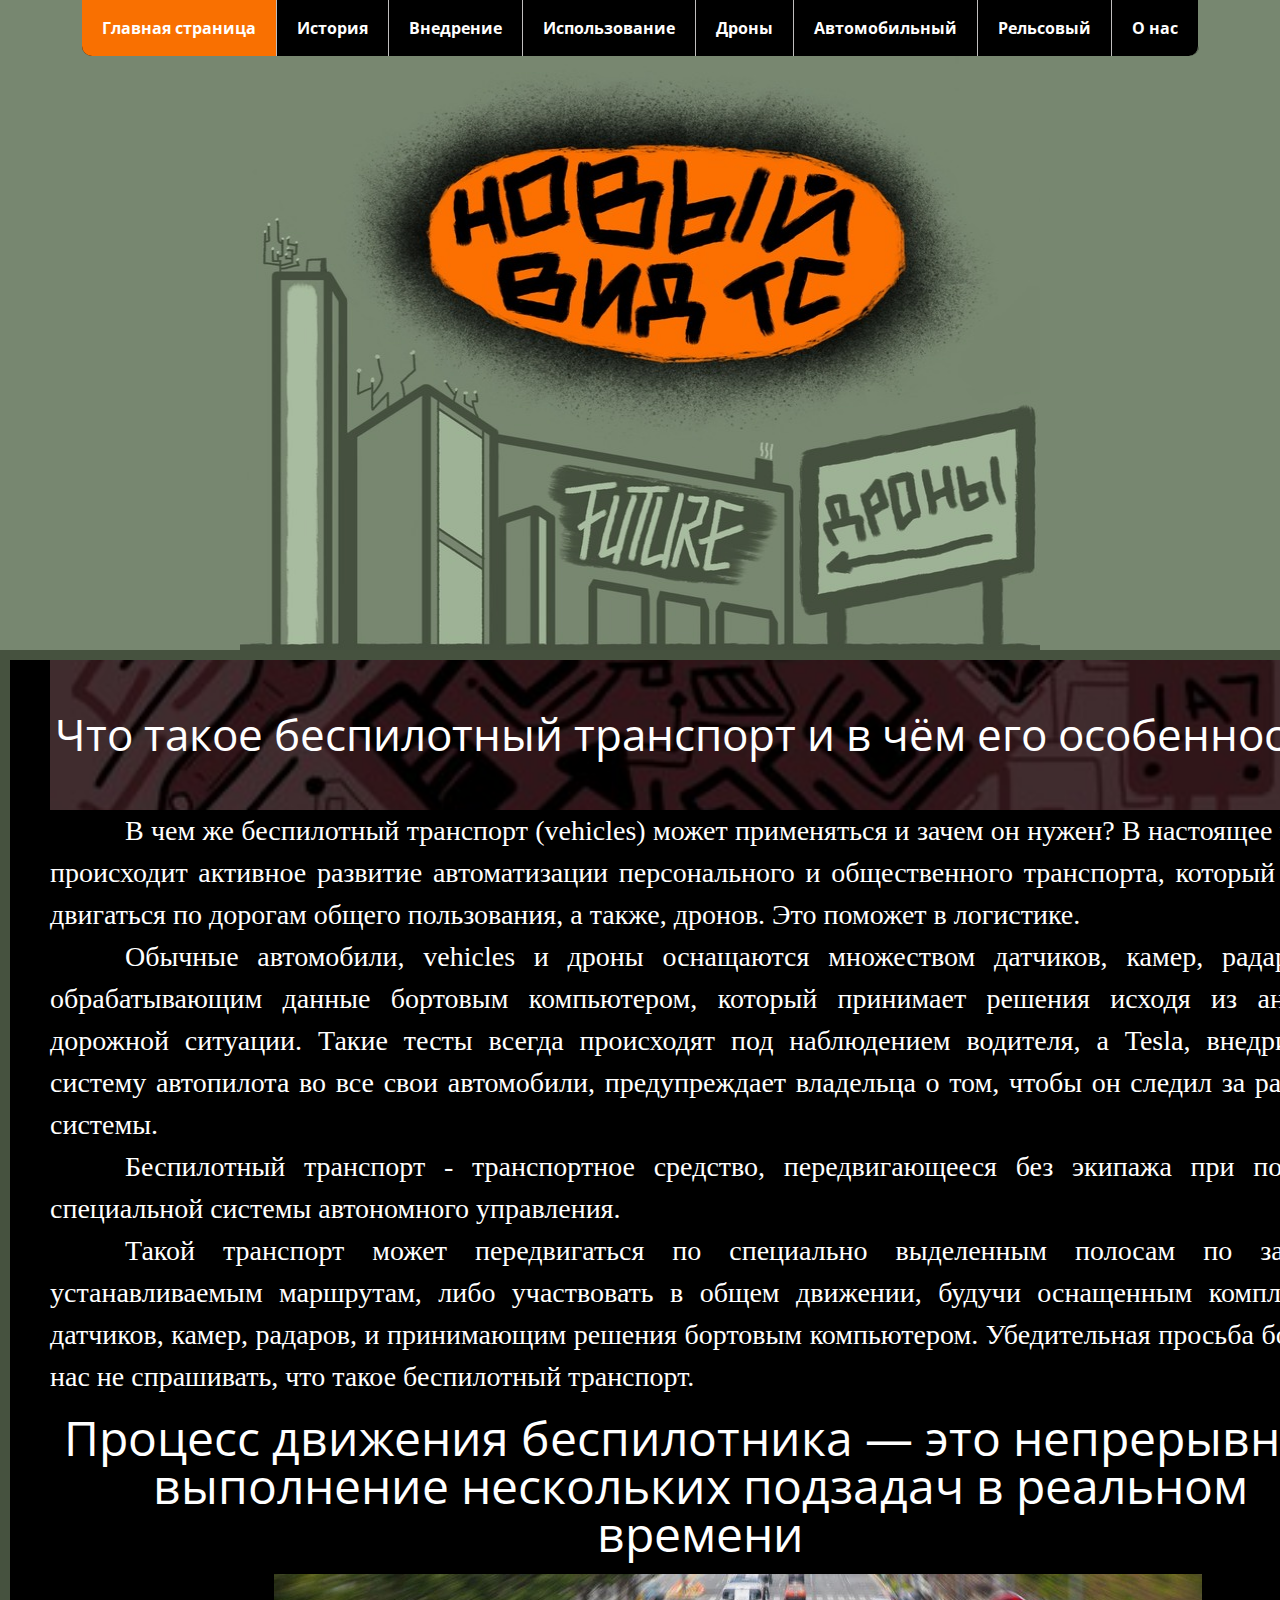
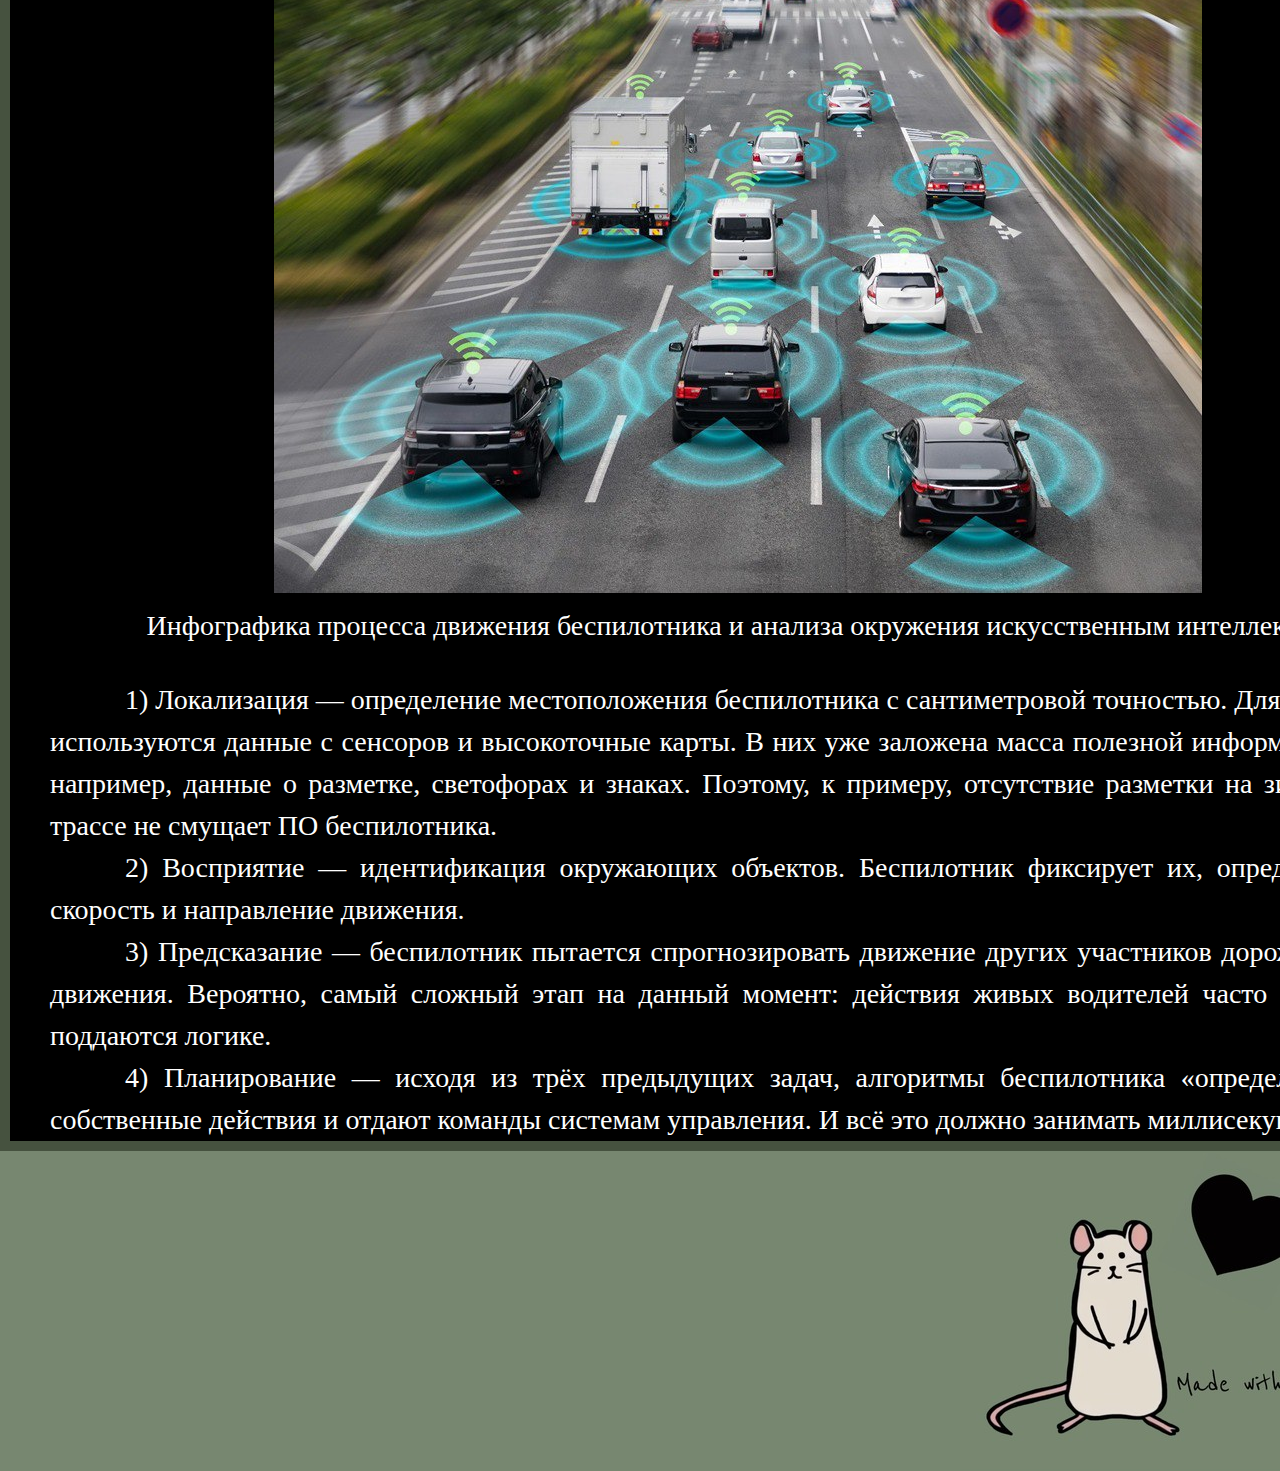
<file: index.html>
<!DOCTYPE html>
<html lang="en">
<head>
    <meta charset="UTF-8">
    <meta http-equiv="X-UA-Compatible" content="IE=edge">
    <meta name="viewport" content="width=device-width, initial-scale=1.0">
    <meta name="keywords" content="что такое беспилотный транспорт, процесс движения беспилотника, беспилотный транспорт">
    <meta name="description" content="Беспилотный транспорт - транспортное средство, передвигающееся без экипажа при помощи специальной системы автономного управления. Такой транспорт может передвигаться по специально выделенным полосам по заранее устанавливаемым маршрутам, либо участвовать в общем движении, будучи оснащенным комплексом датчиков, камер, радаров, и принимающим решения бортовым компьютером.">

    <title>index</title>
    <link rel="stylesheet" href="reset.css">
    <link rel="stylesheet" href="cssosnova.css">
</head>
<body>
<div class="navigation">
        <ul>
            <li><a id="left" class="active" href="index.html">Главная страница</a></li>
            <li><a href="history-of-unmanned-transport.html">История</a></li>
	    <li><a href="vnedrenie-bespilotnogo-transporta.html">Внедрение</a></li>
            <li><a href="ispolzovaniye-bespilotnogo-transporta.html">Использование</a></li>
            <li><a href="drones.html">Дроны</a></li>
            <li><a title="Беспилотные автомобили" href="automotive-unmanned-transport.html">Автомобильный</a></li>
            <li><a title="Беспилотный железнодорожный транспорт" href="rail-unmanned-transport.html">Рельсовый</a></li>
            <li><a id="right" href="about-us.html">О нас</a></li>
        </ul>
</div>
<img class="displayed" src="TC.png" width="800" height="594" alt="bespilotniki">
 <div class="container">
    <div class="header">
       <div class="title-block1">
         <h1 class="title"> Что такое беспилотный транспорт и в чём его особенности! </h1>
       </div>
    </div>
      <div class="content">
<p> В чем же беспилотный транспорт (vehicles) может применяться и зачем он нужен? В настоящее время происходит активное развитие автоматизации персонального и общественного транспорта, который будет двигаться по дорогам общего пользования, а также, дронов. Это поможет в логистике.</p>
<p>Обычные автомобили, vehicles и дроны оснащаются множеством датчиков, камер, радаров и обрабатывающим данные бортовым компьютером, который принимает решения исходя из анализа дорожной ситуации. Такие тесты всегда происходят под наблюдением водителя, а Tesla, внедрившая систему автопилота во все свои автомобили, предупреждает владельца о том, чтобы он следил за работой системы.</p>
<p>Беспилотный транспорт - транспортное средство, передвигающееся без экипажа при помощи специальной системы автономного управления.</p>
<p>Такой транспорт может передвигаться по специально выделенным полосам по заранее устанавливаемым маршрутам, либо участвовать в общем движении, будучи оснащенным комплексом датчиков, камер, радаров, и принимающим решения бортовым компьютером. Убедительная просьба больше нас не спрашивать, что такое беспилотный транспорт.<br> </p>
<br>

<h2 align="center">  Процесс движения беспилотника — это непрерывное выполнение нескольких подзадач в реальном времени </h2>
<br> 
<p id="mda"> <img src="10.jpg" Alt="беспилотный транспорт на дороге в городе" title="беспилотный транспорт на дороге в городе"> </p>
<p id="mda"> Инфографика процесса движения беспилотника и анализа окружения искусственным интеллектом </p> <br> <br> 
<p> 1) Локализация — определение местоположения беспилотника с сантиметровой точностью. Для этого используются данные с сенсоров и высокоточные карты. В них уже заложена масса полезной информации: например, данные о разметке, светофорах и знаках. Поэтому, к примеру, отсутствие разметки на зимней трассе не смущает ПО беспилотника. </p>
<p>2) Восприятие — идентификация окружающих объектов. Беспилотник фиксирует их, определяет скорость и направление движения. </p>
<p>3) Предсказание — беспилотник пытается спрогнозировать движение других участников дорожного движения. Вероятно, самый сложный этап на данный момент: действия живых водителей часто плохо поддаются логике. </p>
<p>4) Планирование — исходя из трёх предыдущих задач, алгоритмы беспилотника «определяют» собственные действия и отдают команды системам управления. И всё это должно занимать миллисекунды. </p> 

</div> 
    </div>
 </div>  
<img id="love" src="krica.png" alt="bespilotniki">
</body>
</html>
</file>
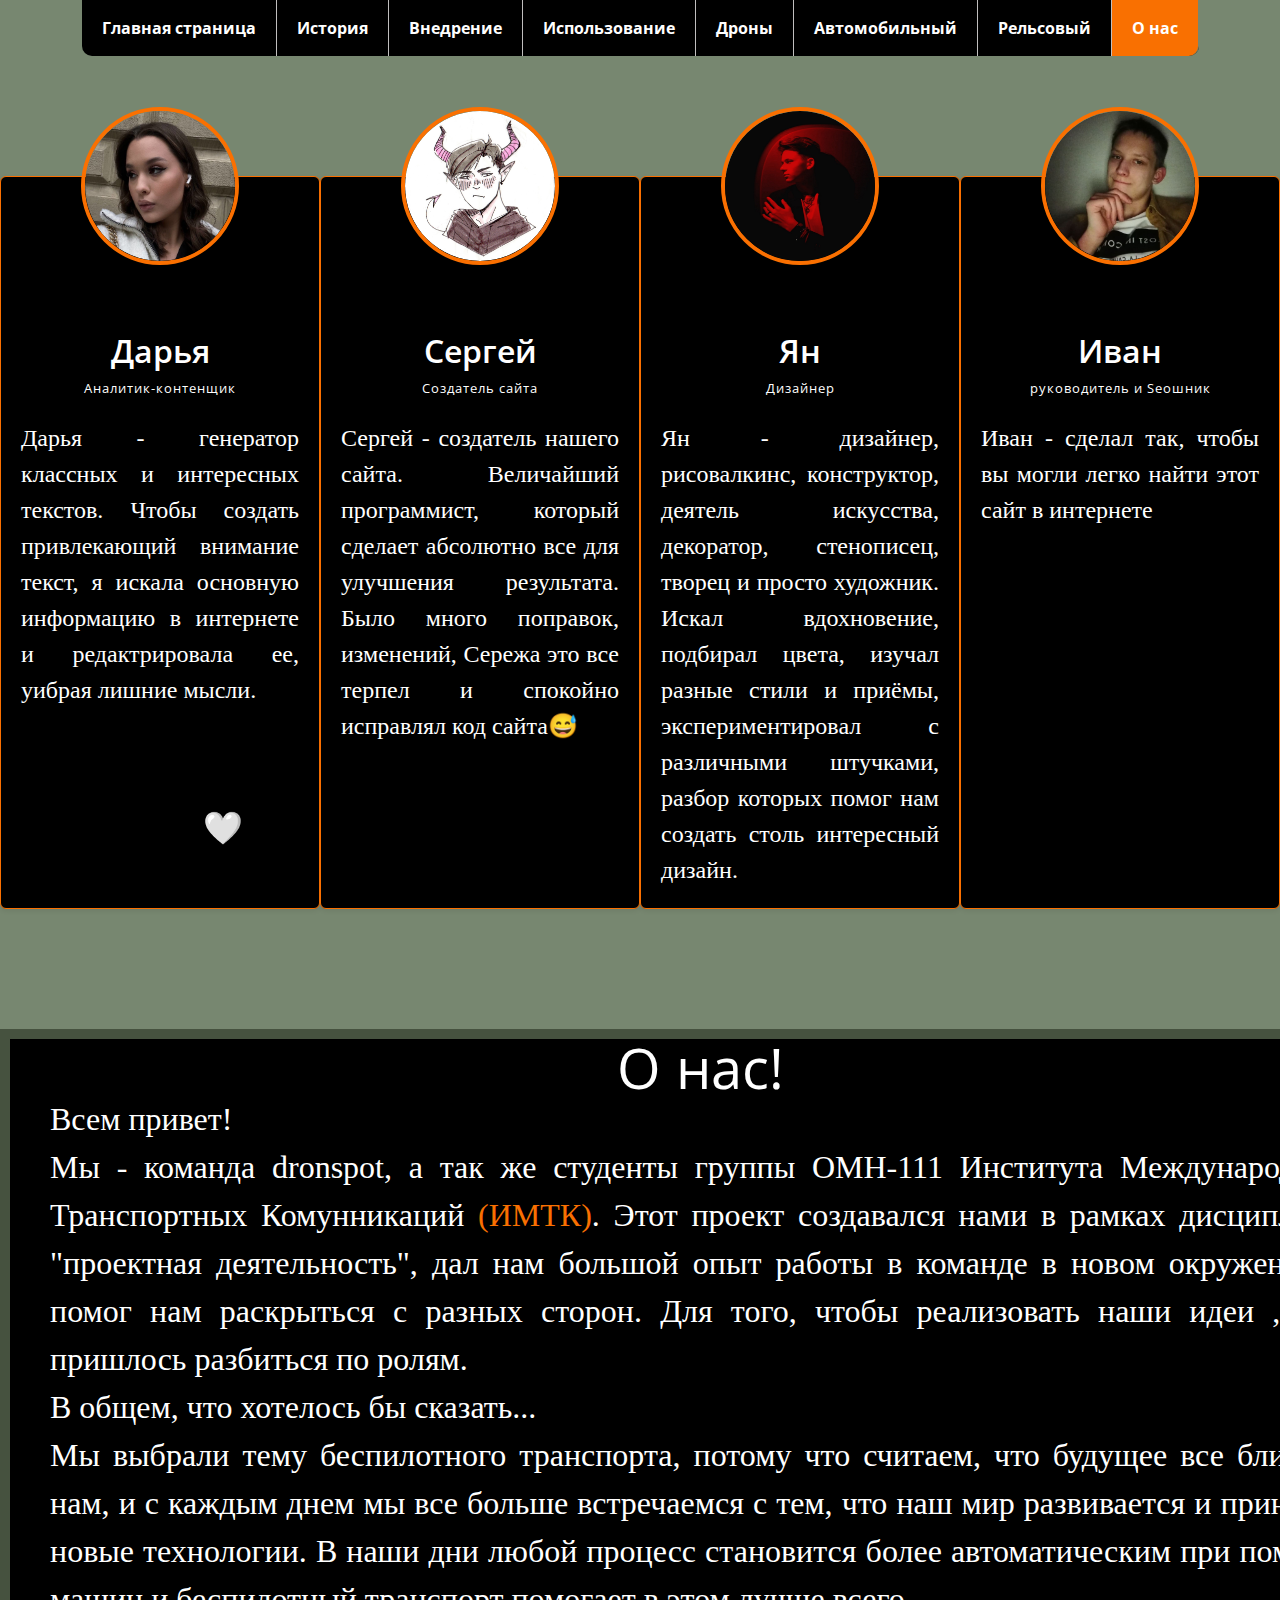
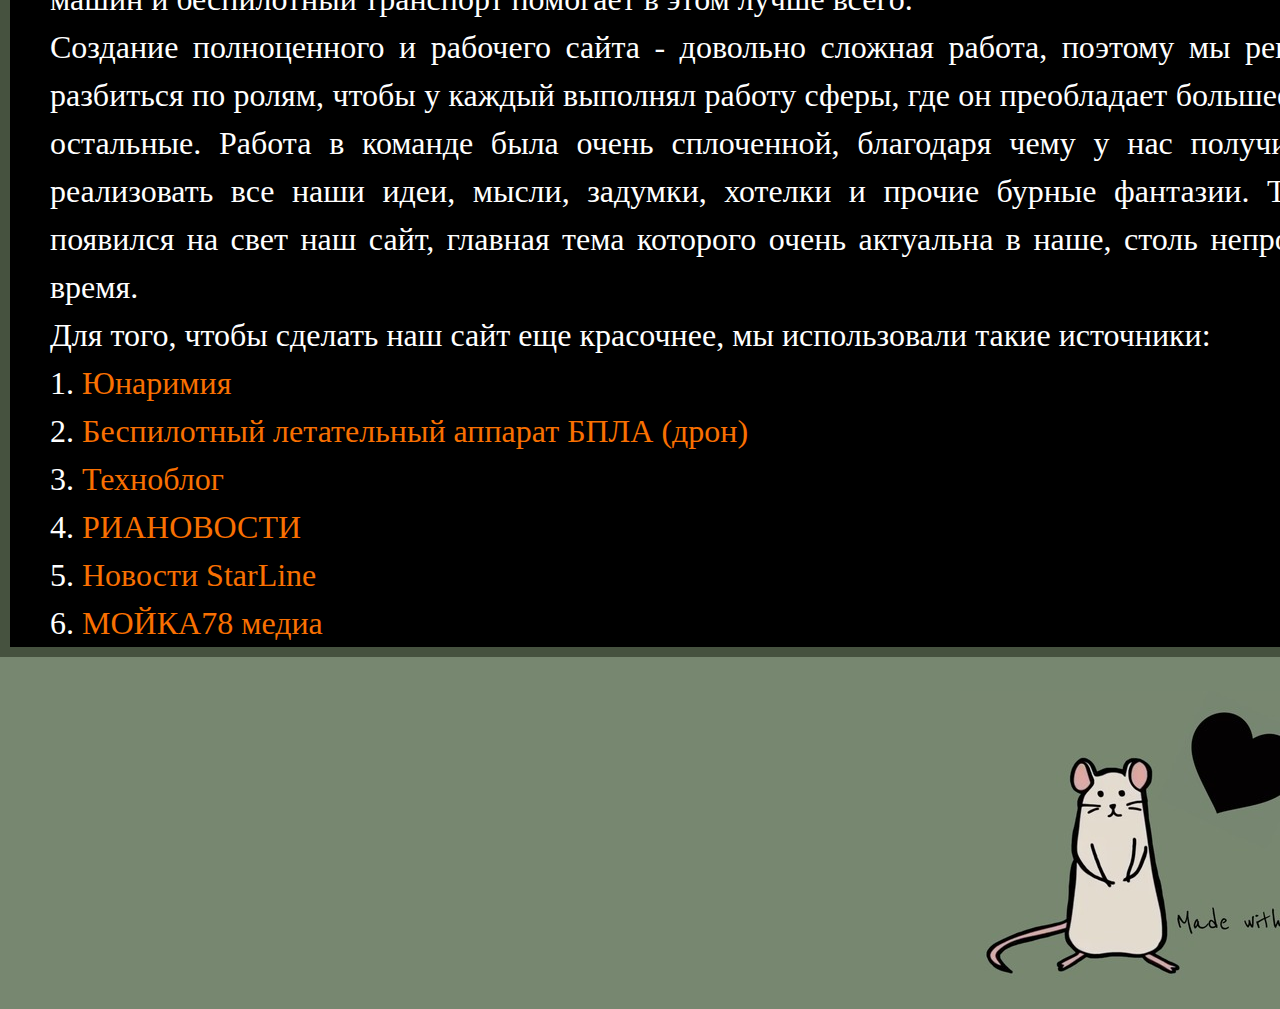
<file: about-us.html>
<!DOCTYPE html>
<html lang="en">
<head>
    <meta charset="UTF-8">
    <meta http-equiv="X-UA-Compatible" content="IE=edge">
    <meta name="viewport" content="width=device-width, initial-scale=1.0">
    <title>about-us</title>
    <link rel="stylesheet" href="reset.css">
<link rel="stylesheet" href="aboutcs.css">
</head>
<body>
<div class="navigation">
        <ul>
            <li><a id="left"  href="index.html">Главная страница</a></li>
            <li><a href="history-of-unmanned-transport.html">История</a></li>
	    <li><a href="vnedrenie-bespilotnogo-transporta.html">Внедрение</a></li>
            <li><a href="ispolzovaniye-bespilotnogo-transporta.html">Использование</a></li>
            <li><a href="drones.html">Дроны</a></li>
            <li><a title="Беспилотные автомобили" href="automotive-unmanned-transport.html">Автомобильный</a></li>
            <li><a title="Беспилотный железнодорожный транспорт" href="rail-unmanned-transport.html">Рельсовый</a></li>
            <li><a class="active" id="right" href="about-us.html">О нас</a></li>
        </ul>
</div>


<div class="Nado">
<div id="cardbox" class="Daria">
<div class="avatar-flip">
<img src="Daria.jpg" height="150" width="150"> 
</div> 
<h2>Дарья</h2>
<h4> Аналитик-контенщик</h4>
<p id="dlicart"> Дарья - генератор классных и интересных текстов. Чтобы создать привлекающий внимание текст, я искала основную информацию в интернете и редактрировала ее, уибрая лишние мысли.</p><p> Работа над проектом - одно удовольствие🤍</p>
</div>
 <div id="cardbox" class="Sergey">
<div class="avatar-flip">
<img src="Sergey.jpg" height="150" width="150"> 
</div> 
<h2>Сергей</h2>
<h4> Создатель сайта </h4>
<p id="dlicart"> Сергей - создатель нашего сайта. Величайший программист, который сделает абсолютно все для улучшения результата. Было много поправок, изменений, Сережа это все терпел и спокойно исправлял код сайта😅  </p>
</div>
<div id="cardbox" class="Yan">
<div class="avatar-flip">
<img src="Yan.jpg" height="150" width="150"> 
</div> 
<h2>Ян</h2>
<h4>Дизайнер</h4>
<p id="dlicart"> Ян -  дизайнер, рисовалкинс, конструктор, деятель искусства, декоратор, стенописец, творец и  просто художник. Искал вдохновение, подбирал цвета, изучал разные стили и приёмы, экспериментировал с различными штучками, разбор которых помог нам  создать столь интересный дизайн.  </p>
</div>
<div id="cardbox" class="Ivan">
<div class="avatar-flip">
<img src="Ivan.jpg" height="150" width="150"> 
</div> 
<h2>Иван</h2>
<h4> руководитель и Seoшник </h4>
<p id="dlicart"> Иван - сделал так, чтобы вы могли легко найти этот сайт в интернете </p>
</div>
</div>
 <div class="container">
  <h1 align="center">О нас!</h1>
      <div class="content">
<p> Всем привет! </p>
<p> Мы - команда dronspot, а так же студенты группы ОМН-111 Института Международных Транспортных Комунникаций <a href="https://www.imtk-rut.com/">(ИМТК)</a>. Этот проект создавался нами в рамках дисциплины "проектная деятельность",  дал нам большой опыт работы в команде в новом окружении и помог нам раскрыться с разных сторон. Для того, чтобы реализовать  наши идеи , нам пришлось разбиться по ролям.</p>
<p> В общем, что хотелось бы сказать... </p> 
<p> Мы выбрали тему беспилотного транспорта, потому что считаем, что будущее все ближе к нам, и с каждым днем мы все больше встречаемся с тем, что наш мир развивается и приносит новые технологии. В наши дни любой процесс становится более автоматическим при помощи машин и беспилотный транспорт помогает в этом лучше всего. </p>
<p> Создание полноценного и рабочего сайта - довольно сложная работа, поэтому мы решили разбиться по ролям, чтобы у каждый выполнял работу сферы, где он преобладает большее чем остальные. Работа в команде была очень сплоченной, благодаря чему у нас получилось реализовать все наши идеи, мысли, задумки, хотелки и прочие бурные фантазии. Так и появился на свет наш сайт, главная тема которого очень актуальна в наше, столь непростое время. </p>
<p> Для того, чтобы сделать наш сайт  еще  красочнее, мы использовали такие источники: </p>
<p>1. <a href="https://yunarmy.ru/for-you/training/bespilotnye-letatelnye-apparaty-nezamenimyy-pomoshchnik-i-groznoe-oruzhie-/"> Юнаримия </a></p>
<p>2.<a href="https://www.tadviser.ru/">  Беспилотный летательный аппарат БПЛА (дрон)</a></p>
<p>3.<a href="https://teknoblog.ru/"> Техноблог </a> </p> 
<p>4.<a href="https://ria.ru/amp/keyword_bespilotniki/"> РИАНОВОСТИ </a></p> 
<p>5.<a href="https://www.starline.ru/"> Новости StarLine </a></p>
<p> 6.<a href="https://moika78.ru/"> МОЙКА78 медиа </a></p> 

</div> 
    </div>
 </div>  
<img id="love" src="krica.png" alt="">
</body>
</html>
</file>
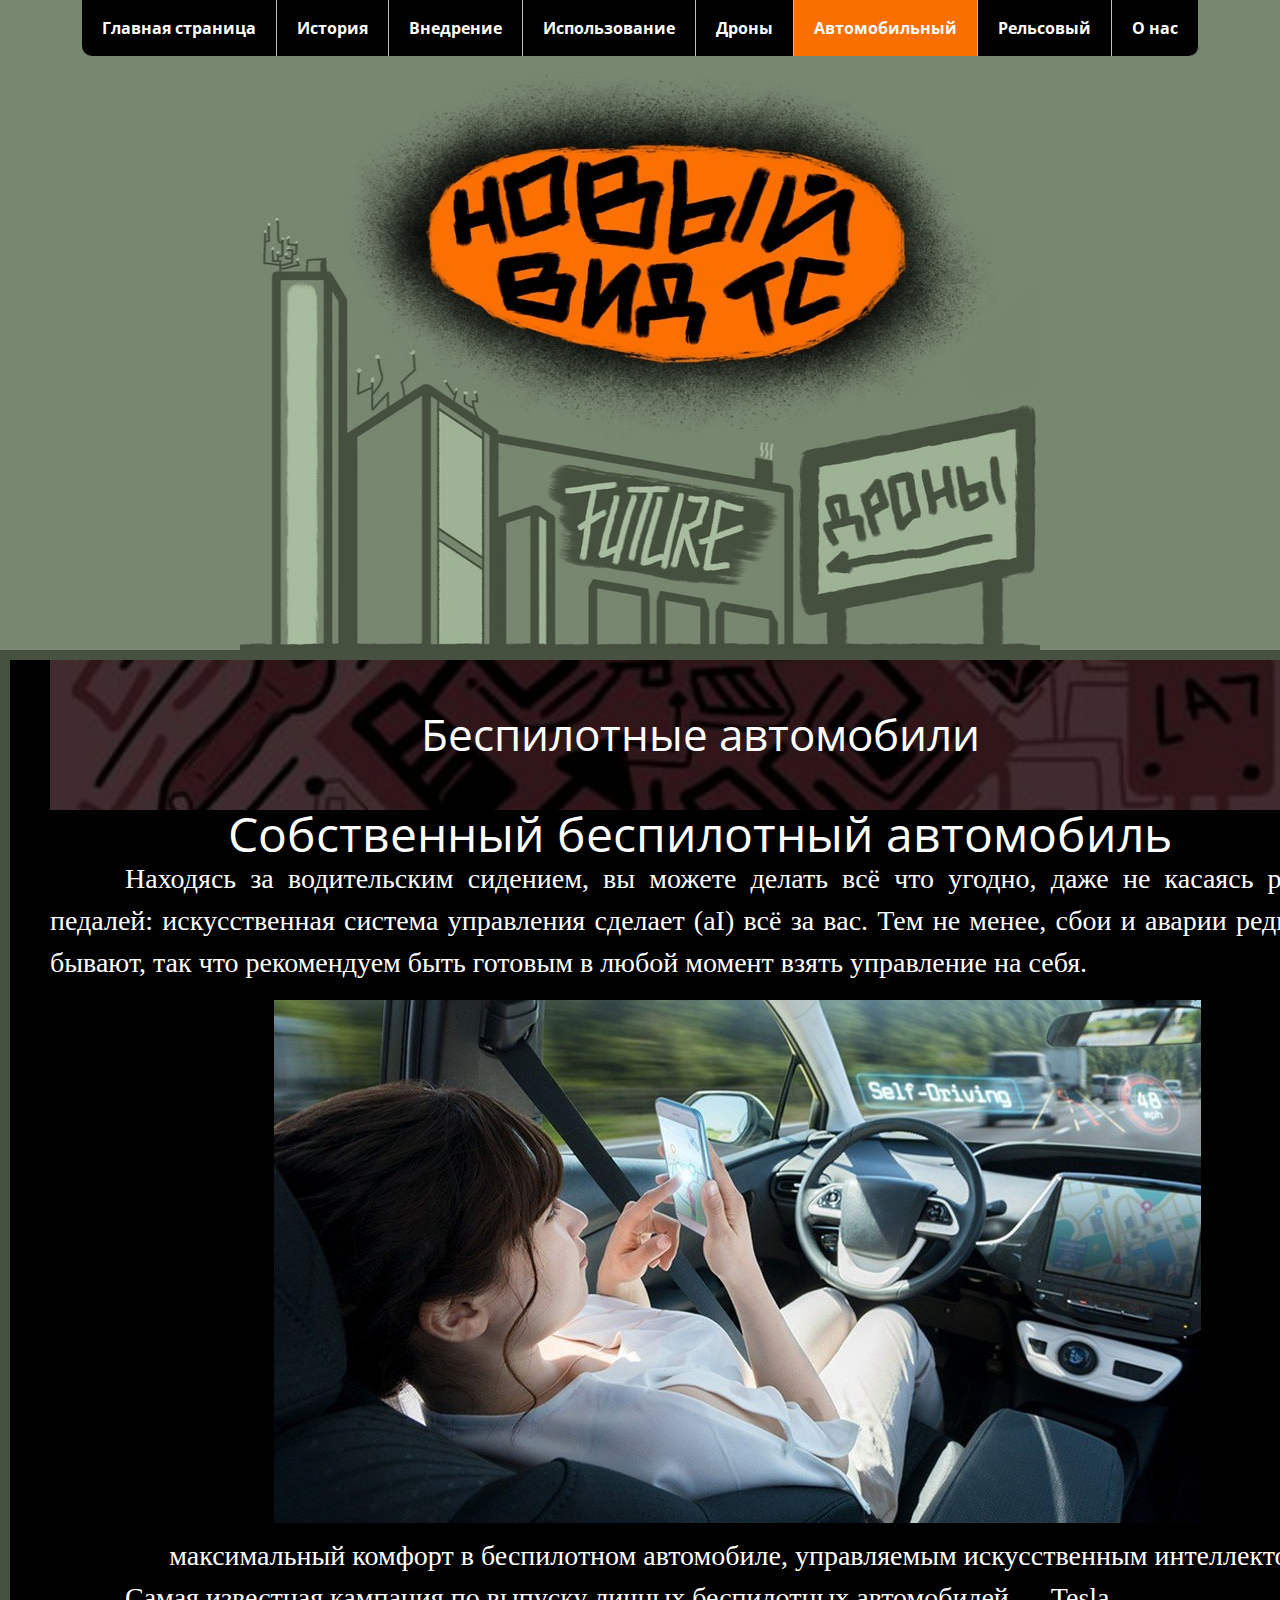
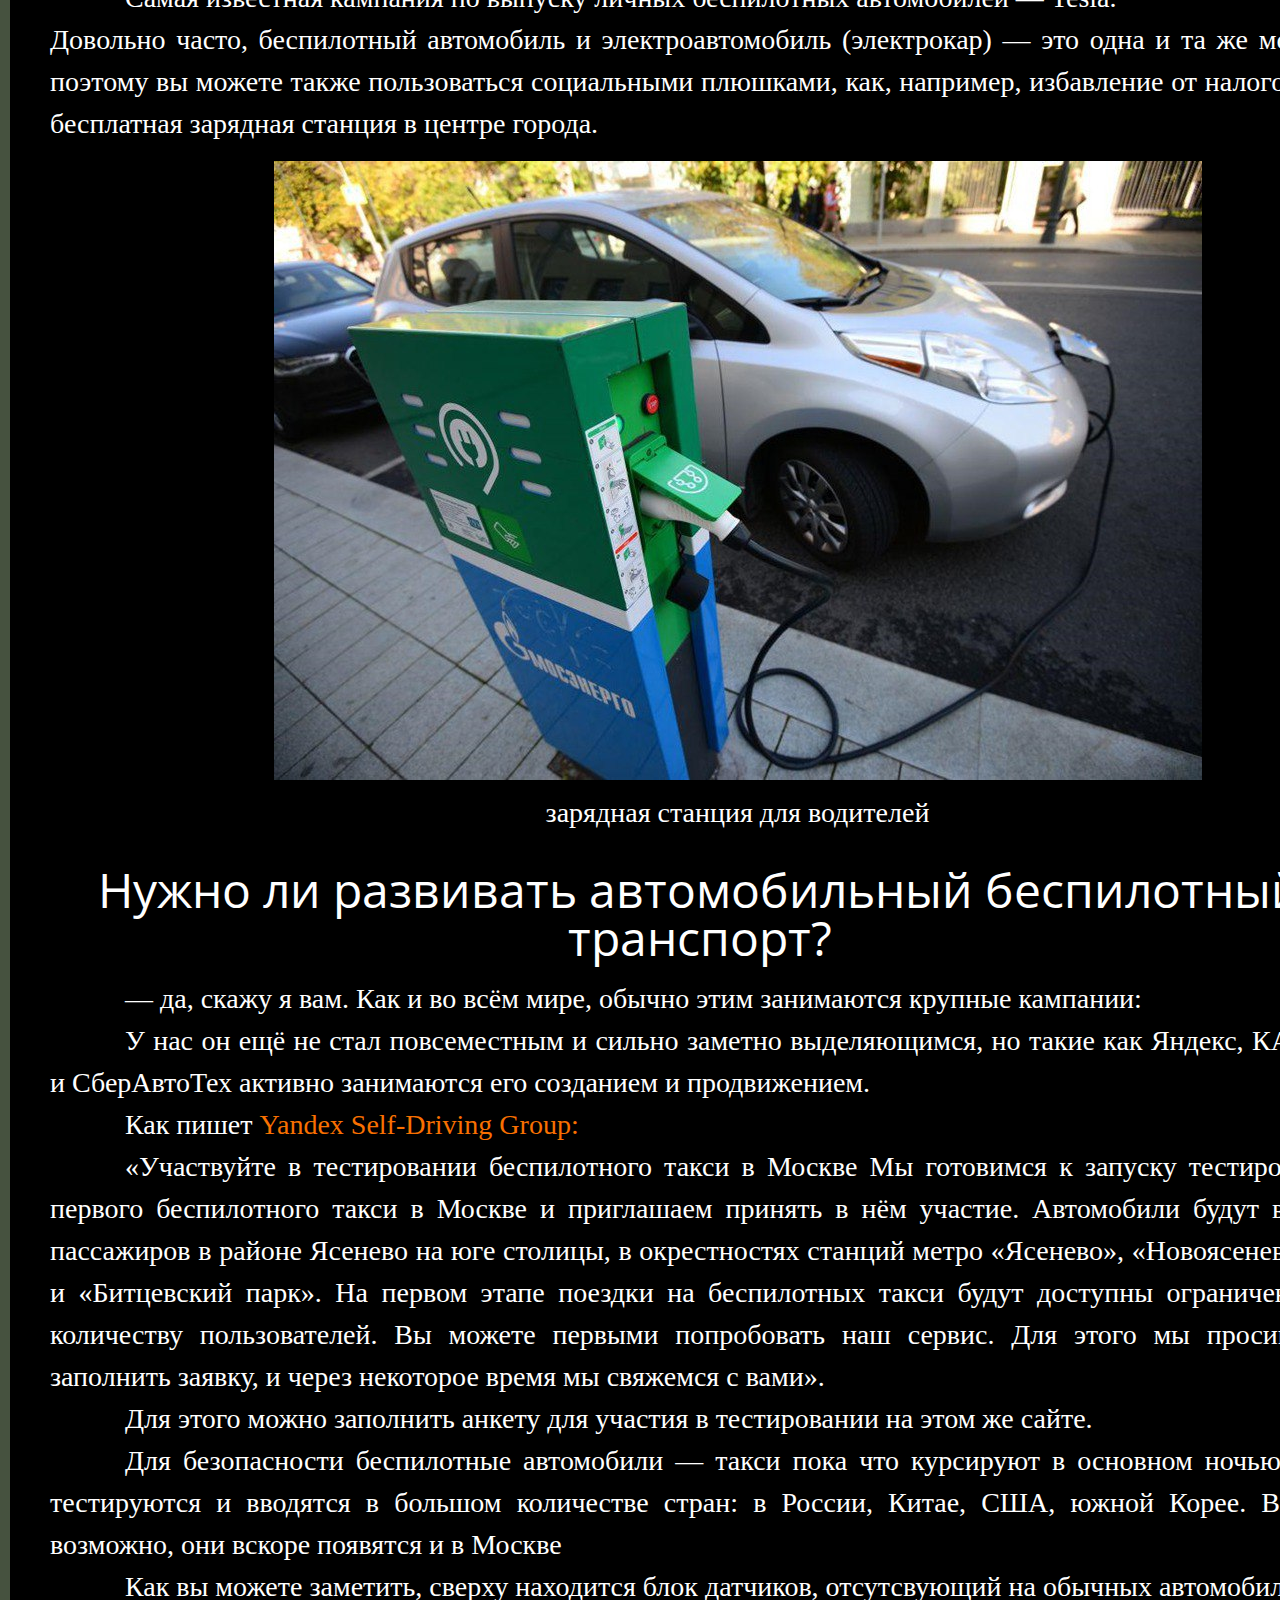
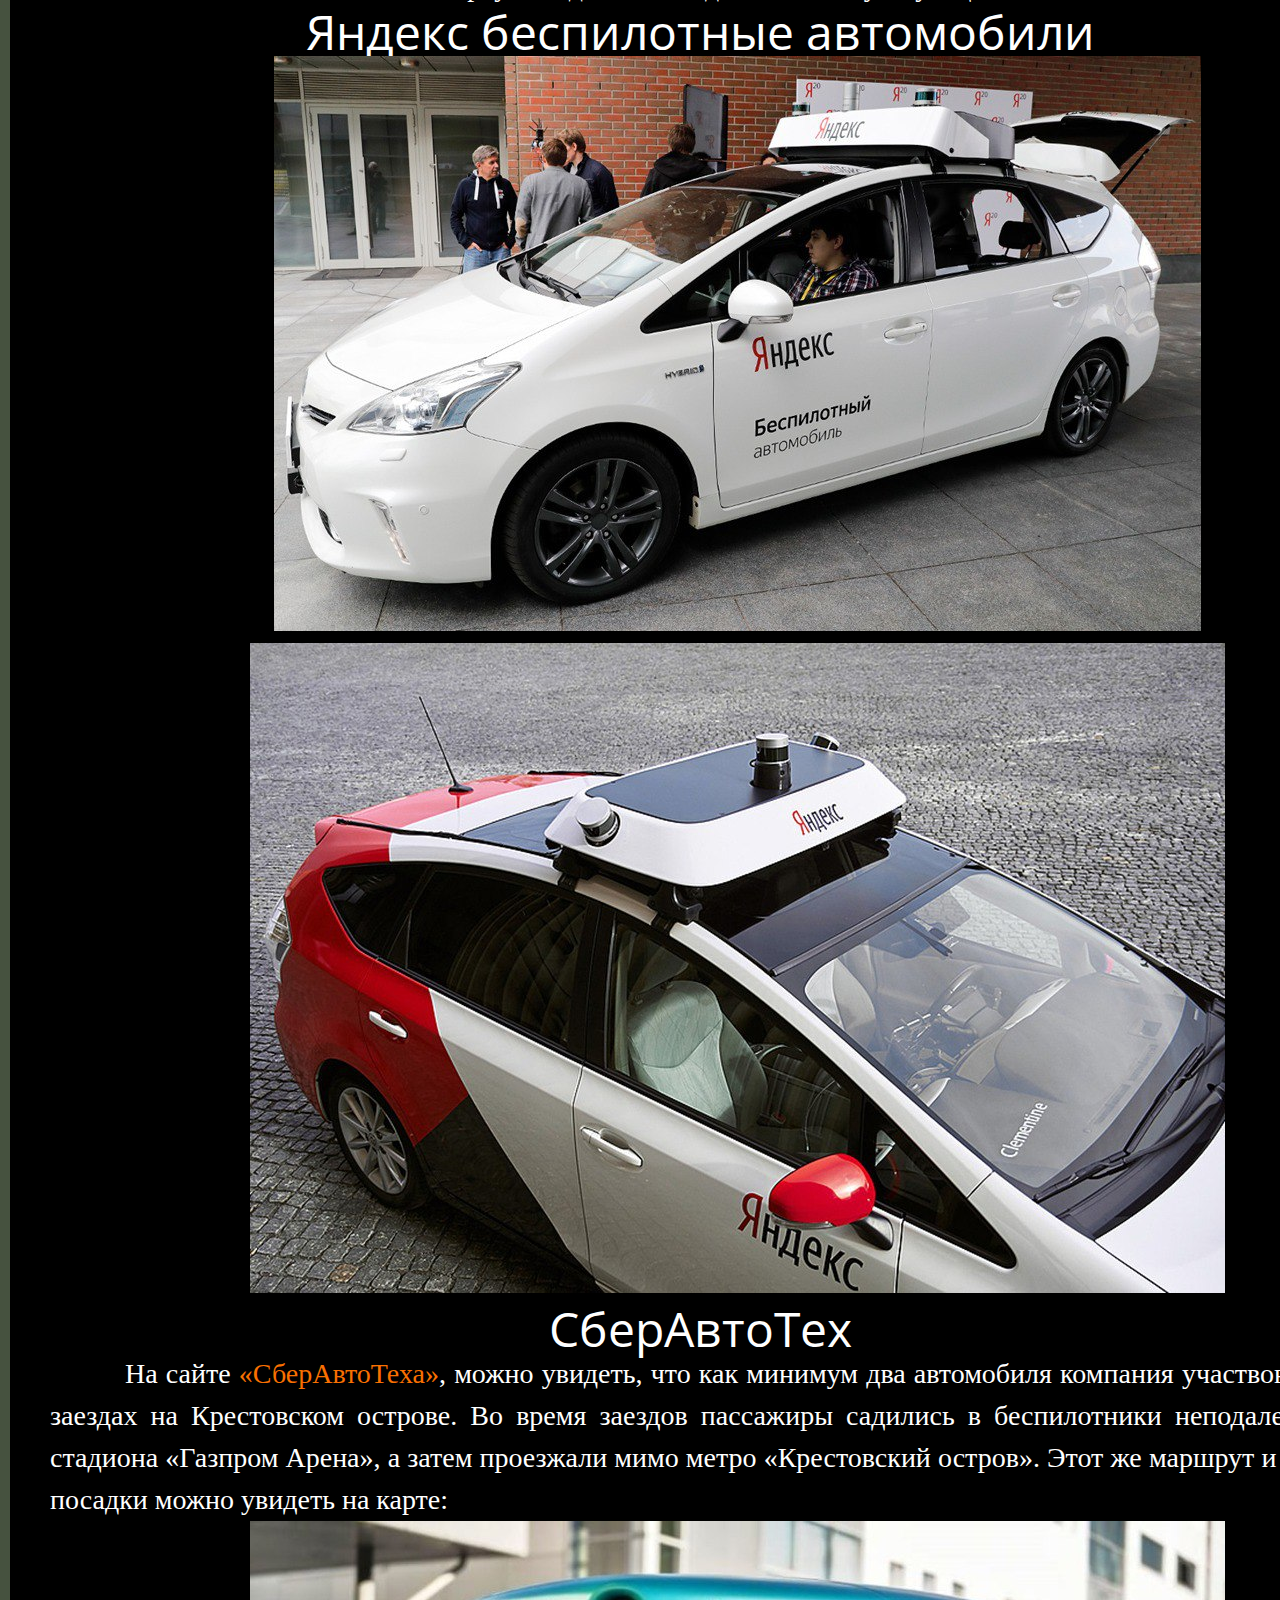
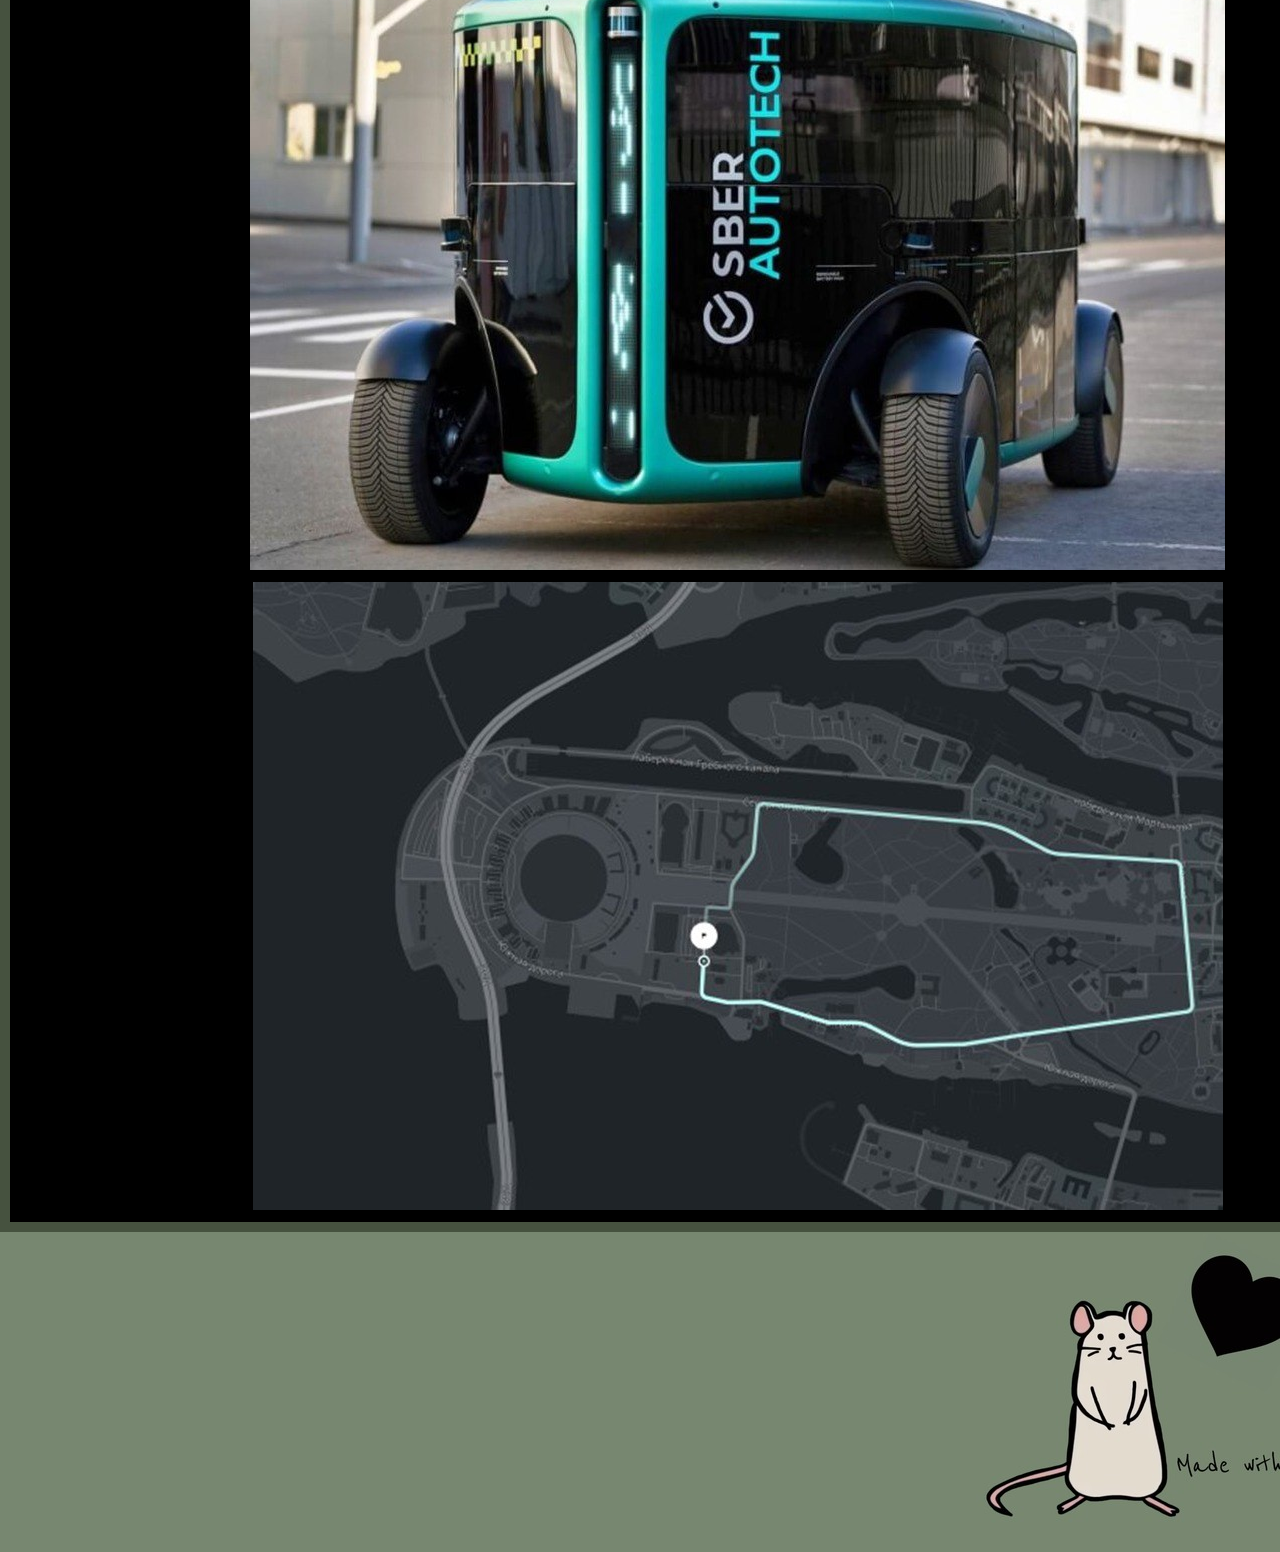
<file: automotive-unmanned-transport.html>
<!DOCTYPE html>
<html lang="en">
<head>
    <meta charset="UTF-8">
    <meta http-equiv="X-UA-Compatible" content="IE=edge">
    <meta name="viewport" content="width=device-width, initial-scale=1.0">
<meta name="keywords" content="<автомобильный беспилотный транспорт, СберАвтоТех, яндекс беспилотные автомобили, Беспилотные автомобили, автомобиль управляемый искуственным интеллектом">
<meta name="description" content="">
    <title>automotive-unmanned-transport</title>
    <link rel="stylesheet" href="reset.css">
    <link rel="stylesheet" href="cssosnova.css">
</head>
<body>
<div class="navigation">
        <ul>
            <li><a id="left" href="index.html">Главная страница</a></li>
            <li><a href="history-of-unmanned-transport.html">История</a></li>
	    <li><a href="vnedrenie-bespilotnogo-transporta.html">Внедрение</a></li>
            <li><a href="ispolzovaniye-bespilotnogo-transporta.html">Использование</a></li>
            <li><a href="drones.html">Дроны</a></li>
            <li><a class="active" title="Беспилотные автомобили" href="automotive-unmanned-transport.html">Автомобильный</a></li>
            <li><a title="Беспилотный железнодорожный транспорт" href="rail-unmanned-transport.html">Рельсовый</a></li>
            <li><a id="right" href="about-us.html">О нас</a></li>
        </ul>
</div>
<img class="displayed" src="TC.png" width="800" height="594" alt="bespilotniki">
 <div class="container">
    <div class="header">
       <div class="title-block1">
         <h1 class="title"> Беспилотные автомобили </h1>
       </div>
    </div>
      <div class="content">
<h2 align="center">  Собственный беспилотный автомобиль</h2>
<p>Находясь за водительским сидением, вы можете делать всё что угодно, даже не касаясь руля и педалей: искусственная система управления сделает (aI) всё за вас. Тем не менее, сбои и аварии редки, но бывают, так что рекомендуем быть готовым в любой момент взять управление на себя. </p><br>
<p id="mda"> <img src="60.jpg" Alt="максимальный комфорт в беспилотном автомобиле, управляемым  искусственным интеллектом" title="максимальный комфорт в беспилотном автомобиле, управляемым искусственным интеллектом"> </p>
<p id="mda"> максимальный комфорт в беспилотном автомобиле, управляемым  искусственным интеллектом </p>
<p> Самая известная кампания по выпуску личных беспилотных автомобилей — Tesla. <br>
Довольно часто, беспилотный автомобиль и электроавтомобиль (электрокар) — это одна и та же модель, поэтому вы можете также пользоваться социальными плюшками, как, например, избавление от налогов или бесплатная зарядная станция в центре города. </p><br>
<p id="mda"> <img src="61.jpg" Alt="зарядная станция для водителей" title="задядная станция для водителей"> </p>
<p id="mda"> зарядная станция для водителей</p> <br><br>
<h2 align="center">Нужно ли развивать автомобильный беспилотный транспорт?</h2> <br>
<p>— да, скажу я вам. Как и во всём мире, обычно этим занимаются крупные кампании:</p>
<p>У нас он ещё не стал повсеместным и сильно заметно выделяющимся, но такие как Яндекс, КАМА3 и СберАвтоТех активно занимаются его созданием и продвижением.</p>
<p> Как пишет <a id="ssilka" href="https://sdg.yandex.ru/taxi/yasenevo:">Yandex Self-Driving Group:</a></p>
<p>«Участвуйте в тестировании беспилотного такси в Москве
Мы готовимся к запуску тестирования первого беспилотного такси в Москве и приглашаем принять в нём участие. Автомобили будут возить пассажиров в районе Ясенево на юге столицы, в окрестностях станций метро «Ясенево», «Новоясеневская» и «Битцевский парк». На первом этапе поездки на беспилотных такси будут доступны ограниченному количеству пользователей. Вы можете первыми попробовать наш сервис. Для этого мы просим вас заполнить заявку, и через некоторое время мы свяжемся с вами». </p>
<p>Для этого можно заполнить анкету для участия в тестировании на этом же сайте.</p>
<p>Для безопасности беспилотные автомобили — такси пока что курсируют в основном ночью. Они тестируются и вводятся в большом количестве стран: в России, Китае, США, южной Корее. Вполне возможно, они вскоре появятся и в Москве </p>
<p>Как вы можете заметить, сверху находится блок датчиков, отсутсвующий на обычных автомобилях.</p>
<h2 align="center"> Яндекс беспилотные автомобили </h2>
<p id="mda"> <img src="101.jpg" Alt="Яндекс беспилотные автомобили, яндекс беспилотное такси" title="яндекс беспилотное такси"> </p>
<p id="mda"> <img src="102.jpg" Alt="яндекс беспилотный транспорт" title="яндекс беспилотный транспорт"> </p>
</div> 
<h2 align="center"> СберАвтоТех</h2>
<p>На сайте <a href="https://sberautotech.ru/">«СберАвтоТеха»</a>, можно увидеть, что как минимум два автомобиля компания участвовали в заездах на Крестовском острове. Во время заездов пассажиры садились в беспилотники неподалеку от стадиона «Газпром Арена», а затем проезжали мимо метро «Крестовский остров». Этот же маршрут и точку посадки можно увидеть на карте:</p>
<p id="mda"> <img src="103.jpg" Alt="сберавтотех" title="сберавтотех"> </p>
<p id="mda"> <img src="104.jpg" Alt="сберавтотех" title="сберавтотех"> </p>
    </div>
 </div>  
<img id="love" src="krica.png" alt="bespilotniki">
</body>
</html>
</file>
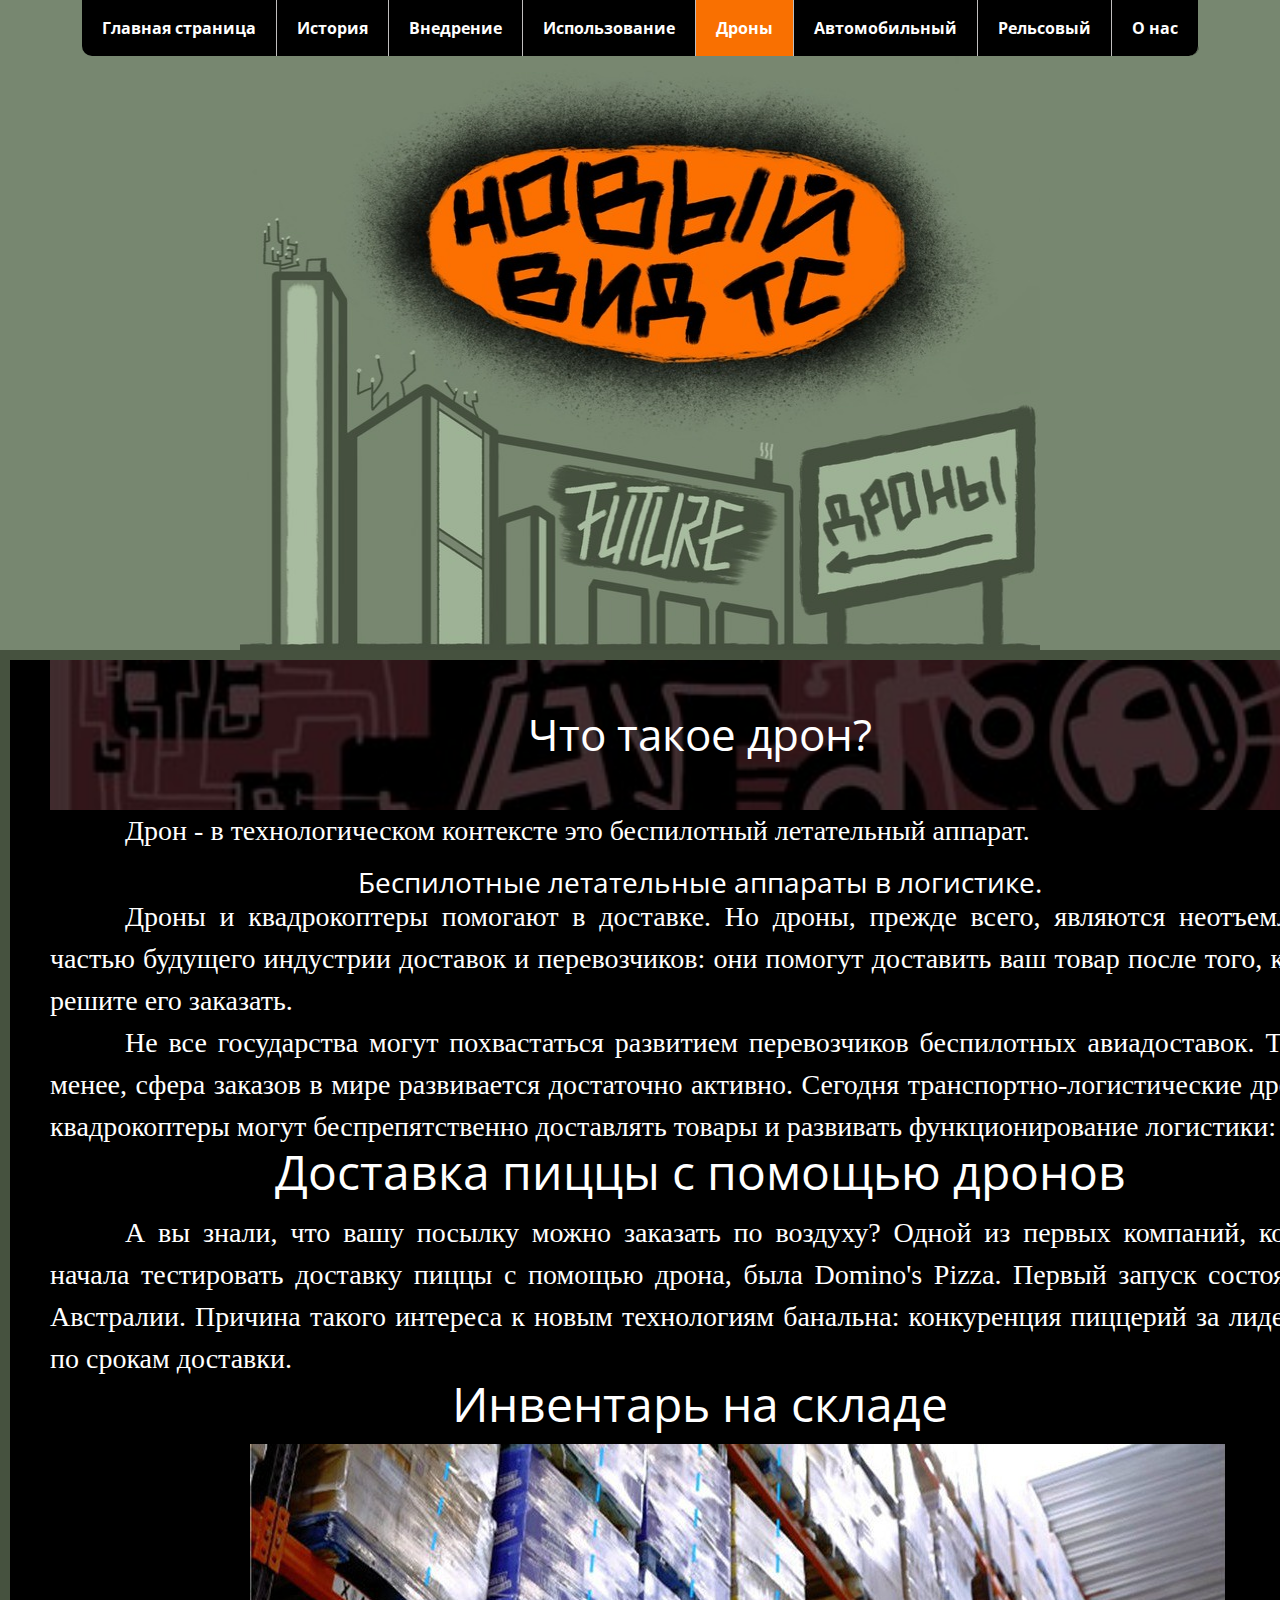
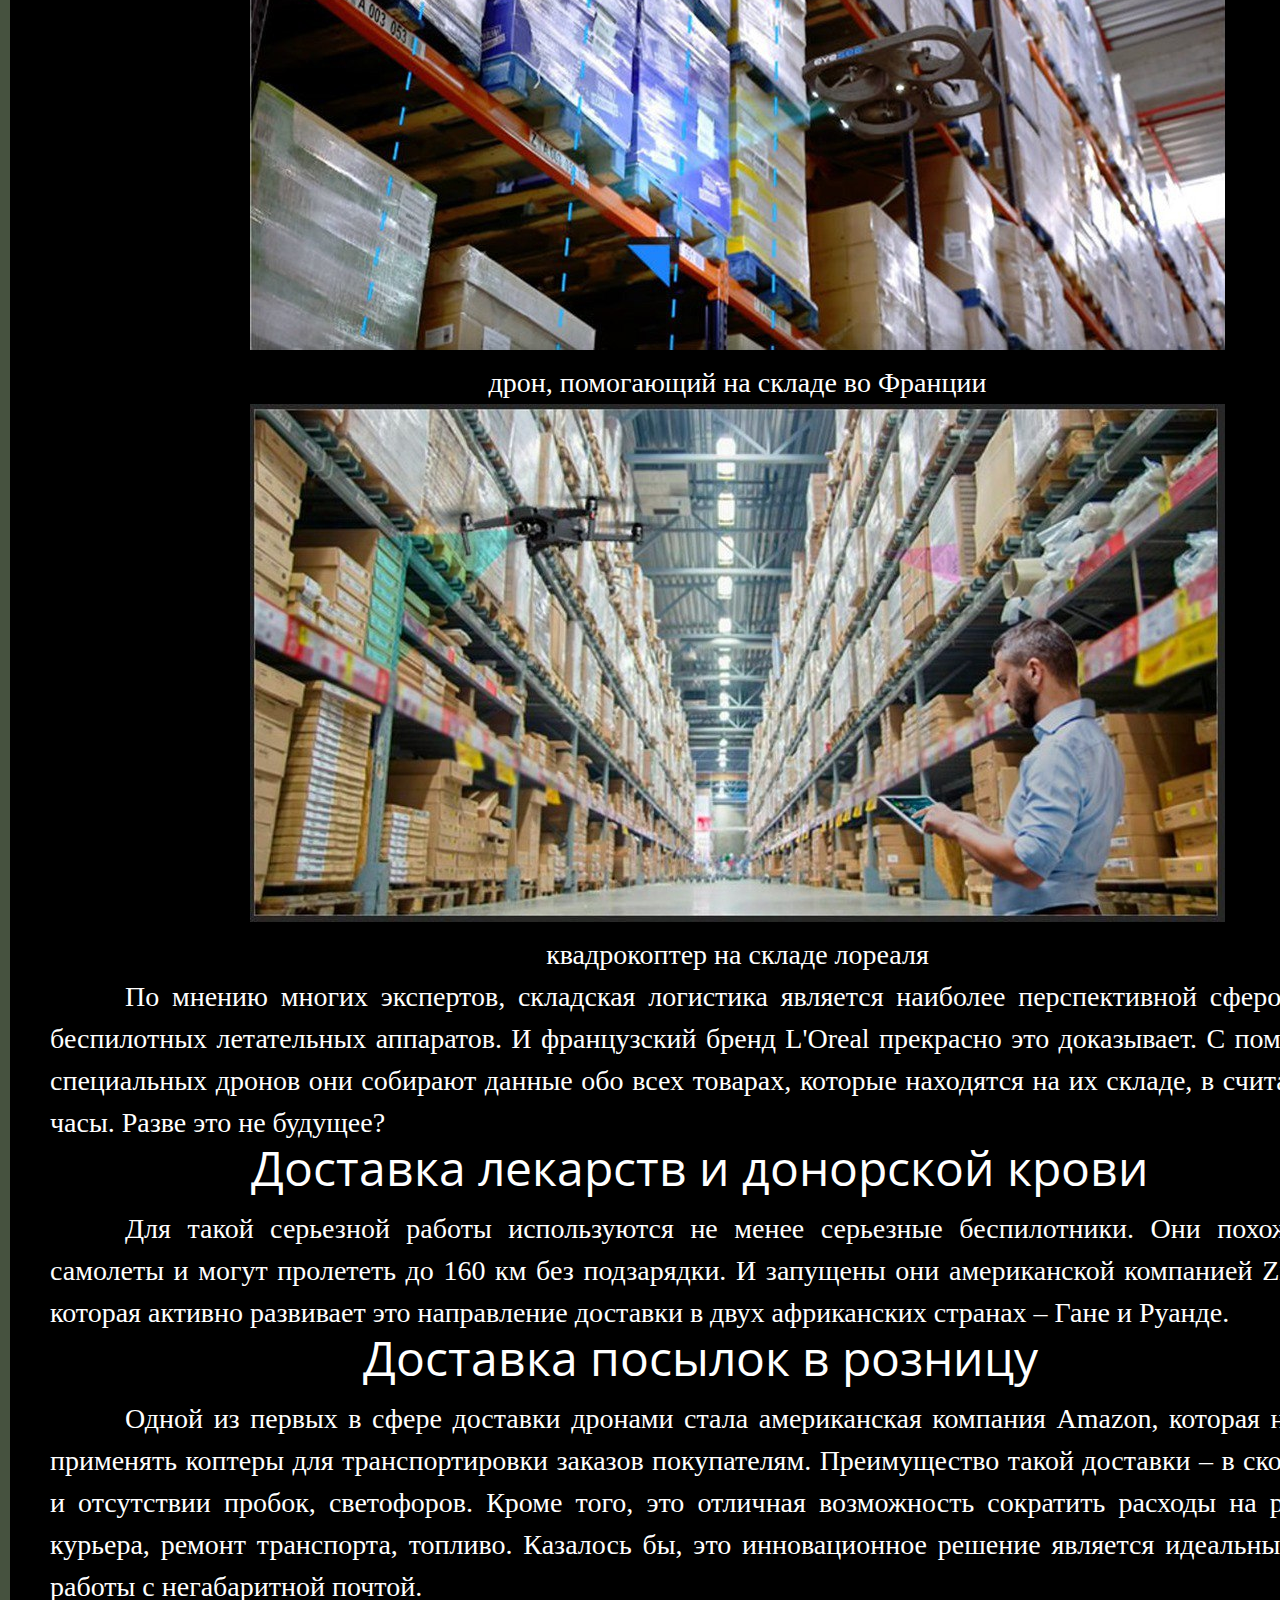
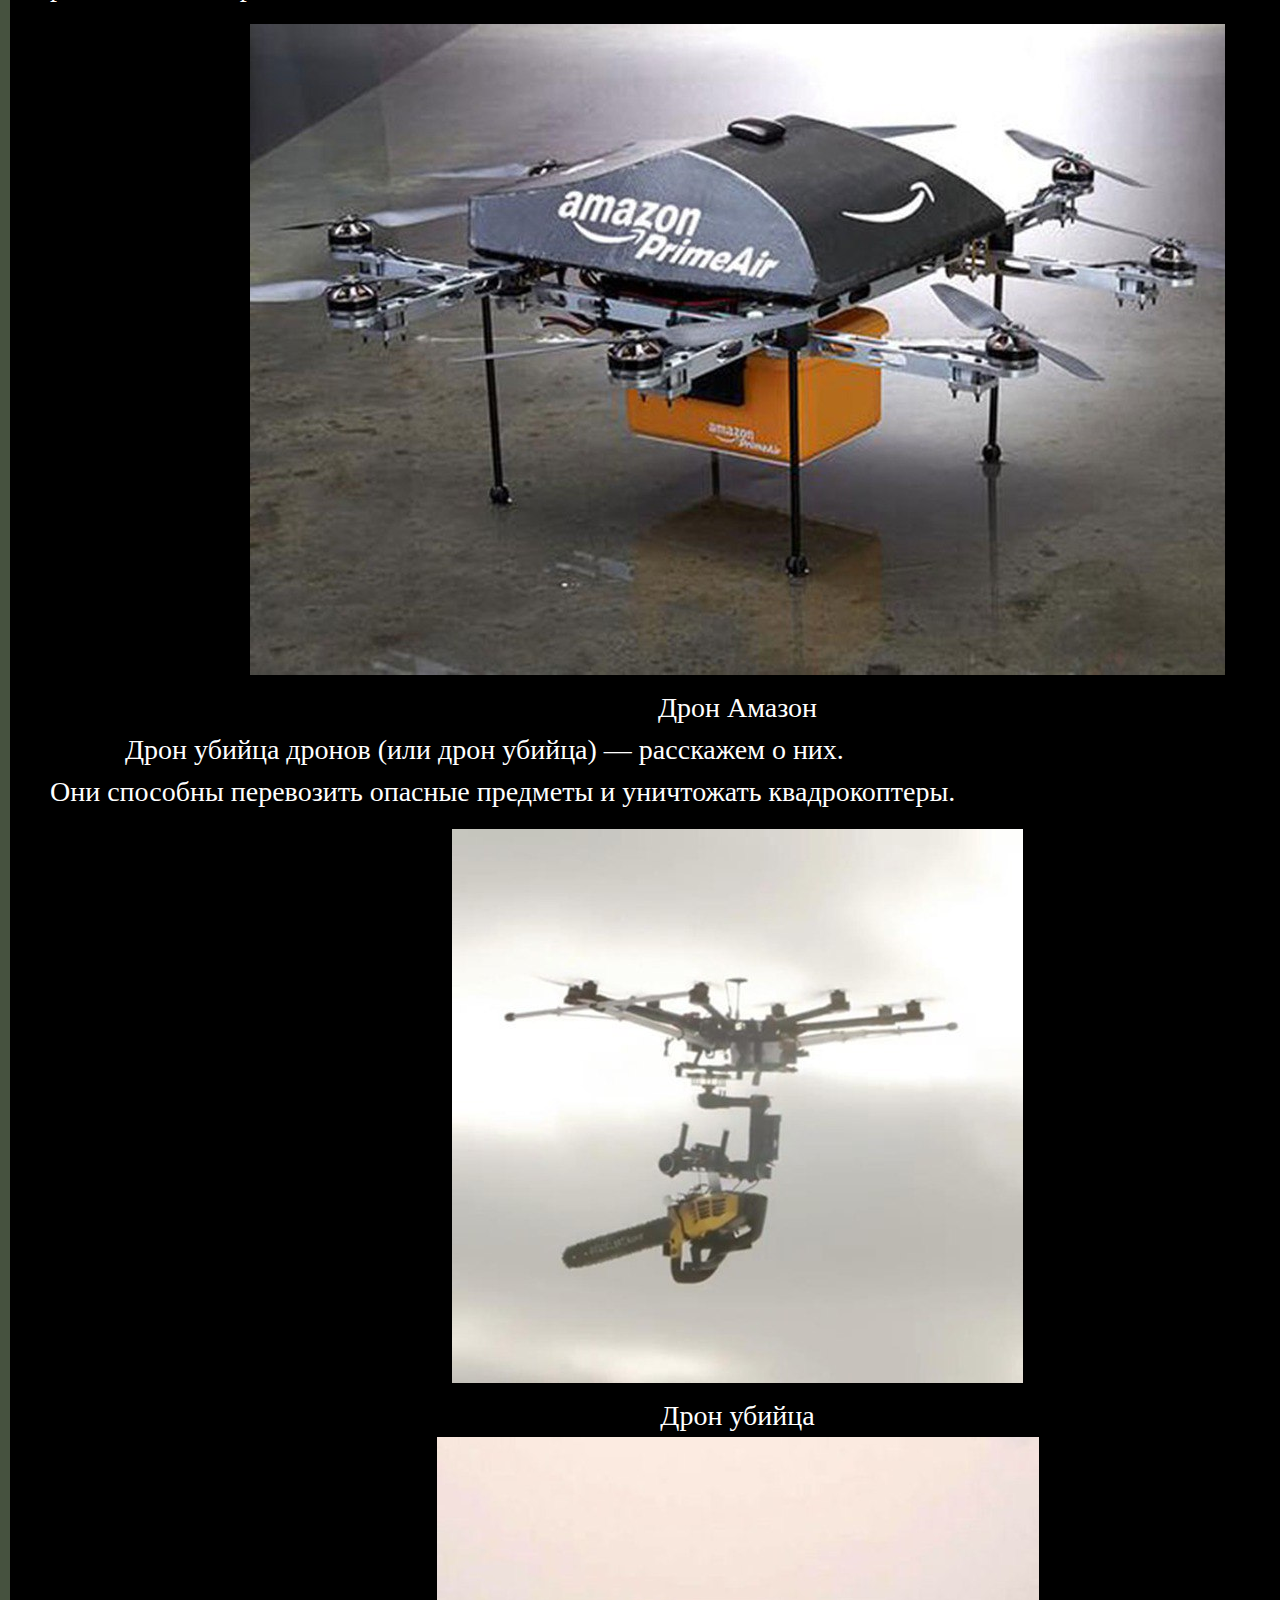
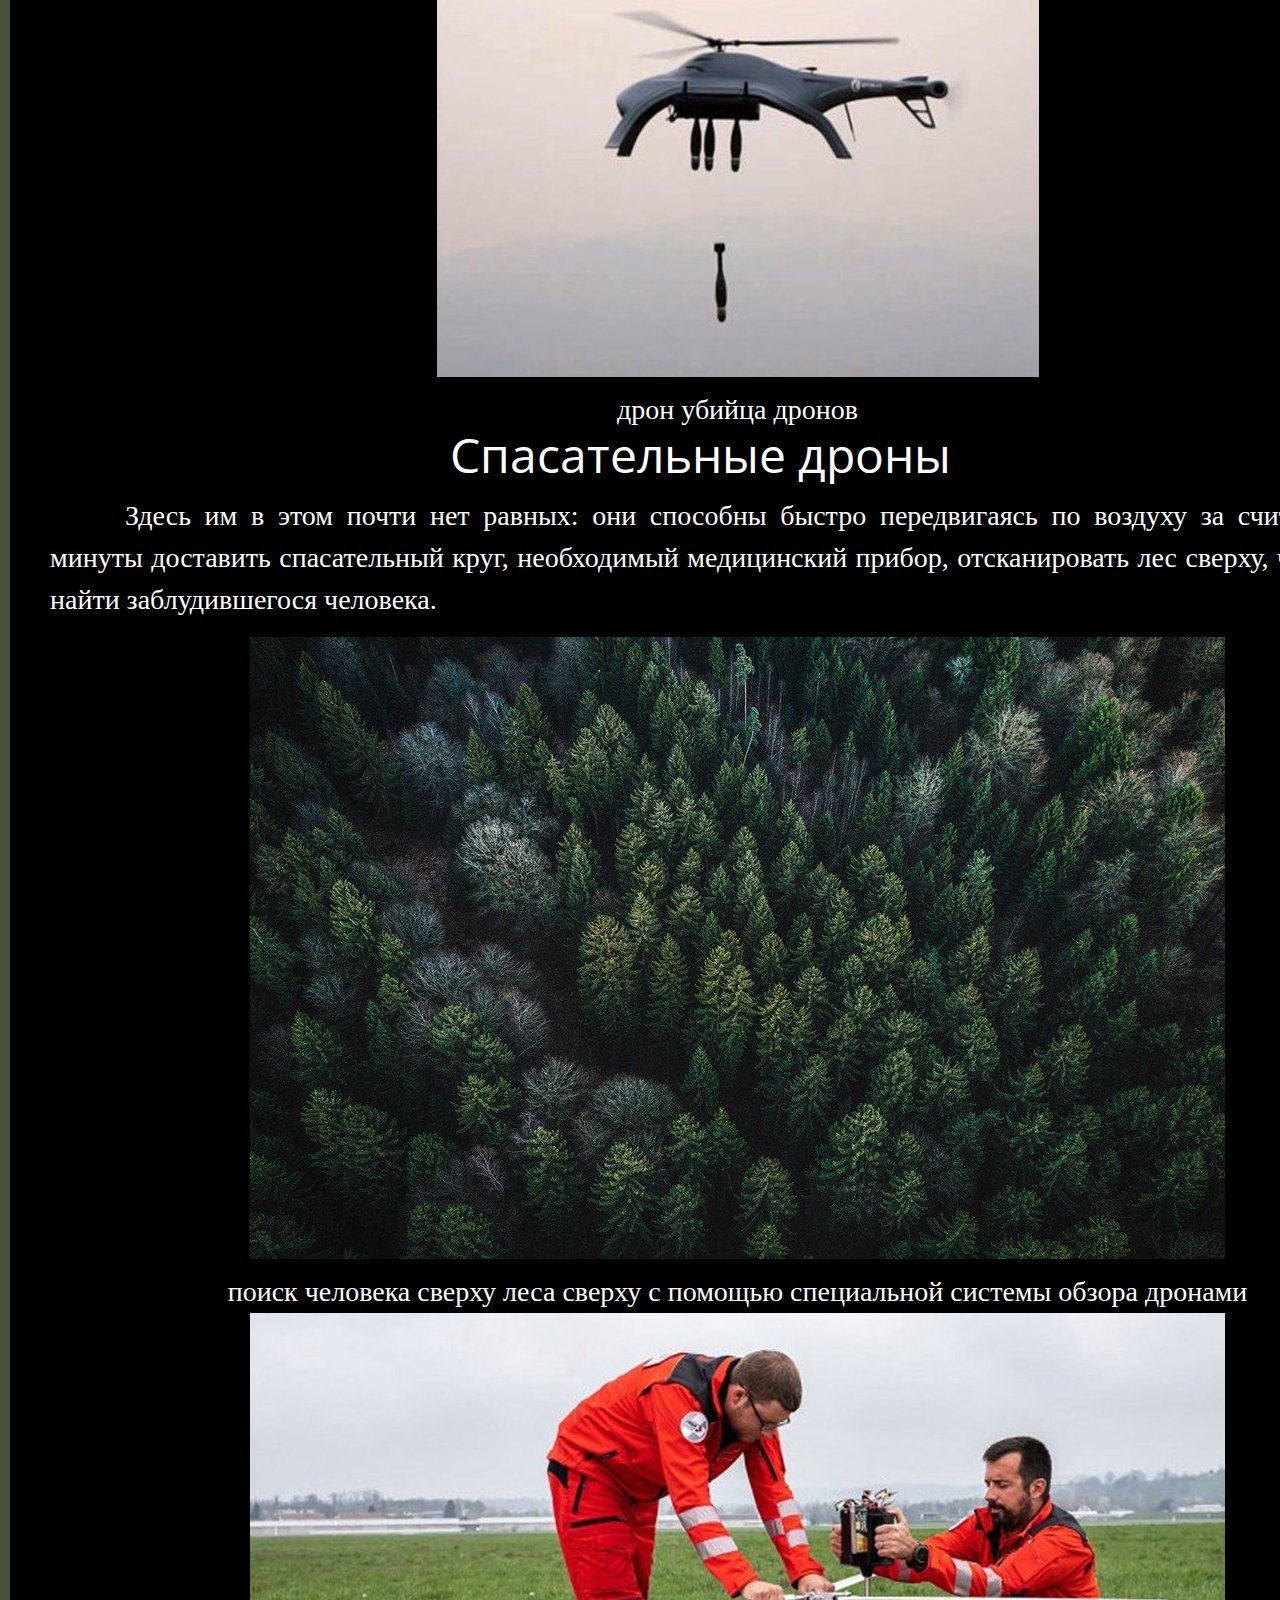
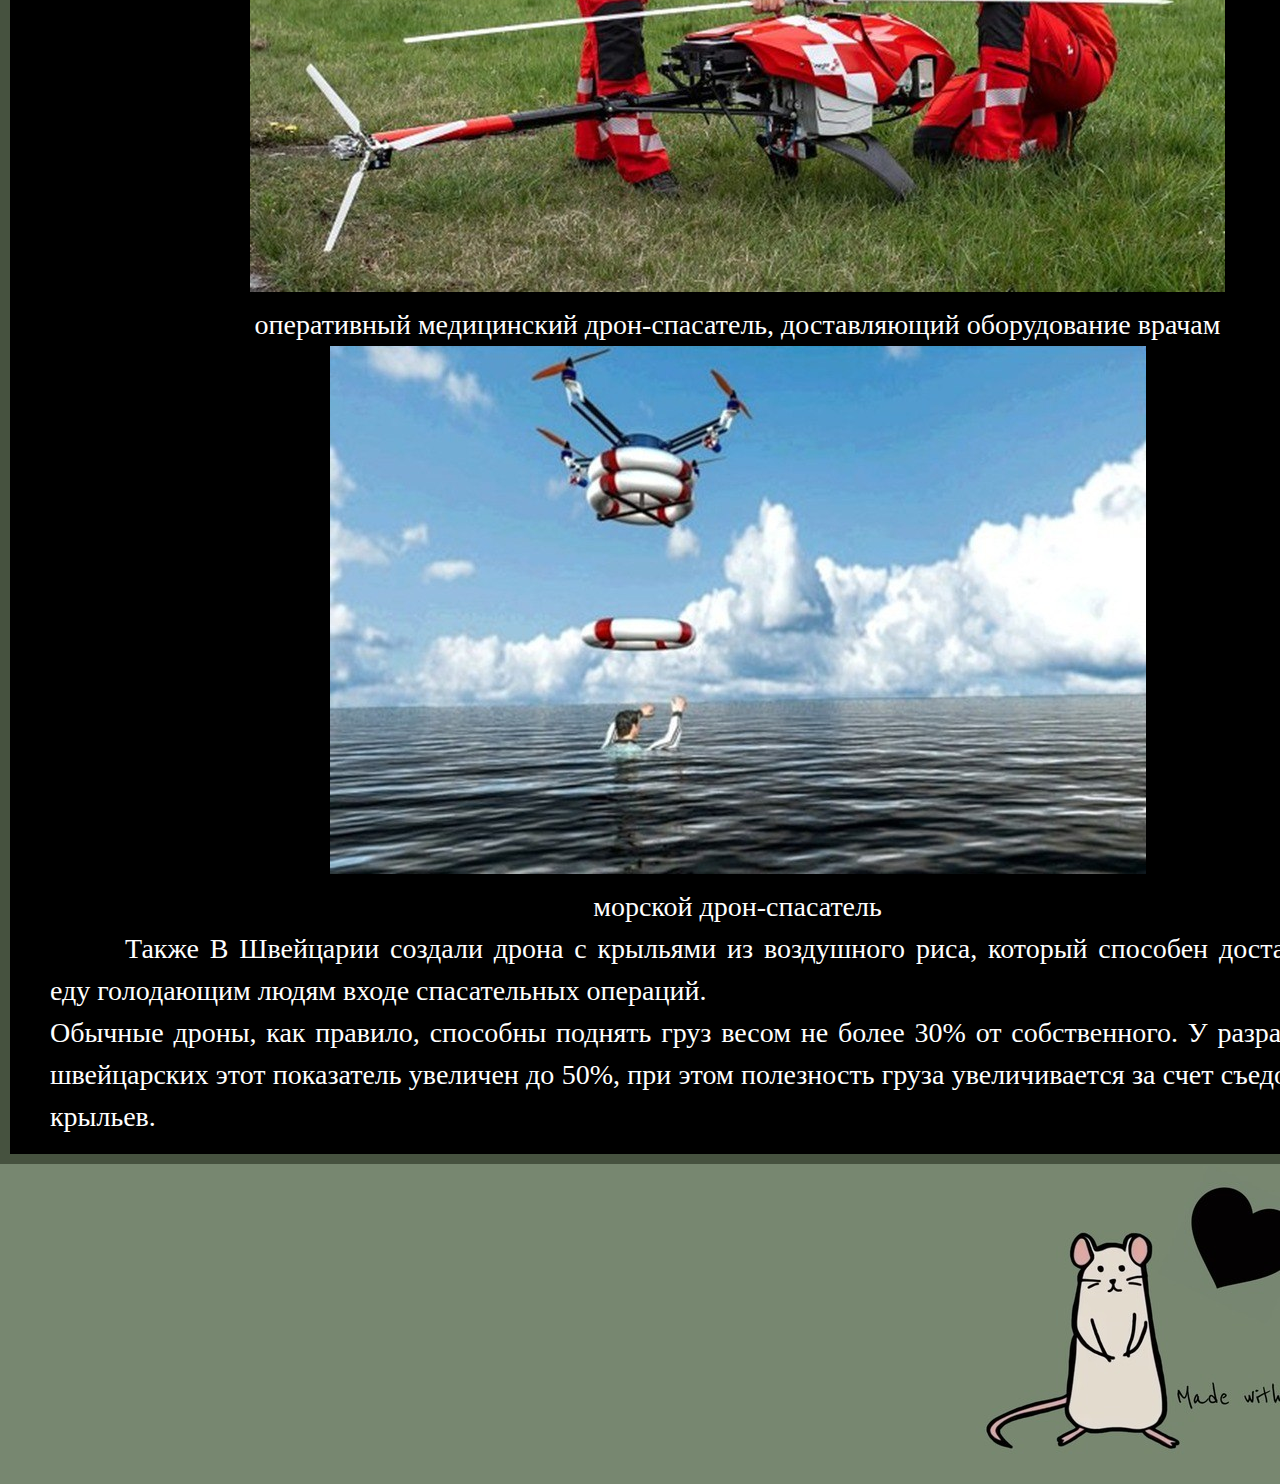
<file: drones.html>
<!DOCTYPE html>
<html lang="en">
<head>
    <meta charset="UTF-8">
    <meta http-equiv="X-UA-Compatible" content="IE=edge">
    <meta name="viewport" content="width=device-width, initial-scale=1.0">
<meta name="keywords" content="Доставка пиццы с помощью дронов, квадрокоптер на складе, что такое дрон, беспилотные летательные аппараты в логистике, дрон убица, дрон помогающий на складе, дрон-спасатель">
<meta name="description" content="Дроны и квадрокоптеры помогают в доставке. Но дроны, прежде всего, являются неотъемлемой частью будущего индустрии доставок и перевозчиков: они помогут доставить ваш товар посел того, как вы решите его заказать.">


    <title> drones </title>
    <link rel="stylesheet" href="reset.css">
    <link rel="stylesheet" href="cssosnova.css">
</head>
<body>
<div class="navigation">
        <ul>
            <li><a id="left"  href="index.html">Главная страница</a></li>
            <li><a href="history-of-unmanned-transport.html">История</a></li>
	    <li><a href="vnedrenie-bespilotnogo-transporta.html">Внедрение</a></li>
            <li><a href="ispolzovaniye-bespilotnogo-transporta.html">Использование</a></li>
            <li><a class="active" href="drones.html">Дроны</a></li>
            <li><a title="Беспилотные автомобили" href="automotive-unmanned-transport.html">Автомобильный</a></li>
            <li><a title="Беспилотный железнодорожный транспорт" href="rail-unmanned-transport.html">Рельсовый</a></li>
            <li><a id="right" href="about-us.html">О нас</a></li>
        </ul>
</div>
<img class="displayed" src="TC.png" width="800" height="594" alt="bespilotniki">
 <div class="container">
    <div class="header">
       <div class="title-block2">
         <h1 class="title"> Что такое дрон?  </h1>
       </div>
    </div>
      <div class="content">
<p>Дрон - в технологическом контексте это беспилотный летательный аппарат. </p>
<br>
									
<h1>Беспилотные летательные аппараты в логистике.</h1> <p>Дроны и квадрокоптеры помогают в доставке. Но дроны, прежде всего, являются неотъемлемой частью будущего индустрии доставок и перевозчиков: они помогут доставить ваш товар после того, как вы решите его заказать. </p>

<p>Не все государства могут похвастаться развитием перевозчиков беспилотных авиадоставок. Тем не менее, сфера заказов в мире развивается достаточно активно. Сегодня транспортно-логистические дроны и квадрокоптеры могут беспрепятственно доставлять товары и развивать функционирование логистики: </p>

<h2 align="center"> Доставка пиццы с помощью дронов </h2> <br>
<p>А вы знали, что вашу посылку можно заказать по воздуху? Одной из первых компаний, которая начала тестировать доставку пиццы с помощью дрона, была Domino's Pizza. Первый запуск состоялся в Австралии. Причина такого интереса к новым технологиям банальна: конкуренция пиццерий за лидерство по срокам доставки. </p>

<h2 align="center"> Инвентарь на складе </h2> <br>
<p id="mda"> <img src="50.jpg" alt="дрон, помогающий на складе во Франции" title="дрон, помогающий на складе во Франции"> </p>
<p id="mda">дрон, помогающий на складе во Франции </p>
<p id="mda"> <img src="51.jpg" alt="квадрокоптер на складе лореаля" title="квадрокоптер на складе лореаля"> </p>
<p id="mda">квадрокоптер на складе лореаля </p>
<p> По мнению многих экспертов, складская логистика является наиболее перспективной сферой для беспилотных летательных аппаратов. И французский бренд L'Oreal прекрасно это доказывает. С помощью специальных дронов они собирают данные обо всех товарах, которые находятся на их складе, в считанные часы. Разве это не будущее? </p>
<h2 align="center"> Доставка лекарств и донорской крови </h2> <br>
<p> Для такой серьезной работы используются не менее серьезные беспилотники. Они похожи на самолеты и могут пролететь до 160 км без подзарядки. И запущены они американской компанией Zipline, которая активно развивает это направление доставки в двух африканских странах – Гане и Руанде.</p>
<h2 align="center"> Доставка посылок в розницу </h2> <br>
<p> Одной из первых в сфере доставки дронами стала американская компания Amazon, которая начала применять коптеры для транспортировки заказов покупателям. Преимущество такой доставки – в скорости и отсутствии пробок, светофоров. Кроме того, это отличная возможность сократить расходы на работу курьера, ремонт транспорта, топливо. Казалось бы, это инновационное решение является идеальным для работы с негабаритной почтой.</p> <br>
<p id="mda"> <img src="52.jpg" alt="Дрон Амазон" title="Дрон Амазон"> </p>
<p id="mda">Дрон Амазон </p>
<p> Дрон убийца дронов (или дрон убийца) — расскажем о них. <br>
Они способны перевозить опасные предметы и уничтожать квадрокоптеры. </p> <br>
<p id="mda"> <img src="53.jpg" alt="Дрон убийца" title="Дрон убийца"> </p>
<p id="mda">Дрон убийца </p>
<p id="mda"> <img src="54.jpg" alt="дрон убийца дронов" title="дрон убийца дронов"> </p>
<p id="mda">дрон убийца дронов </p>
<h2 align="center"> Спасательные дроны </h2> <br>
<p> Здесь им в этом почти нет равных: они способны быстро передвигаясь по воздуху за считаные минуты доставить спасательный круг, необходимый медицинский прибор, отсканировать лес сверху, чтобы найти заблудившегося человека.</p> <br>
<p id="mda"> <img src="55.jpg" alt="поиск человека сверху леса сверху с помощью специальной системы обзора дронами" title="поиск человека сверху леса сверху с помощью специальной системы обзора дронами"> </p>
<p id="mda"> поиск человека сверху леса сверху с помощью специальной системы обзора дронами </p>
<p id="mda"> <img src="56.jpg" alt="оперативный медицинский дрон-спасатель, доставляющий оборудование врачам" title="оперативный медицинский дрон-спасатель, доставляющий оборудование врачам"> </p>
<p id="mda">оперативный медицинский дрон-спасатель, доставляющий оборудование врачам</p>
<p id="mda"> <img src="57.jpg" alt="морской дрон-спасатель" title="морской дрон-спасатель"> </p>
<p id="mda">морской дрон-спасатель </p>
<p> Также В Швейцарии создали дрона с крыльями из воздушного риса, который способен доставлять еду голодающим людям входе спасательных операций. <br>
Обычные дроны, как правило, способны поднять груз весом не более 30% от собственного. У разработки швейцарских этот показатель увеличен до 50%, при этом полезность груза увеличивается за счет съедобных крыльев.</p> <br>
</div> 
    </div>
 </div>  
<img id="love" src="krica.png" alt="bespilotniki">
</body>
</html>
</file>
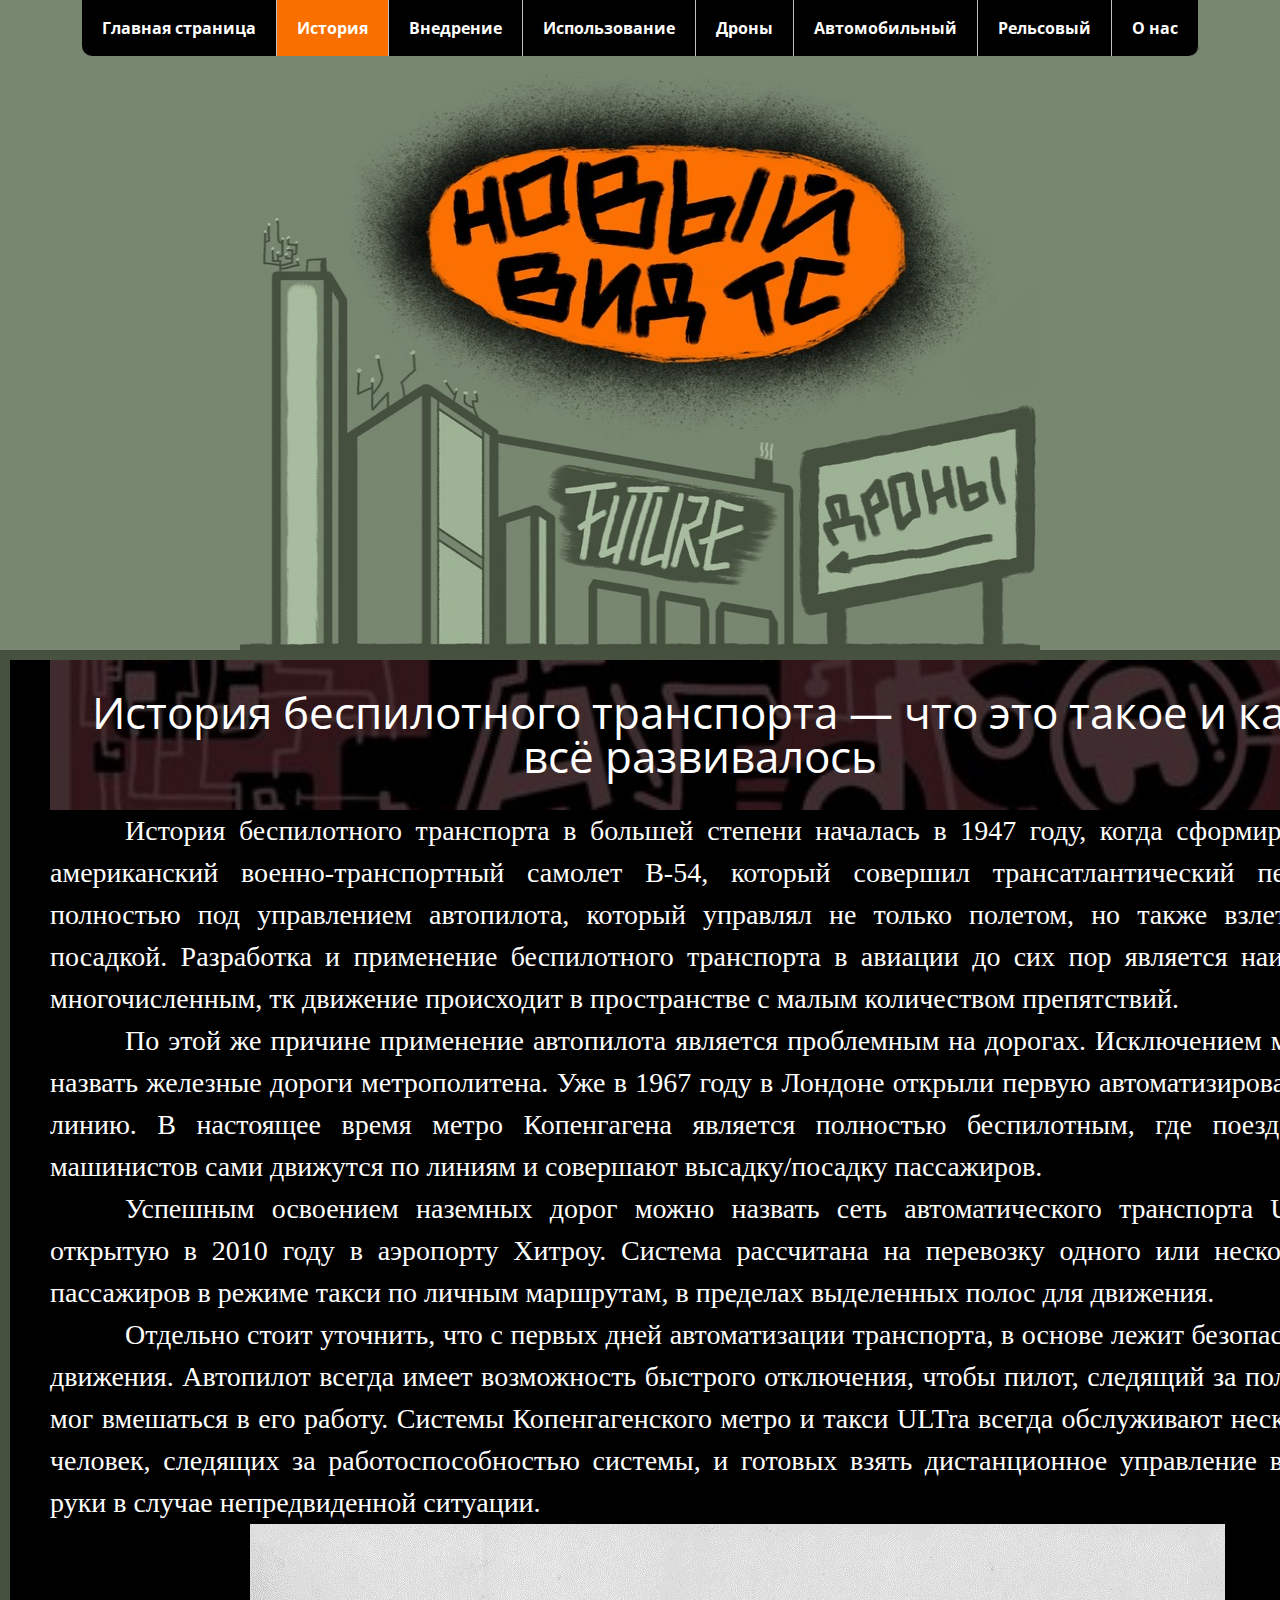
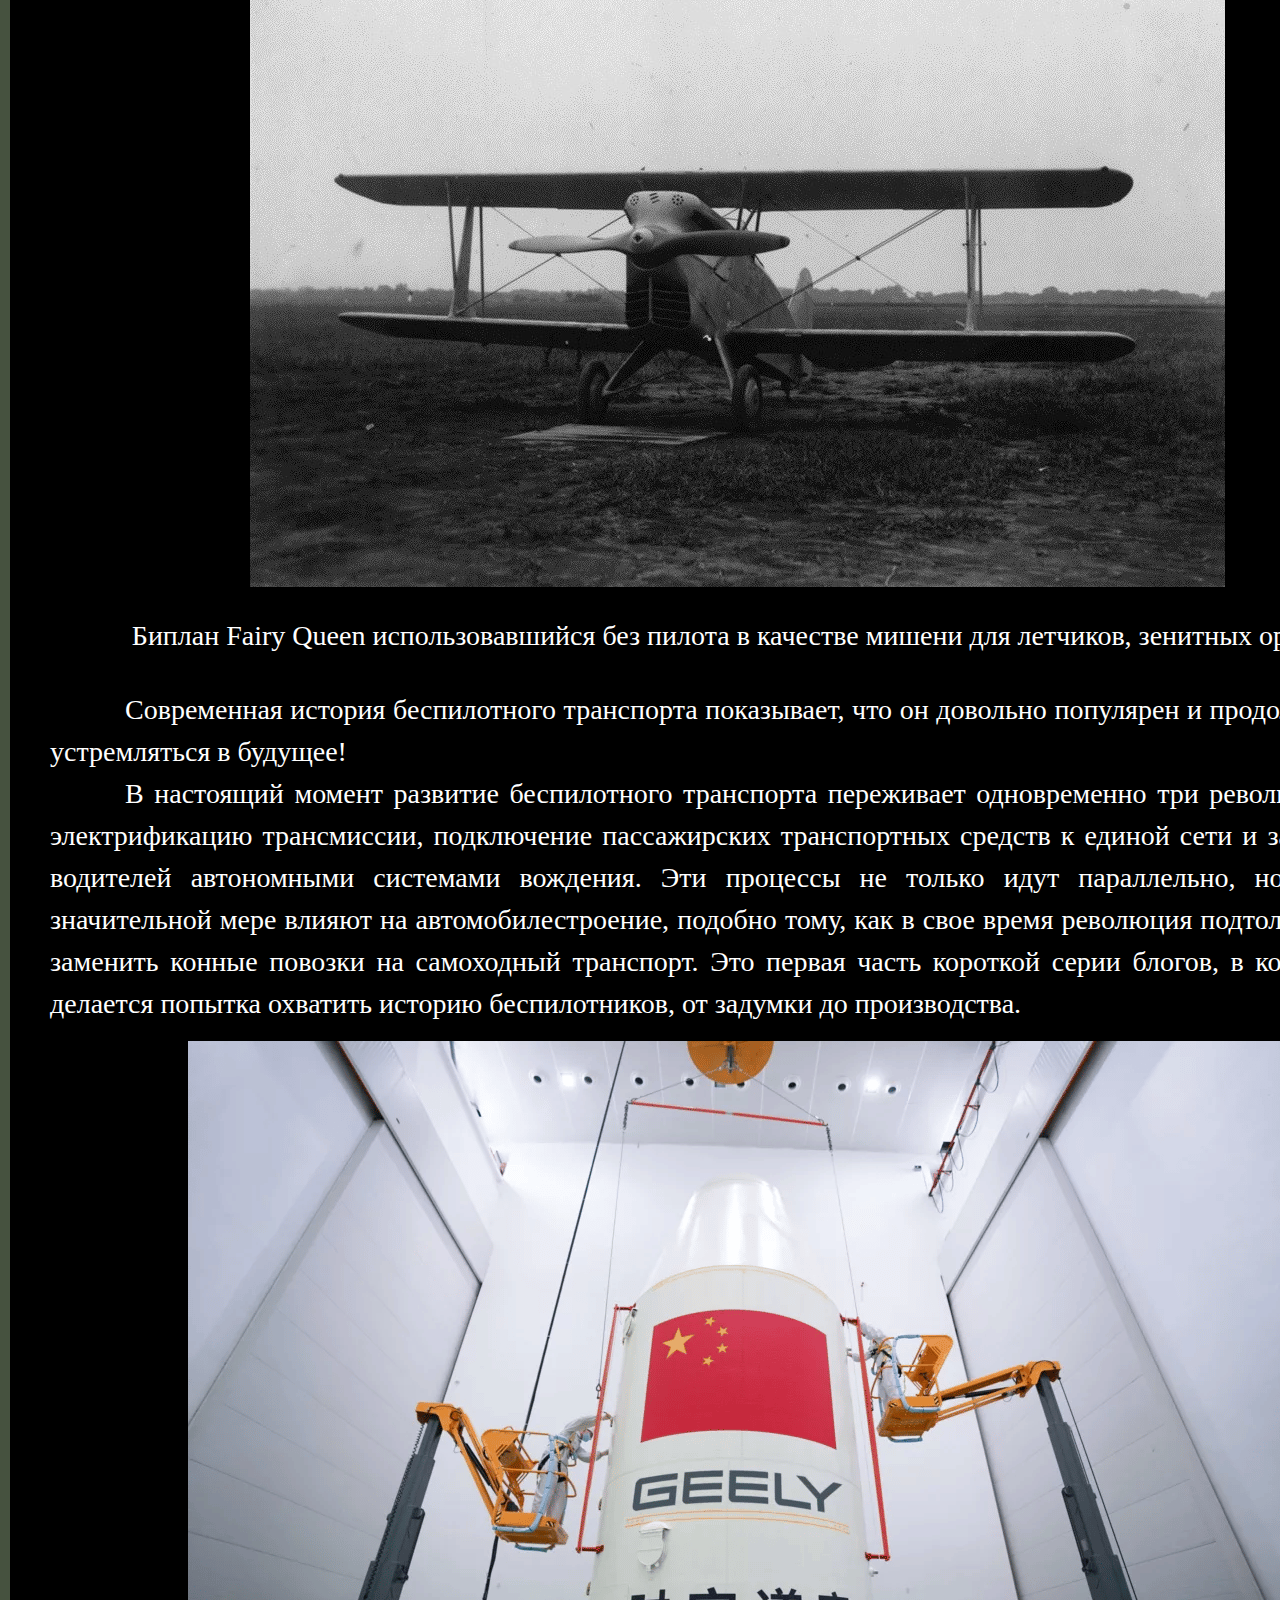
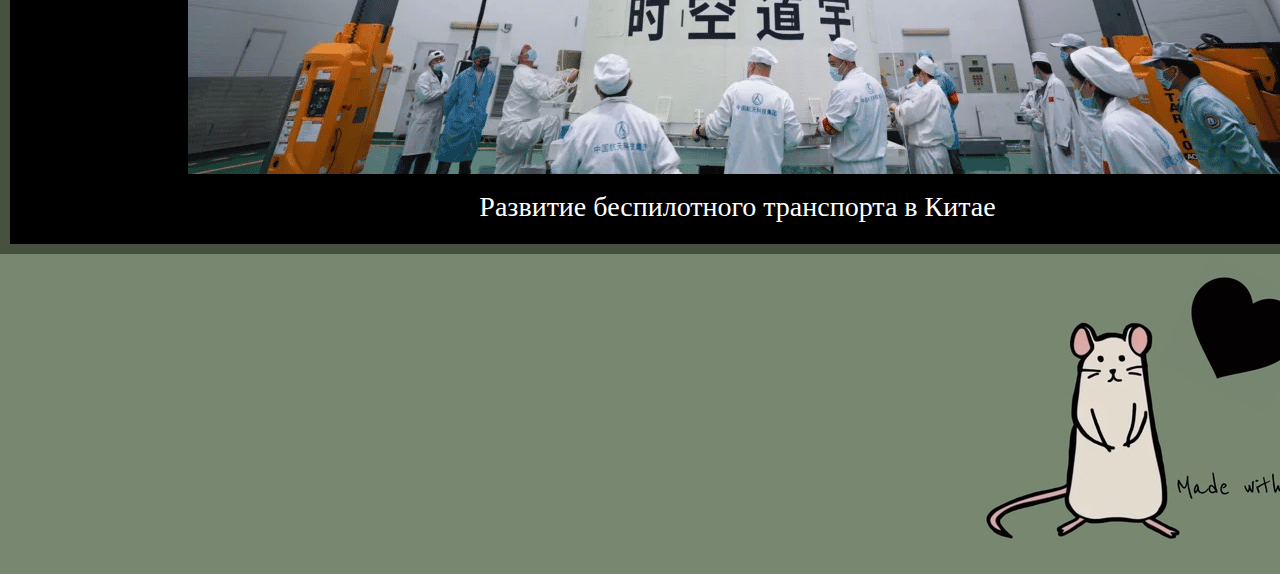
<file: history-of-unmanned-transport.html>
<!DOCTYPE html>
<html lang="en">
<head>
    <meta charset="UTF-8">
    <meta http-equiv="X-UA-Compatible" content="IE=edge">
    <meta name="viewport" content="width=device-width, initial-scale=1.0">
 <meta name="keywords" content="история беспилотного транспорта, беспилотный транспорт, развитие беспилотного транспорта">
<meta name="description" content="История беспилотного транспорта в большей степени началась в 1947 году, когда сформировали американский военно-транспортный самолет B-54, который совершил трансатлантический перелет полностью под управлением автопилота">


    <title>history-of-unmanned-transport</title>
    <link rel="stylesheet" href="reset.css">
    <link rel="stylesheet" href="cssosnova.css">
</head>
<body>
<div class="navigation">
        <ul>
            <li><a id="left" href="index.html">Главная страница</a></li>
            <li><a class="active" href="history-of-unmanned-transport.html">История</a></li>
	    <li><a href="vnedrenie-bespilotnogo-transporta.html">Внедрение</a></li>
            <li><a href="ispolzovaniye-bespilotnogo-transporta.html">Использование</a></li>
            <li><a href="drones.html">Дроны</a></li>
            <li><a title="Беспилотные автомобили" href="automotive-unmanned-transport.html">Автомобильный</a></li>
            <li><a title="Беспилотный железнодорожный транспорт" href="rail-unmanned-transport.html">Рельсовый</a></li>
            <li><a id="right" href="about-us.html">О нас</a></li>
        </ul>
</div>
<img class="displayed" src="TC.png" width="800" height="594" alt="bespilotniki">
 <div class="container">
    <div class="header">
       <div class="title-block2">
         <h1 class="title"> История беспилотного транспорта — что это такое и как всё развивалось </h1>
       </div>
    </div>
      <div class="content">
<p> История беспилотного транспорта в большей степени началась в 1947 году, когда сформировали американский военно-транспортный самолет B-54, который совершил трансатлантический перелет полностью под управлением автопилота, который управлял не только полетом, но также взлетом и посадкой. Разработка и применение беспилотного транспорта в авиации до сих пор является наиболее многочисленным, тк движение происходит в пространстве с малым количеством препятствий. </p>
<p>По этой же причине применение автопилота является проблемным на дорогах. Исключением можно назвать железные дороги метрополитена. Уже в 1967 году в Лондоне открыли первую автоматизированную линию. В настоящее время метро Копенгагена является полностью беспилотным, где поезда без машинистов сами движутся по линиям и совершают высадку/посадку пассажиров. </p>
<p>Успешным освоением наземных дорог можно назвать сеть автоматического транспорта ULTra, открытую в 2010 году в аэропорту Хитроу. Система рассчитана на перевозку одного или нескольких пассажиров в режиме такси по личным маршрутам, в пределах выделенных полос для движения. </p>
<p>Отдельно стоит уточнить, что с первых дней автоматизации транспорта, в основе лежит безопасность движения. Автопилот всегда имеет возможность быстрого отключения, чтобы пилот, следящий за полетом, мог вмешаться в его работу. Системы Копенгагенского метро и такси ULTra всегда обслуживают несколько человек, следящих за работоспособностью системы, и готовых взять дистанционное управление в свои руки в случае непредвиденной ситуации.</p> 

<p id="mda"> <img src="21.jpg" alt="История беспилотного траснпорта — биплан Fairy Queen" title="История беспилотного траснпорта — биплан Fairy Queen"> </p> <br>
<p id="mda">Биплан Fairy Queen использовавшийся без пилота в качестве мишени для летчиков, зенитных орудий</p>
<br><br>
<p>Современная история беспилотного транспорта показывает, что он довольно популярен и продолжает устремляться в будущее! </p> 
<p>В настоящий момент развитие беспилотного транспорта переживает одновременно три революции: электрификацию трансмиссии, подключение пассажирских транспортных средств к единой сети и замену водителей автономными системами вождения. Эти процессы не только идут параллельно, но и в значительной мере влияют на автомобилестроение, подобно тому, как в свое время революция подтолкнула заменить конные повозки на самоходный транспорт. Это первая часть короткой серии блогов, в которой делается попытка охватить историю беспилотников, от задумки до производства.</p><br>
<p id="mda"> <img src="image-27.png" alt="развитие беспилотного транспорта в Китае" title="развитие беспилотного транспорта в Китае" width="1099" height"733"> </p>
<p id="mda">Развитие беспилотного транспорта в Китае</p> <br>
</div> 
    </div>
 </div>  
<img id="love" src="krica.png" alt="bespilotniki">
</body>
</html>
</file>
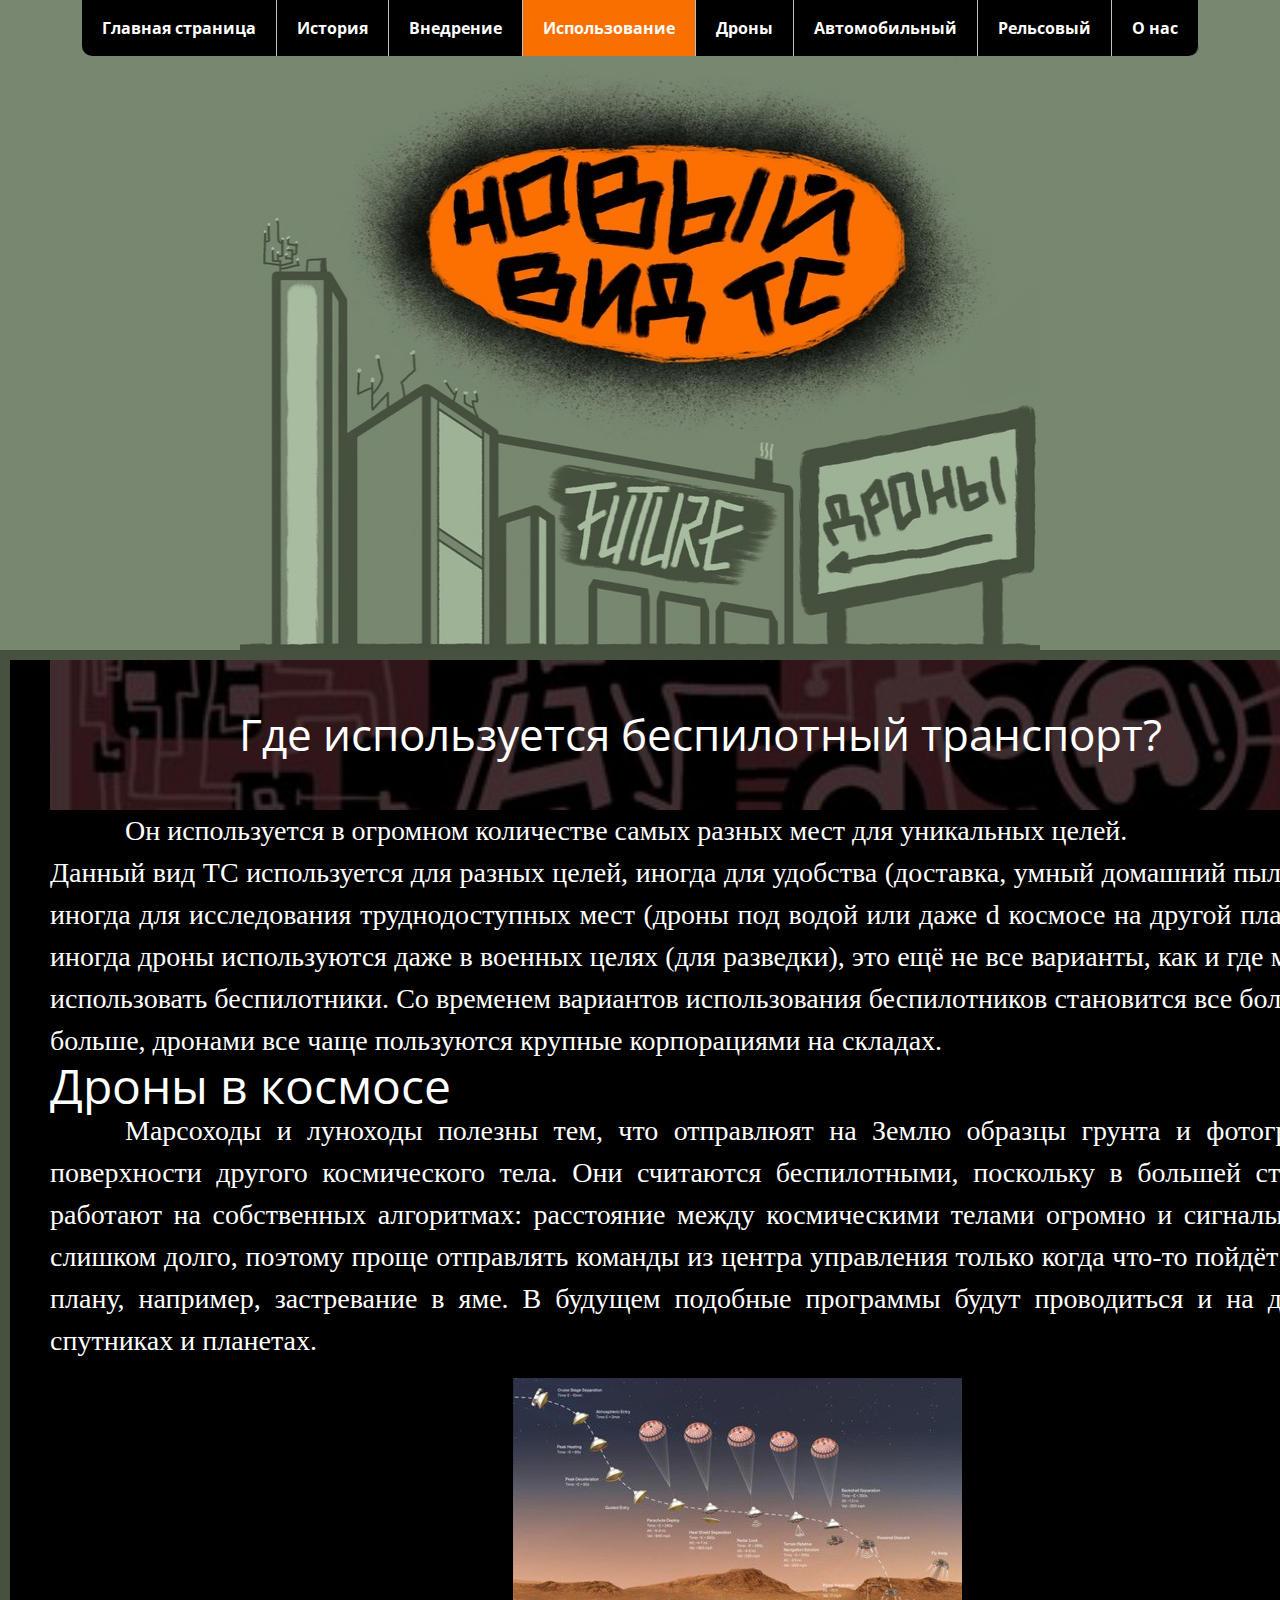
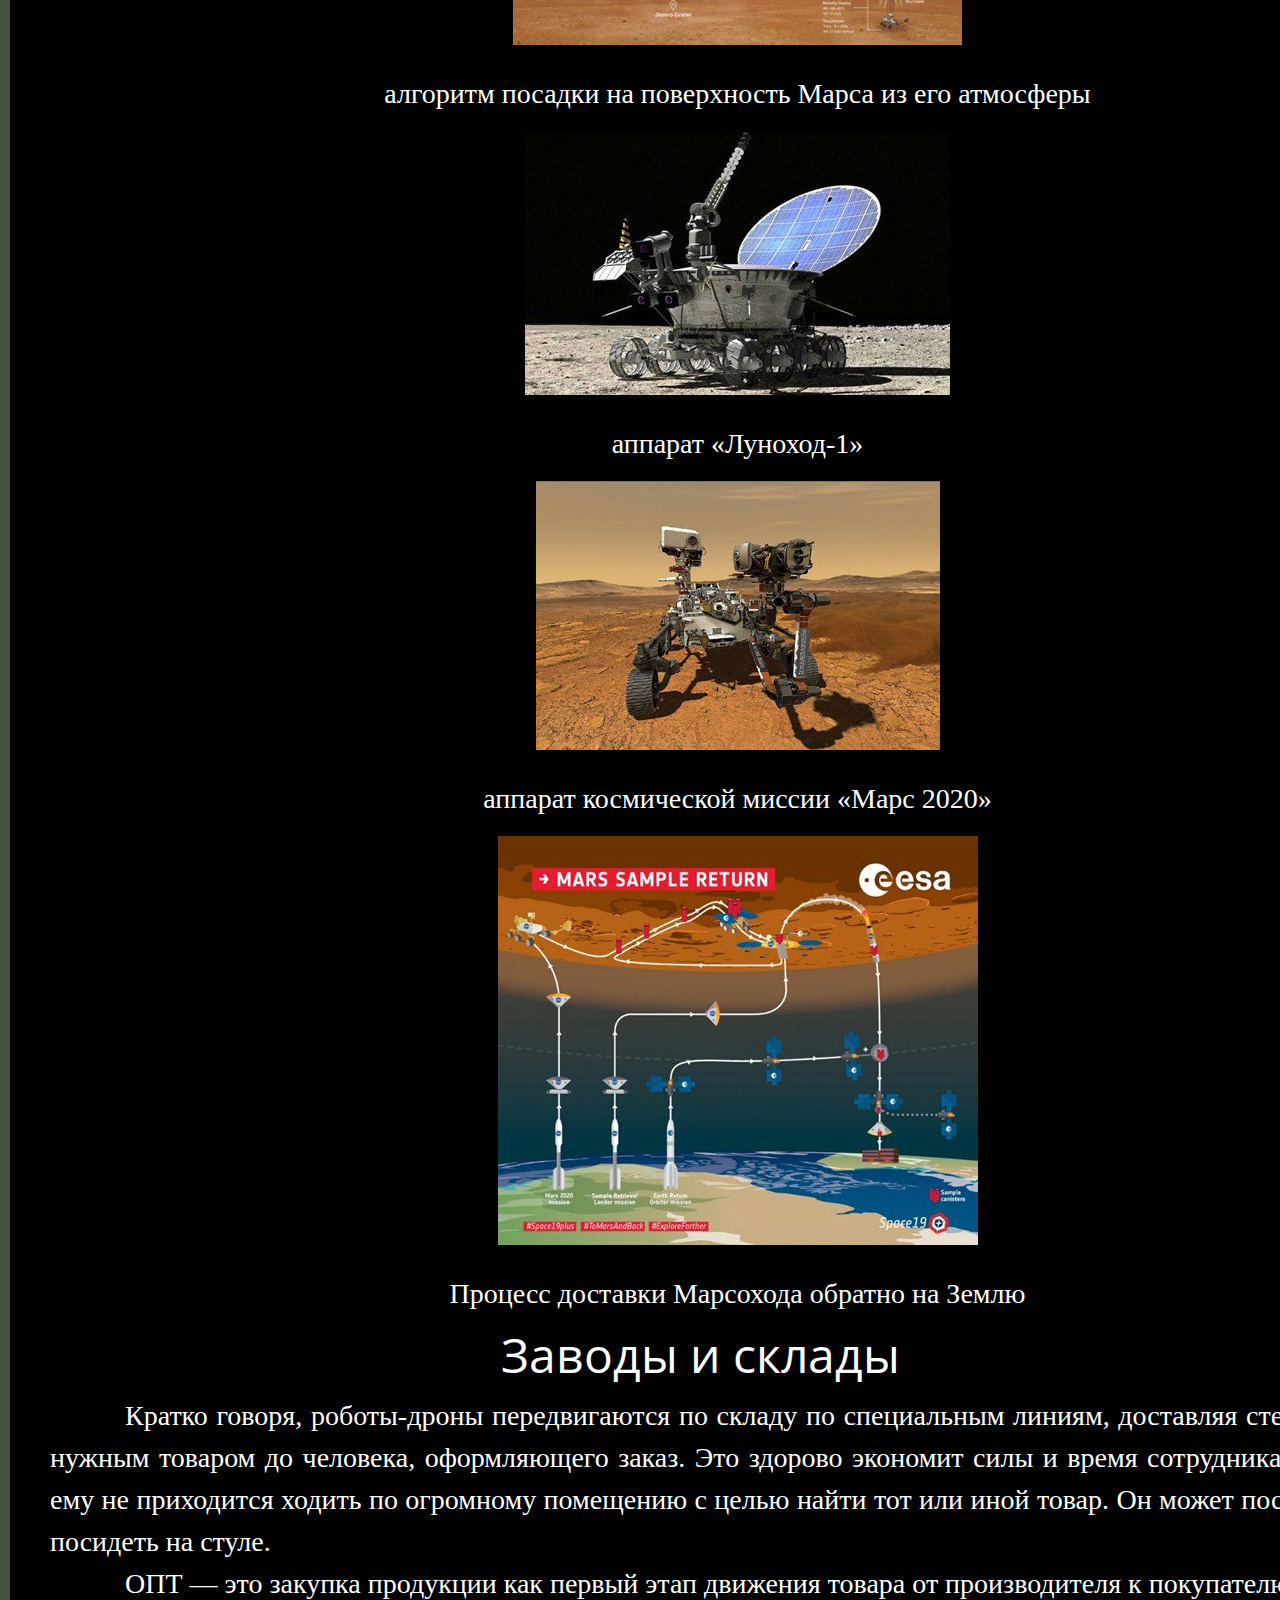
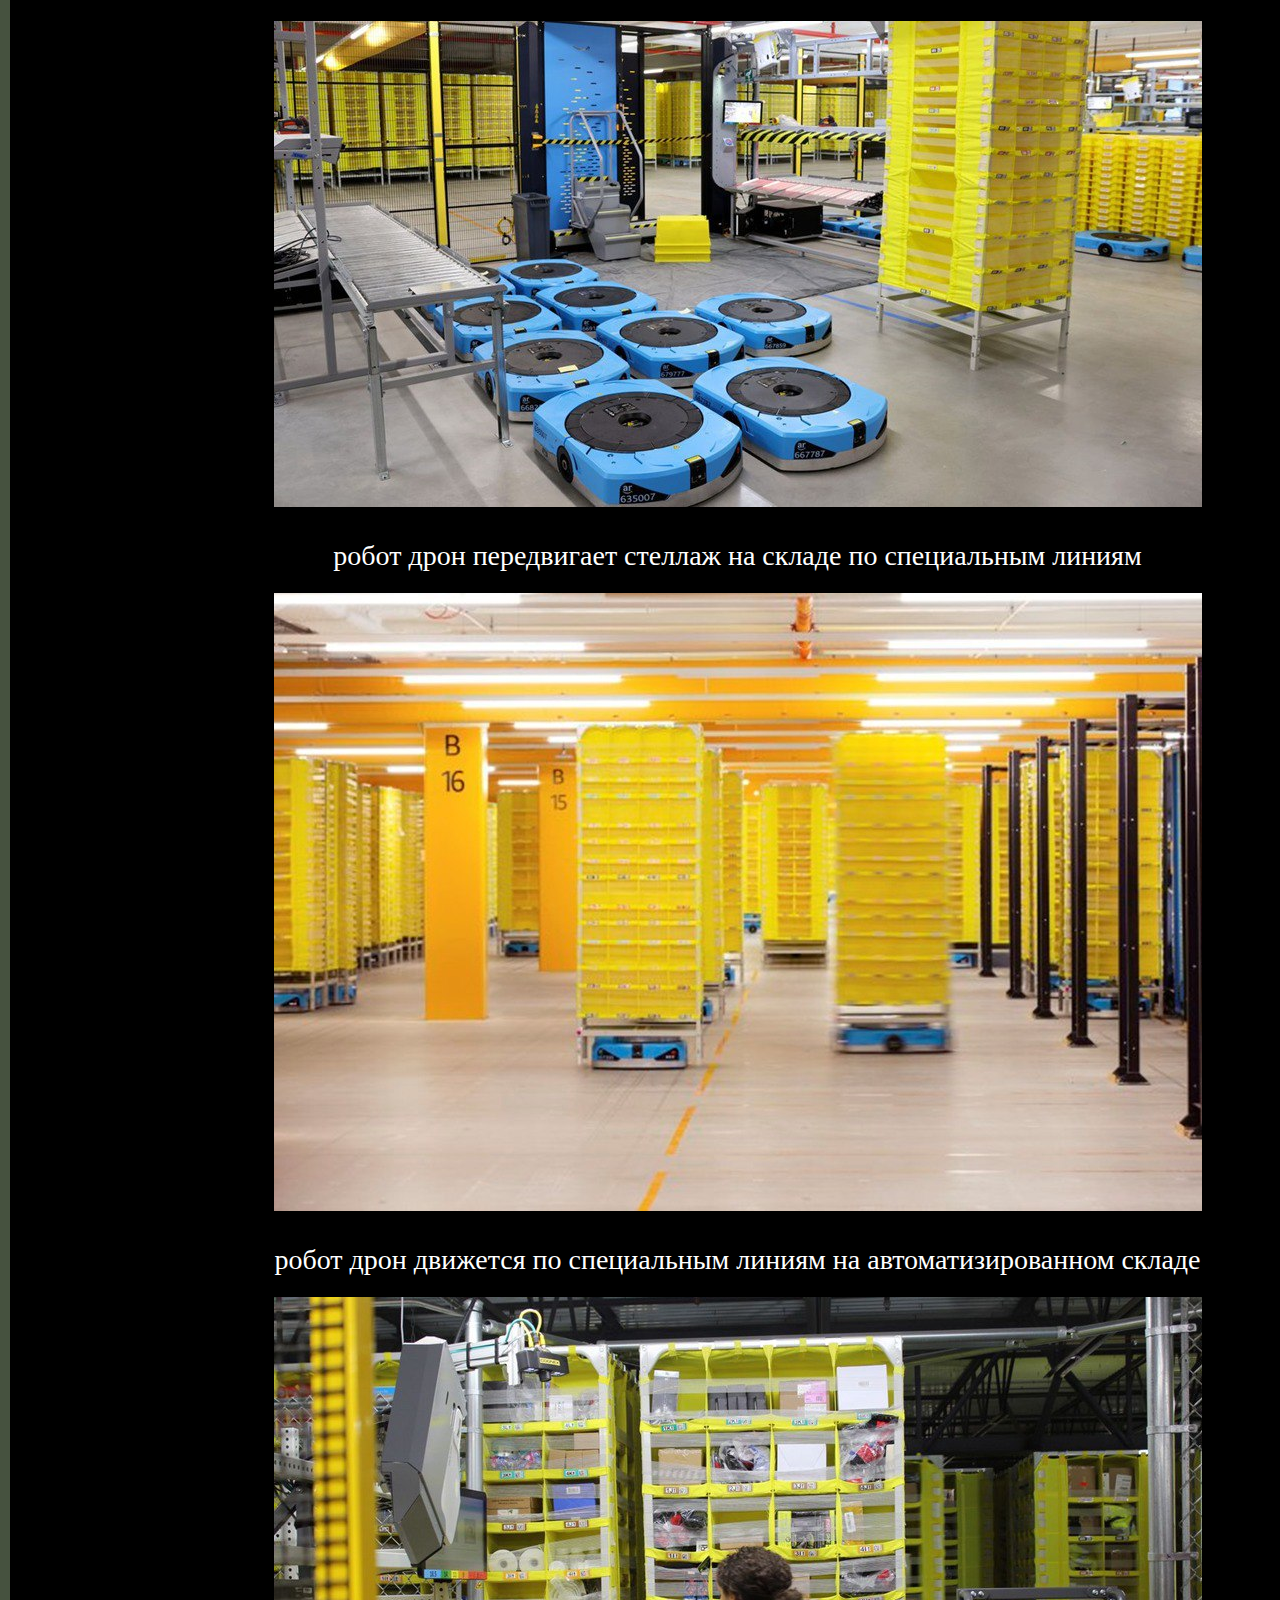
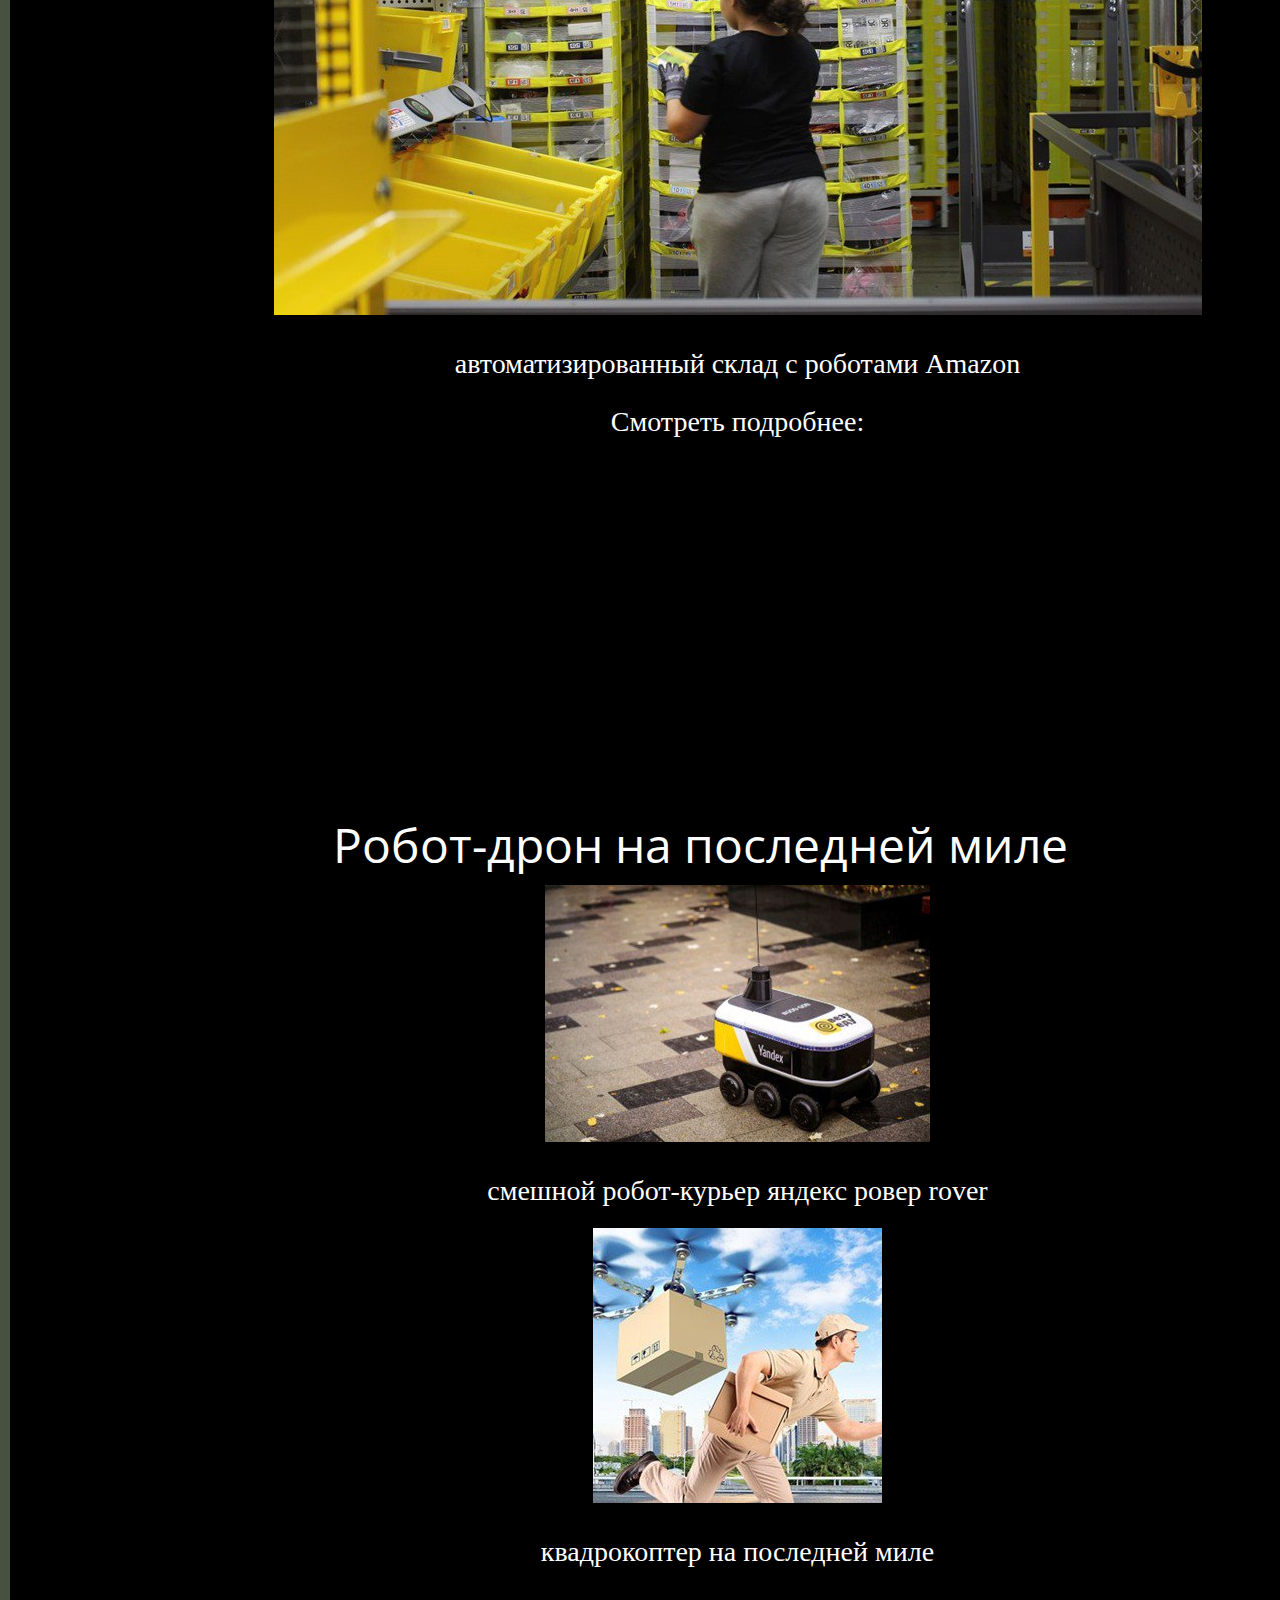
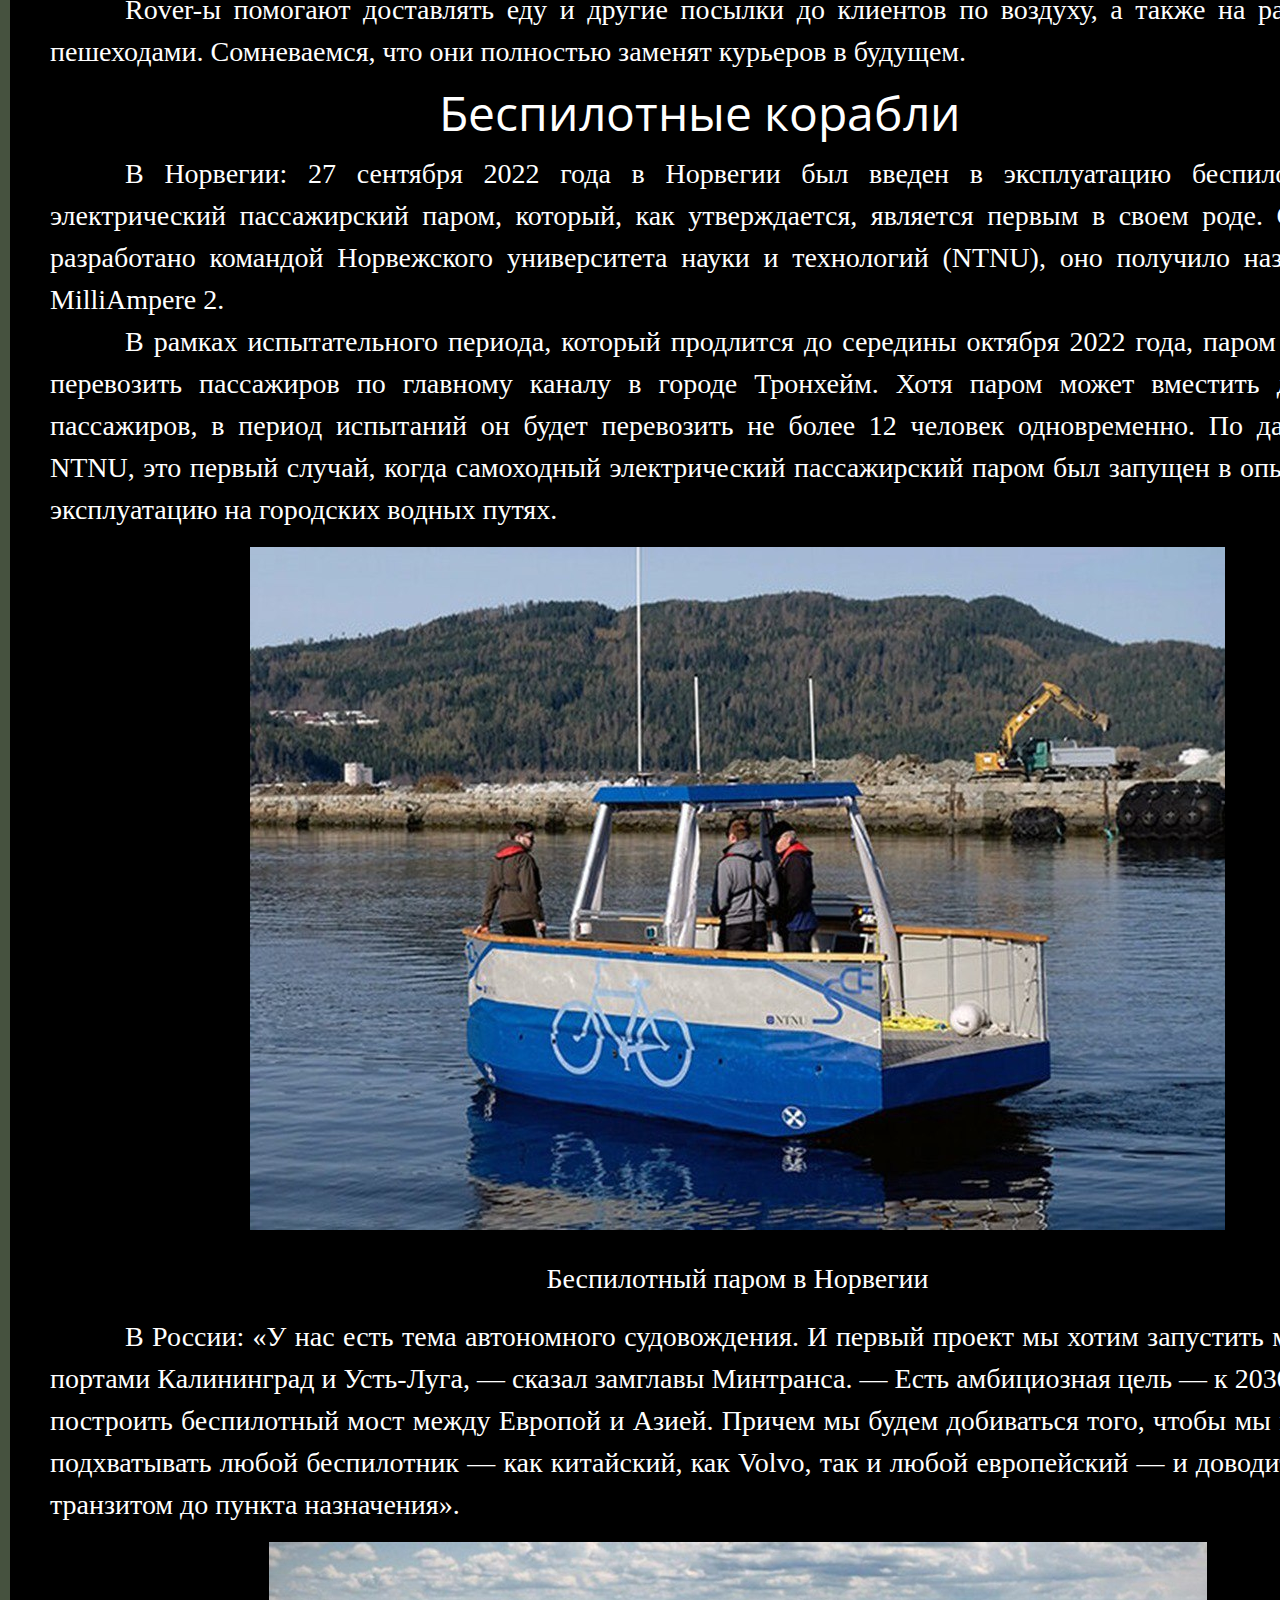
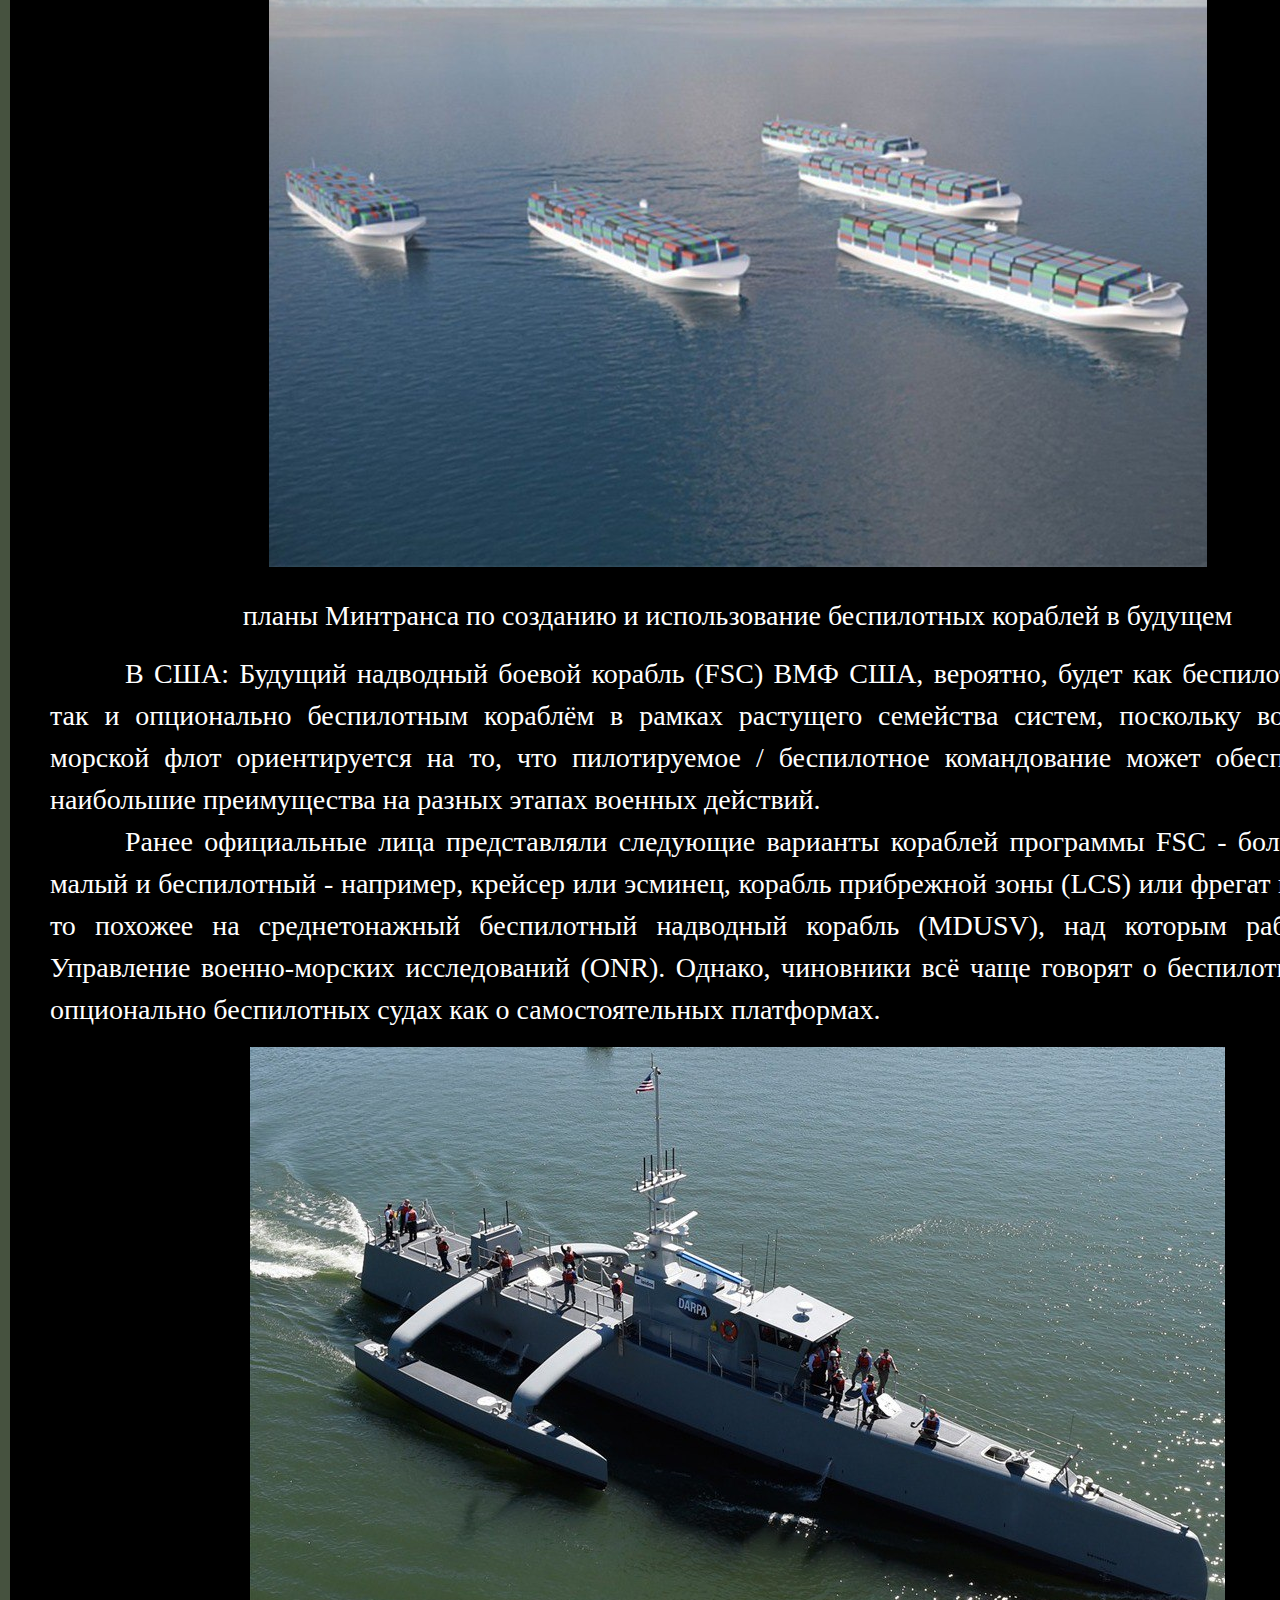
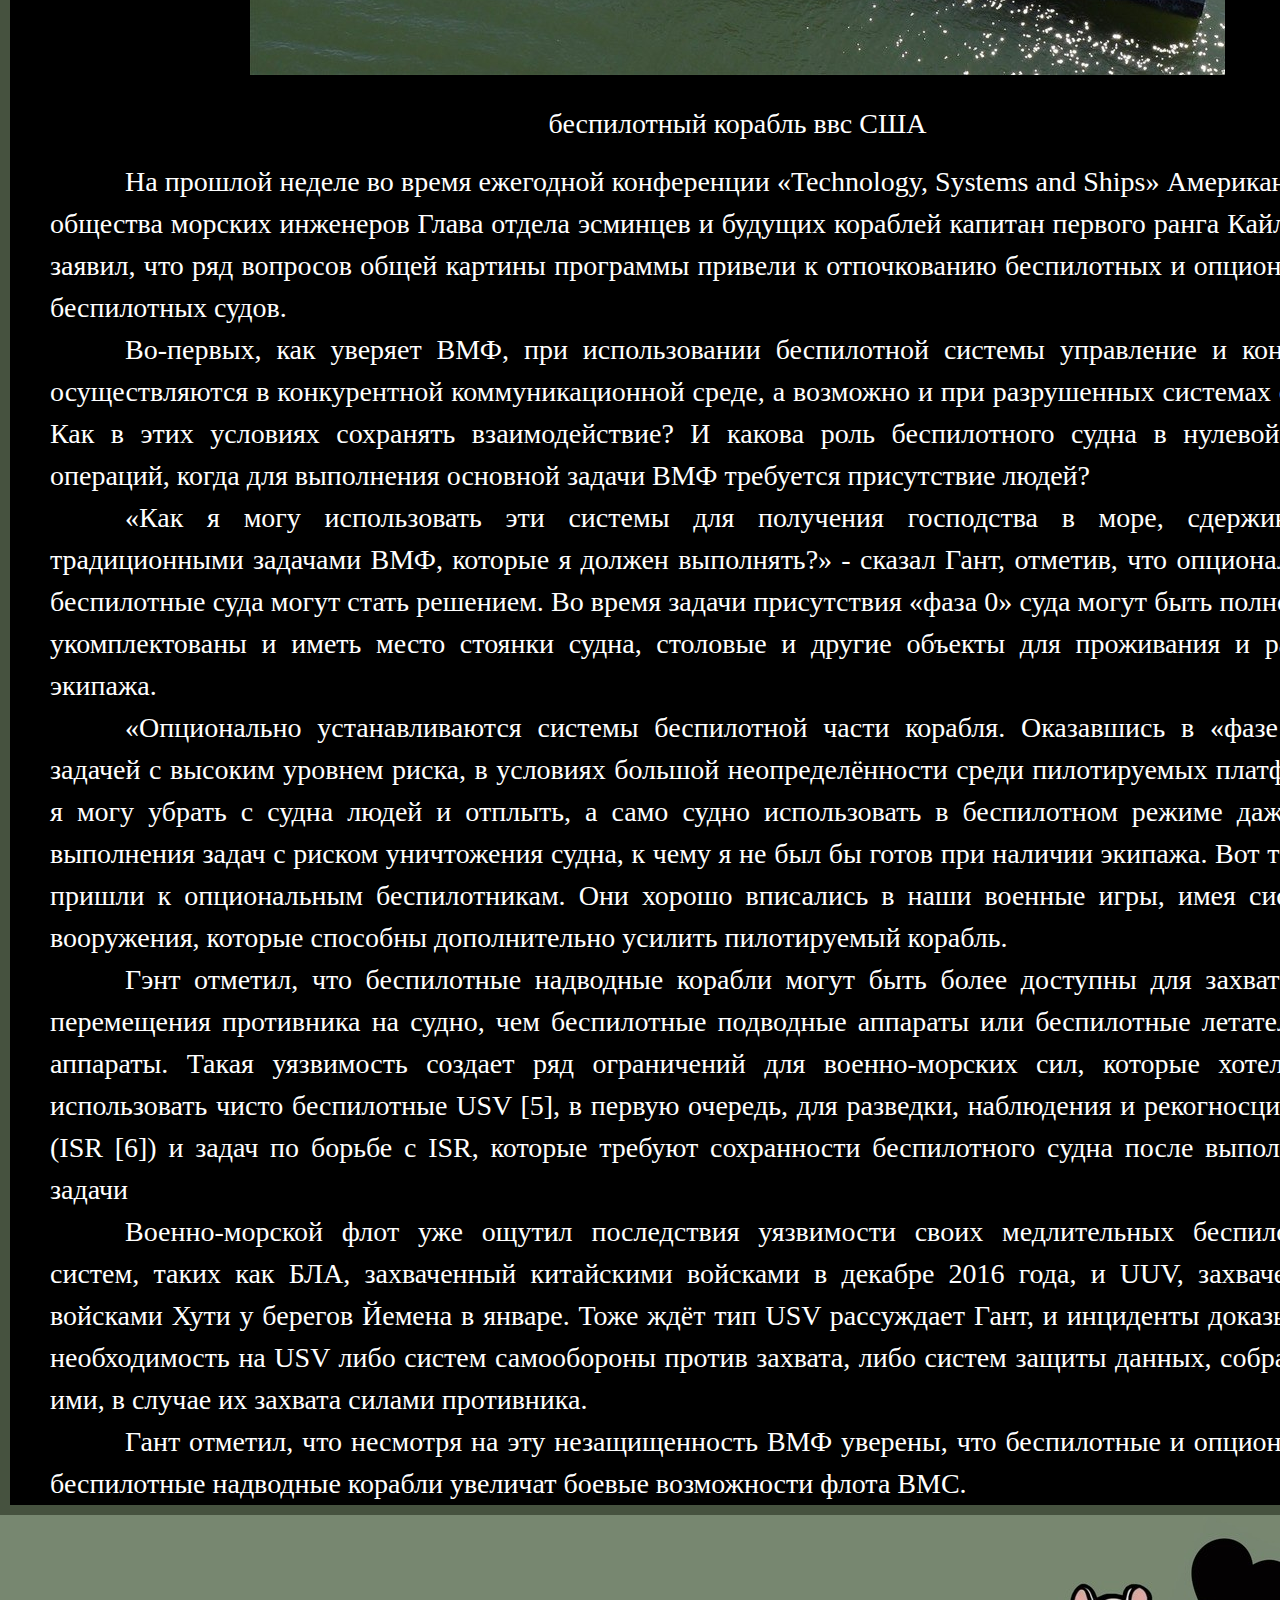
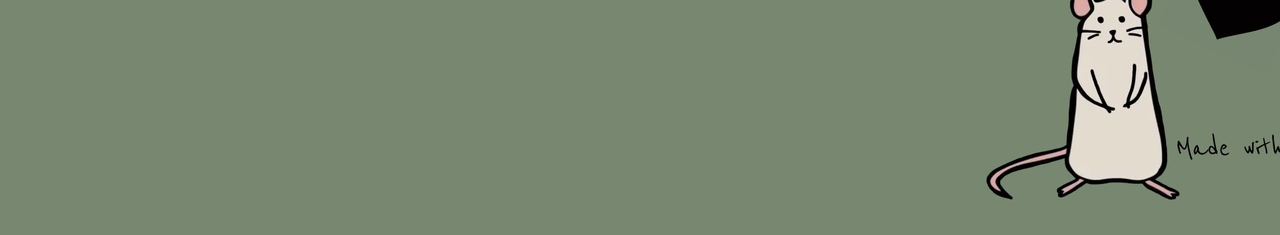
<file: ispolzovaniye-bespilotnogo-transporta.html>
<!DOCTYPE html>
<html lang="en">
<head>
    <meta charset="UTF-8">
    <meta http-equiv="X-UA-Compatible" content="IE=edge">
    <meta name="viewport" content="width=device-width, initial-scale=1.0">
<meta name="keywords" content="робот дрон передвигает стеллаж на складе по специальным линиям, Дроны в космосе, робот-курьер, робот-курьер на последней миле, где используется беспилотный транспорт, использование беспилотников, дроны в космосе, беспилотный корабль">
<meta name="description" content=" дроны используются для разных целей, иногда для удобства (доставка, умный домашний пылесос), иногда для исследования труднодоступных мест (дроны под водой или даже в космосе на другой планете), иногда дроны используются даже в военных целях (для разведки), это ещё не все варианты, как и где можно использовать беспилотники. Со временем вариантов использования становится все больше и больше, дронами все чаще пользуются крупные корпорациями на складах.">

    <title>ispolzovaniye-bespilotnogo-transporta</title>
    <link rel="stylesheet" href="reset.css">
    <link rel="stylesheet" href="cssosnova.css">
</head>
<body>
<div class="navigation">
        <ul>
            <li><a id="left"  href="index.html">Главная страница</a></li>
            <li><a href="history-of-unmanned-transport.html">История</a></li>
	    <li><a href="vnedrenie-bespilotnogo-transporta.html">Внедрение</a></li>
            <li><a class="active" href="ispolzovaniye-bespilotnogo-transporta.html">Использование</a></li>
            <li><a href="drones.html">Дроны</a></li>
            <li><a title="Беспилотные автомобили" href="automotive-unmanned-transport.html">Автомобильный</a></li>
            <li><a title="Беспилотный железнодорожный транспорт" href="rail-unmanned-transport.html">Рельсовый</a></li>
            <li><a id="right" href="about-us.html">О нас</a></li>
        </ul>
</div>
 <img class="displayed" src="TC.png" width="800" height="594" alt="bespilotniki">
 <div class="container">
    <div class="header">
       <div class="title-block2">
         <h1 class="title"> Где используется беспилотный транспорт? </h1>
       </div>
    </div>
      <div class="content">
<p> Он используется в огромном количестве самых разных мест для уникальных целей. <br>
Данный вид ТС используется для разных целей, иногда для удобства (доставка, умный домашний пылесос), иногда для исследования труднодоступных мест (дроны под водой или даже d космосе на другой планете), иногда дроны используются даже в военных целях (для разведки), это ещё не все варианты, как и где можно использовать беспилотники. Со временем вариантов использования беспилотников становится все больше и больше, дронами все чаще пользуются крупные корпорациями на складах. </p>
<h2>Дроны в космосе </h2>
<p>Марсоходы и луноходы полезны тем, что отправлюят на Землю образцы грунта и фотографии поверхности другого космического тела. Они считаются беспилотными, поскольку в большей степени работают на собственных алгоритмах: расстояние между космическими телами огромно и сигналы идут слишком долго, поэтому проще отправлять команды из центра управления только когда что-то пойдёт не по плану, например, застревание в яме. В будущем подобные программы будут проводиться и на других спутниках и планетах. </p> <br>

<p id="mda"> <img src="41.jpg" alt="Алгоритм посадки Дрона в космосе на поверхность Марса из его атмосферы" title="Алгоритм посадки Дрона в космосе на поверхность Марса из его атмосферы"> </p> <br>
<p id="mda">алгоритм посадки на поверхность Марса из его атмосферы </p><br>
<p id="mda"> <img src="42.jpg" alt="Дрон в космосе Луноход-1" title="Дрон в космосе Луноход-1"> </p><br>
<p id="mda">аппарат «Луноход-1»</p><br>
<p id="mda"> <img src="43.jpg" alt="Дрон в космосе — марсоход и вертолётный дрон Mars 2020" title="Дрон в космосе — марсоход и вертолётный дрон Mars 2020"> </p><br>
<p id="mda"> аппарат космической миссии «Марс 2020»</p><br>
<p id="mda"> <img src="44.jpg" alt="доставка Марсохода обратно на Землю" title="доставка Марсохода обратно на Землю"> </p><br>
<p id="mda">Процесс доставки Марсохода обратно на Землю </p><br>
<h2 align="center">Заводы и склады</h2> <br>
<p>Кратко говоря, роботы-дроны передвигаются по складу по специальным линиям, доставляя стелаж  с нужным товаром до человека, оформляющего заказ. Это здорово экономит силы и время сотрудника, ведь ему не приходится ходить по огромному помещению с целью найти тот или иной товар. Он может посидеть посидеть на стуле. </p>
<p>ОПТ — это закупка продукции как первый этап движения товара от производителя к покупателю </p> <br> 
<p id="mda"> <img src="45.jpg" alt="Робот дрон передвигает стеллаж на складе по специальным линиям" title="Робот дрон передвигает стеллаж на складе по специальным линиям"> </p> <br>
<p id="mda">робот дрон передвигает стеллаж на складе по специальным линиям </p><br>
<p id="mda"> <img src="46.jpg" alt="Робот дрон движется по специальным линиям на автоматизированном складе" title="Робот дрон движется по специальным линиям на автоматизированном складе"> </p><br>
<p id="mda"> робот дрон движется по специальным линиям на автоматизированном складе</p><br>
<p id="mda"> <img src="47.jpg" alt="Автоматизированный склад с роботами Amazon" title="Автоматизированный склад с роботами Amazon"> </p><br>
<p id="mda"> автоматизированный склад с роботами Amazon</p><br>
<p id="mda"> Смотреть подробнее: </p> <br>
<p id="mda"> <iframe width="600" height="350" src="https://www.youtube.com/embed/IMPbKVb8y8s" title="YouTube video player" frameborder="0" allow="accelerometer; autoplay; clipboard-write; encrypted-media; gyroscope; picture-in-picture" allowfullscreen></iframe> </p>
<h2 align="center"> Робот-дрон на последней миле </h2> <br>
<p id="mda"> <img src="48.jpg" alt="Cмешной робот-курьер яндекс ровер" title="Cмешной робот-курьер яндекс ровер"> </p> <br>
<p id="mda"> смешной робот-курьер яндекс ровер rover</p><br>
<p id="mda"> <img src="49.jpg" alt="Квадрокоптер на последней миле" title="Квадрокоптер на последней миле"> </p> <br>
<p id="mda"> квадрокоптер на последней миле</p><br>
<p> Rover-ы помогают доставлять еду и другие посылки до клиентов по воздуху, а также на равне с пешеходами. Сомневаемся, что они полностью заменят курьеров в будущем.</p> <br>
<h2 align="center"> Беспилотные корабли </h2> <br>
<p> В Норвегии: 27 сентября 2022 года в Норвегии был введен в эксплуатацию беспилотный электрический пассажирский паром, который, как утверждается, является первым в своем роде. Судно разработано командой Норвежского университета науки и технологий (NTNU), оно получило название MilliAmpere 2. </p>
<p>В рамках испытательного периода, который продлится до середины октября 2022 года, паром будет перевозить пассажиров по главному каналу в городе Тронхейм. Хотя паром может вместить до 20 пассажиров, в период испытаний он будет перевозить не более 12 человек одновременно. По данным NTNU, это первый случай, когда самоходный электрический пассажирский паром был запущен в опытную эксплуатацию на городских водных путях. </p>  <br>
<p id="mda"> <img src="410.jpg" alt="Беспилотный паром в Норвегии" title="Беспилотный паром в Норвегии"> </p> <br>
<p id="mda"> Беспилотный паром в Норвегии</p><br>
<p> В России: «У нас есть тема автономного судовождения. И первый проект мы хотим запустить между портами Калининград и Усть-Луга, — сказал замглавы Минтранса. — Есть амбициозная цель — к 2030 году построить беспилотный мост между Европой и Азией. Причем мы будем добиваться того, чтобы мы могли подхватывать любой беспилотник — как китайский, как Volvo, так и любой европейский — и доводить его транзитом до пункта назначения».</p> <br>
<p id="mda"> <img src="411.jpg" alt="планы Минтранса по созданию и использование беспилотных кораблей в будущем" title="планы Минтранса по созданию и использование беспилотных кораблей в будущем"> </p> <br>
<p id="mda">планы Минтранса по созданию и использование беспилотных кораблей в будущем </p><br>
<p> В США: Будущий надводный боевой корабль (FSC) ВМФ США, вероятно, будет как беспилотным, так и опционально беспилотным кораблём в рамках растущего семейства систем, поскольку военно-морской флот ориентируется на то, что пилотируемое / беспилотное командование может обеспечить наибольшие преимущества на разных этапах военных действий. </p>
<p>Ранее официальные лица представляли следующие варианты кораблей программы FSC - большой, малый и беспилотный - например, крейсер или эсминец, корабль прибрежной зоны (LCS) или фрегат и что-то похожее на среднетонажный беспилотный надводный корабль (MDUSV), над которым работает Управление военно-морских исследований (ONR). Однако, чиновники всё чаще говорят о беспилотных и опционально беспилотных судах как о самостоятельных платформах.</p> <br>
<p id="mda"> <img src="412.jpg" alt="беспилотный корабль ввс США" title="беспилотный корабль ввс США"> </p> <br>
<p id="mda">беспилотный корабль ввс США</p><br>
<p> На прошлой неделе во время ежегодной конференции «Technology, Systems and Ships» Американского общества морских инженеров Глава отдела эсминцев и будущих кораблей капитан первого ранга Кайл Гант заявил, что ряд вопросов общей картины программы привели к отпочкованию беспилотных и опционально беспилотных судов. </p>

<p>Во-первых, как уверяет ВМФ, при использовании беспилотной системы управление и контроль осуществляются в конкурентной коммуникационной среде, а возможно и при разрушенных системах связи. Как в этих условиях сохранять взаимодействие? И какова роль беспилотного судна в нулевой фазе операций, когда для выполнения основной задачи ВМФ требуется присутствие людей? </p>

<p>«Как я могу использовать эти системы для получения господства в море, сдерживания, традиционными задачами ВМФ, которые я должен выполнять?» - сказал Гант, отметив, что опциональные беспилотные суда могут стать решением. Во время задачи присутствия «фаза 0» суда могут быть полностью укомплектованы и иметь место стоянки судна, столовые и другие объекты для проживания и работы экипажа. </p>

<p>«Опционально устанавливаются системы беспилотной части корабля. Оказавшись в «фазе 2» с задачей с высоким уровнем риска, в условиях большой неопределённости среди пилотируемых платформ - я могу убрать с судна людей и отплыть, а само судно использовать в беспилотном режиме даже для выполнения задач с риском уничтожения судна, к чему я не был бы готов при наличии экипажа. Вот так мы пришли к опциональным беспилотникам. Они хорошо вписались в наши военные игры, имея системы вооружения, которые способны дополнительно усилить пилотируемый корабль.</p>

<p>Гэнт отметил, что беспилотные надводные корабли могут быть более доступны для захвата или перемещения противника на судно, чем беспилотные подводные аппараты или беспилотные летательные аппараты. Такая уязвимость создает ряд ограничений для военно-морских сил, которые хотели бы использовать чисто беспилотные USV [5], в первую очередь, для разведки, наблюдения и рекогносцировки (ISR [6]) и задач по борьбе с ISR, которые требуют сохранности беспилотного судна после выполнения задачи</p> 
<p>Военно-морской флот уже ощутил последствия уязвимости своих медлительных беспилотных систем, таких как БЛА, захваченный китайскими войсками в декабре 2016 года, и UUV, захваченный войсками Хути у берегов Йемена в январе. Тоже ждёт тип USV рассуждает Гант, и инциденты доказывают необходимость на USV либо систем самообороны против захвата, либо систем защиты данных, собранных ими, в случае их захвата силами противника.</p>

<p>Гант отметил, что несмотря на эту незащищенность ВМФ уверены, что беспилотные и опционально беспилотные надводные корабли увеличат боевые возможности флота ВМС.</p>
</div> 
    </div>
 </div>  
<img id="love" src="krica.png" alt="bespilotniki">
</body>
</html>
</file>
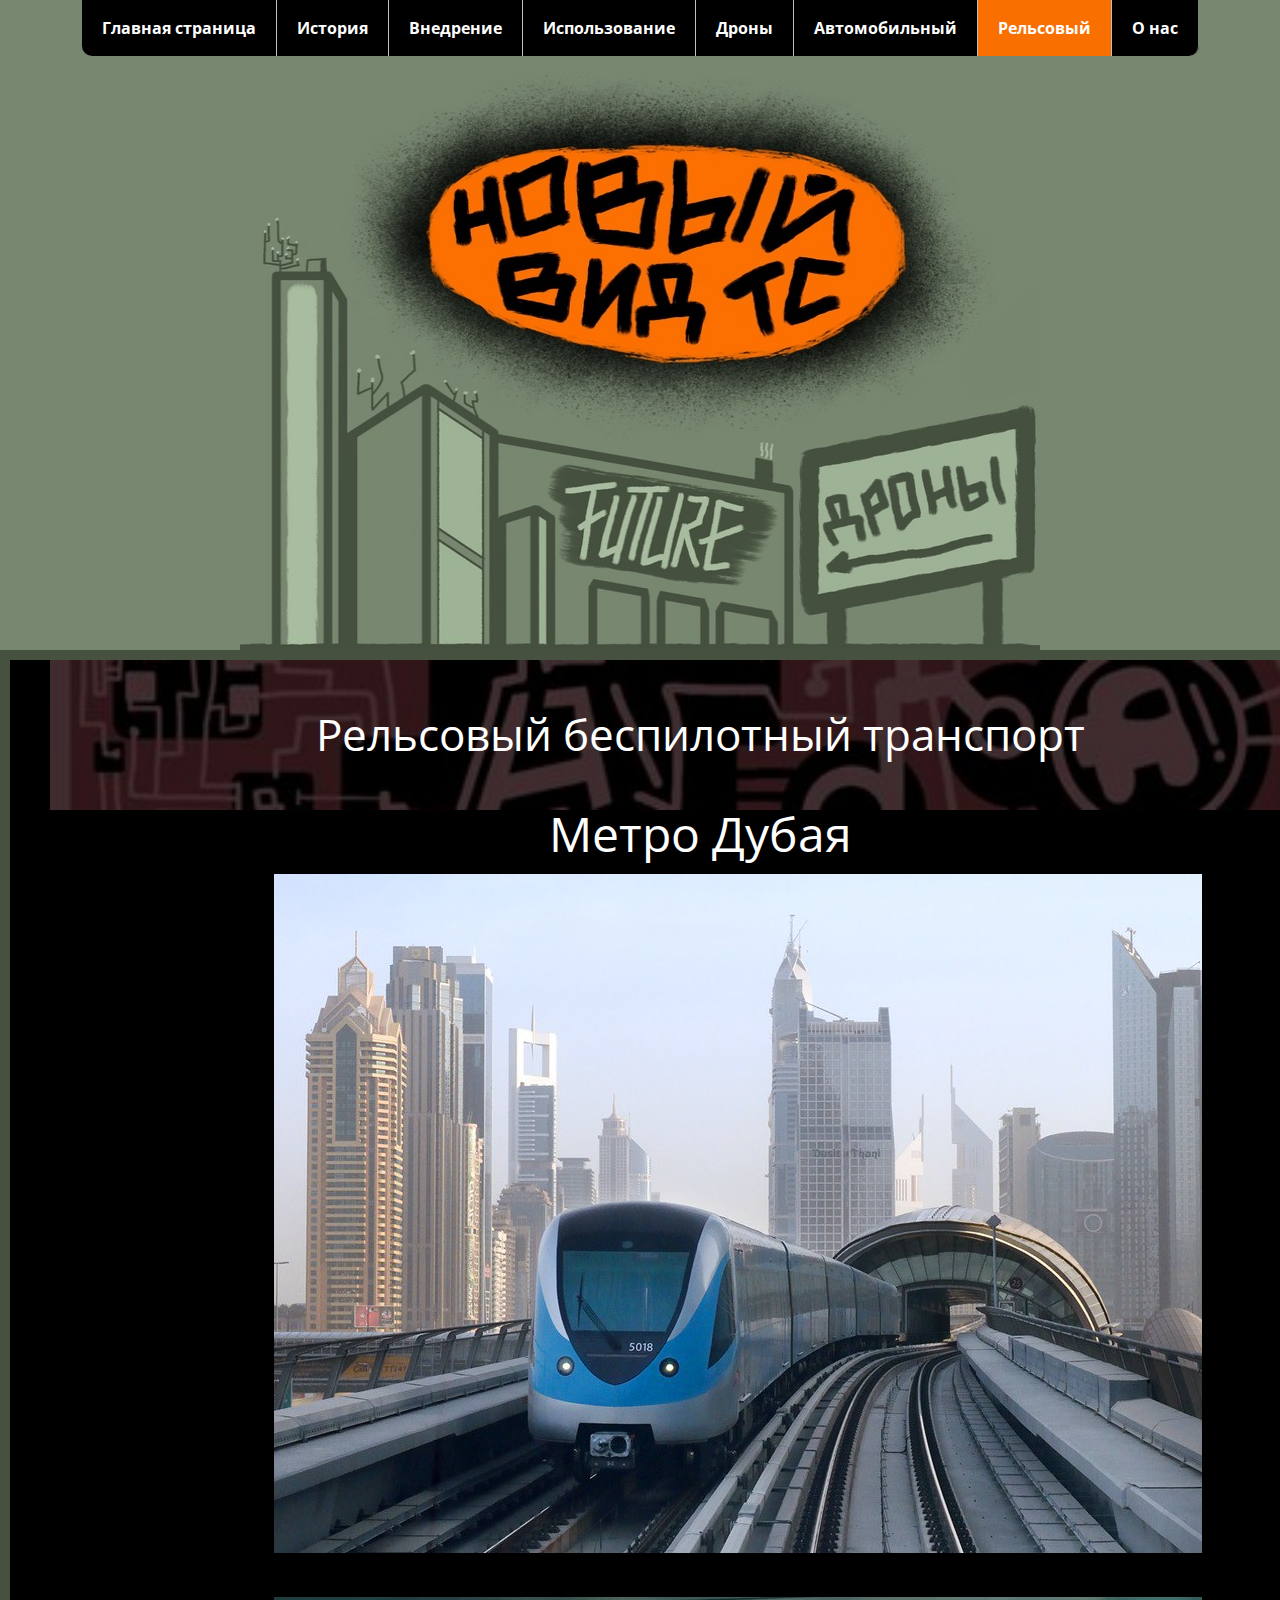
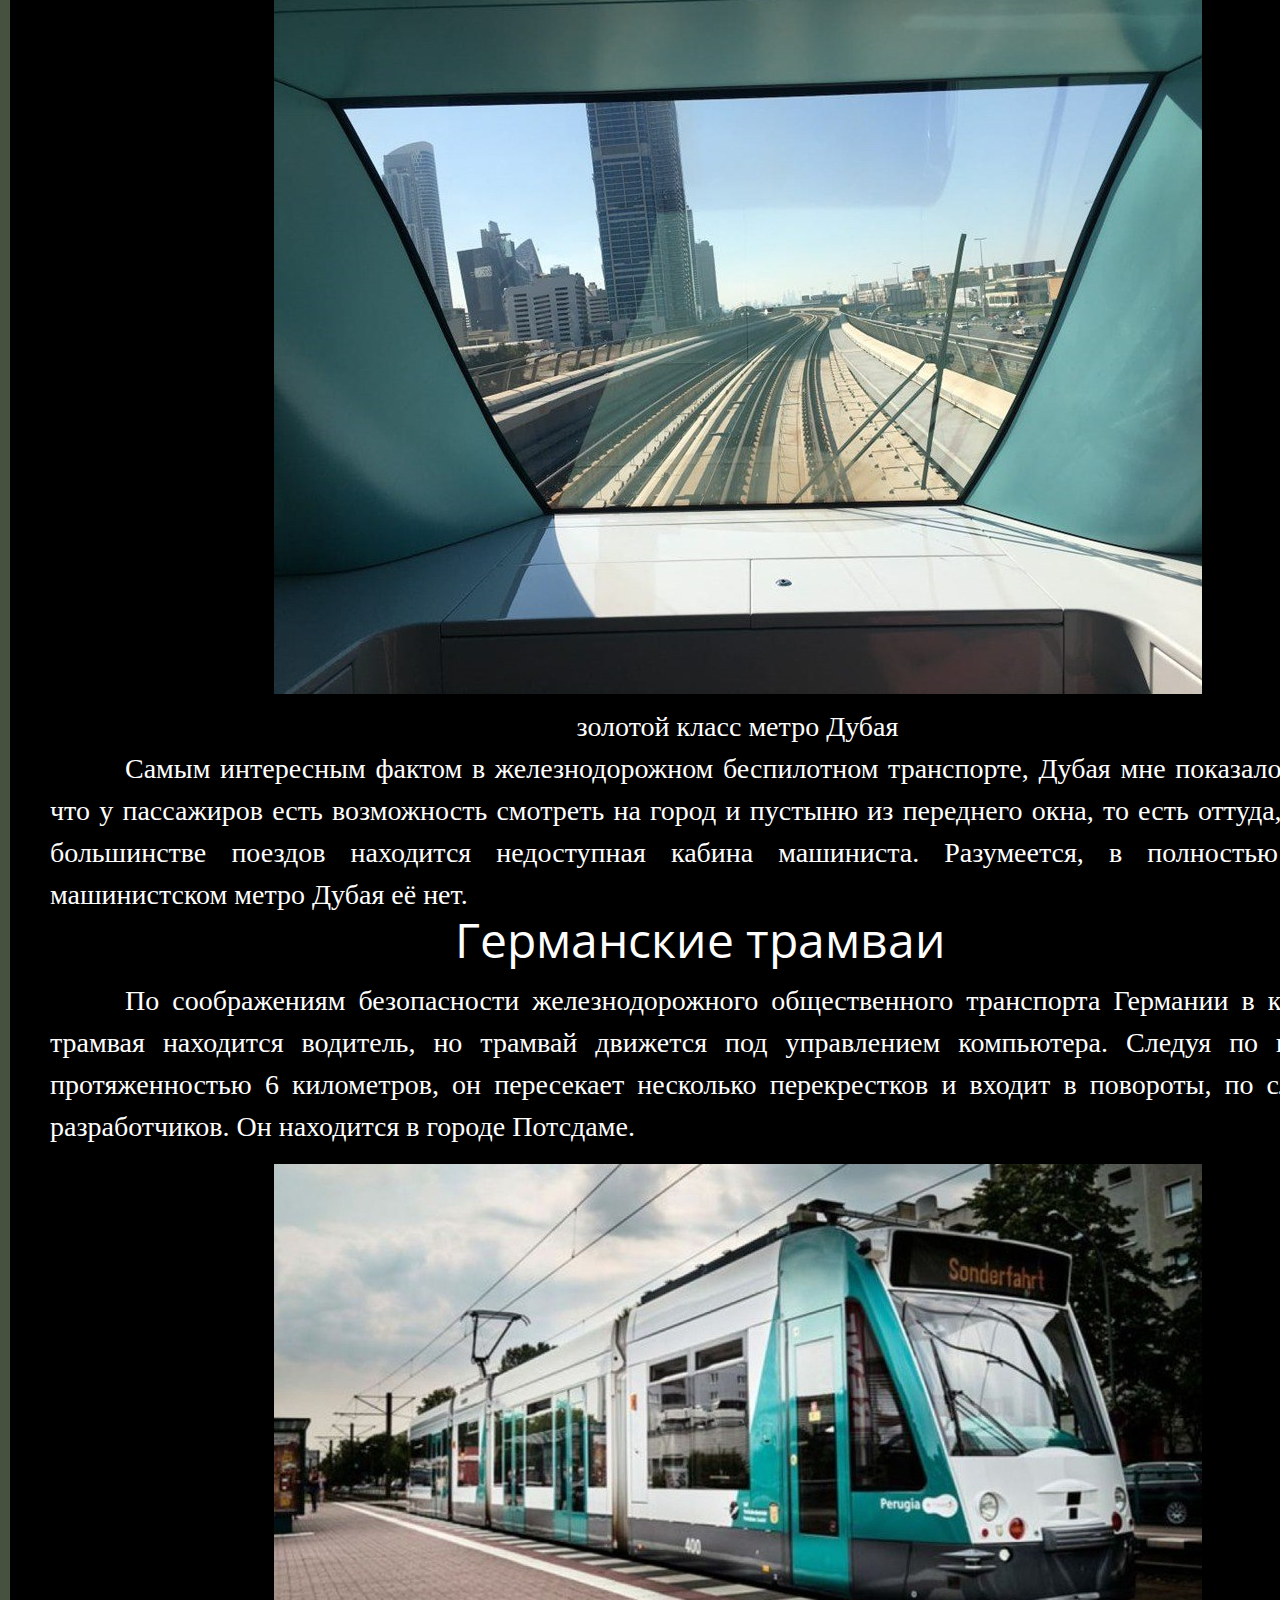
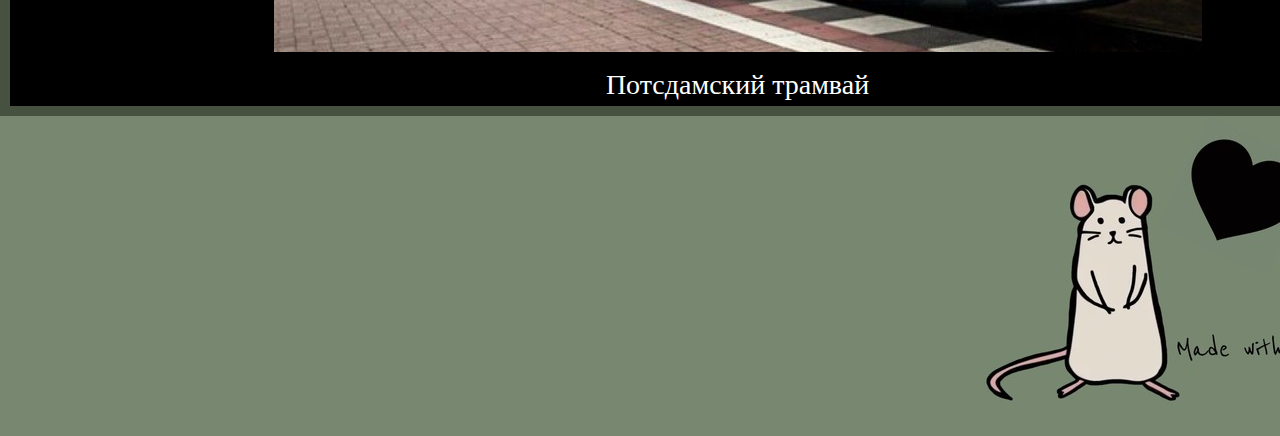
<file: rail-unmanned-transport.html>
<!DOCTYPE html>
<html lang="en">
<head>
    <meta charset="UTF-8">
    <meta http-equiv="X-UA-Compatible" content="IE=edge">
    <meta name="viewport" content="width=device-width, initial-scale=1.0">
 <meta name="keywords" content="золотой класс метро дубая, рельсовый беспилотный транспорт, Беспилотный железнодорожный транспорт, метро дубая, германские трамваи, рамвай движется под управлением компьютера, Потсдамский трамвай">
<meta name="description" content= метро, трамвай — да, да они тоже могут управляться беспилотниками!">
    <title>rail-unmanned-transport</title>
    <link rel="stylesheet" href="reset.css">
    <link rel="stylesheet" href="cssosnova.css">
</head>
<body>
<div class="navigation">
        <ul>
            <li><a id="left"  href="index.html">Главная страница</a></li>
            <li><a href="history-of-unmanned-transport.html">История</a></li>
	    <li><a href="vnedrenie-bespilotnogo-transporta.html">Внедрение</a></li>
            <li><a href="ispolzovaniye-bespilotnogo-transporta.html">Использование</a></li>
            <li><a href="drones.html">Дроны</a></li>
            <li><a title="Беспилотные автомобили" href="automotive-unmanned-transport.html">Автомобильный</a></li>
            <li><a class="active" title="Беспилотный железнодорожный транспорт" href="rail-unmanned-transport.html">Рельсовый</a></li>
            <li><a id="right" href="about-us.html">О нас</a></li>
        </ul>
</div>
<img class="displayed" src="TC.png" width="800" height="594" alt="bespilotniki">
 <div class="container">
    <div class="header">
       <div class="title-block2">
         <h1 class="title"> Рельсовый беспилотный транспорт </h1>
       </div>
    </div>
      <div class="content">
<h2 align="center"> Метро Дубая </h2> <br>
<p id="mda"> <img src="70.jpg" Alt="метро Дубая" title="метро Дубая"> </p>
<br><br>
<p id="mda"> <img src="71.jpg" Alt="золотой класс метро Дубая" title="золотой класс метро Дубая"> </p>
<p id="mda"> золотой класс метро Дубая </p>
<p> Самым интересным фактом в железнодорожном беспилотном транспорте, Дубая мне показалось то, что у пассажиров есть возможность смотреть на город и пустыню из переднего окна, то есть оттуда, где в большинстве поездов находится недоступная кабина машиниста. Разумеется, в полностью без-машинистском метро Дубая её нет.</p> 
<h2 align="center"> Германские трамваи </h2> <br>
<p> По соображениям безопасности железнодорожного общественного транспорта Германии в кабине трамвая находится водитель, но трамвай движется под управлением компьютера. Следуя по шоссе протяженностью 6 километров, он пересекает несколько перекрестков и входит в повороты, по словам разработчиков. Он находится в городе Потсдаме.</p> <br>
<p id="mda"> <img src="72.jpg" Alt="Потсдамский трамвай" title="Потсдамский трамвай"> </p>
<p id="mda"> Потсдамский трамвай </p>

</div> 
    </div>
 </div>  
<img id="love" src="krica.png" alt="bespilotniki">
</body>
</html>
</file>
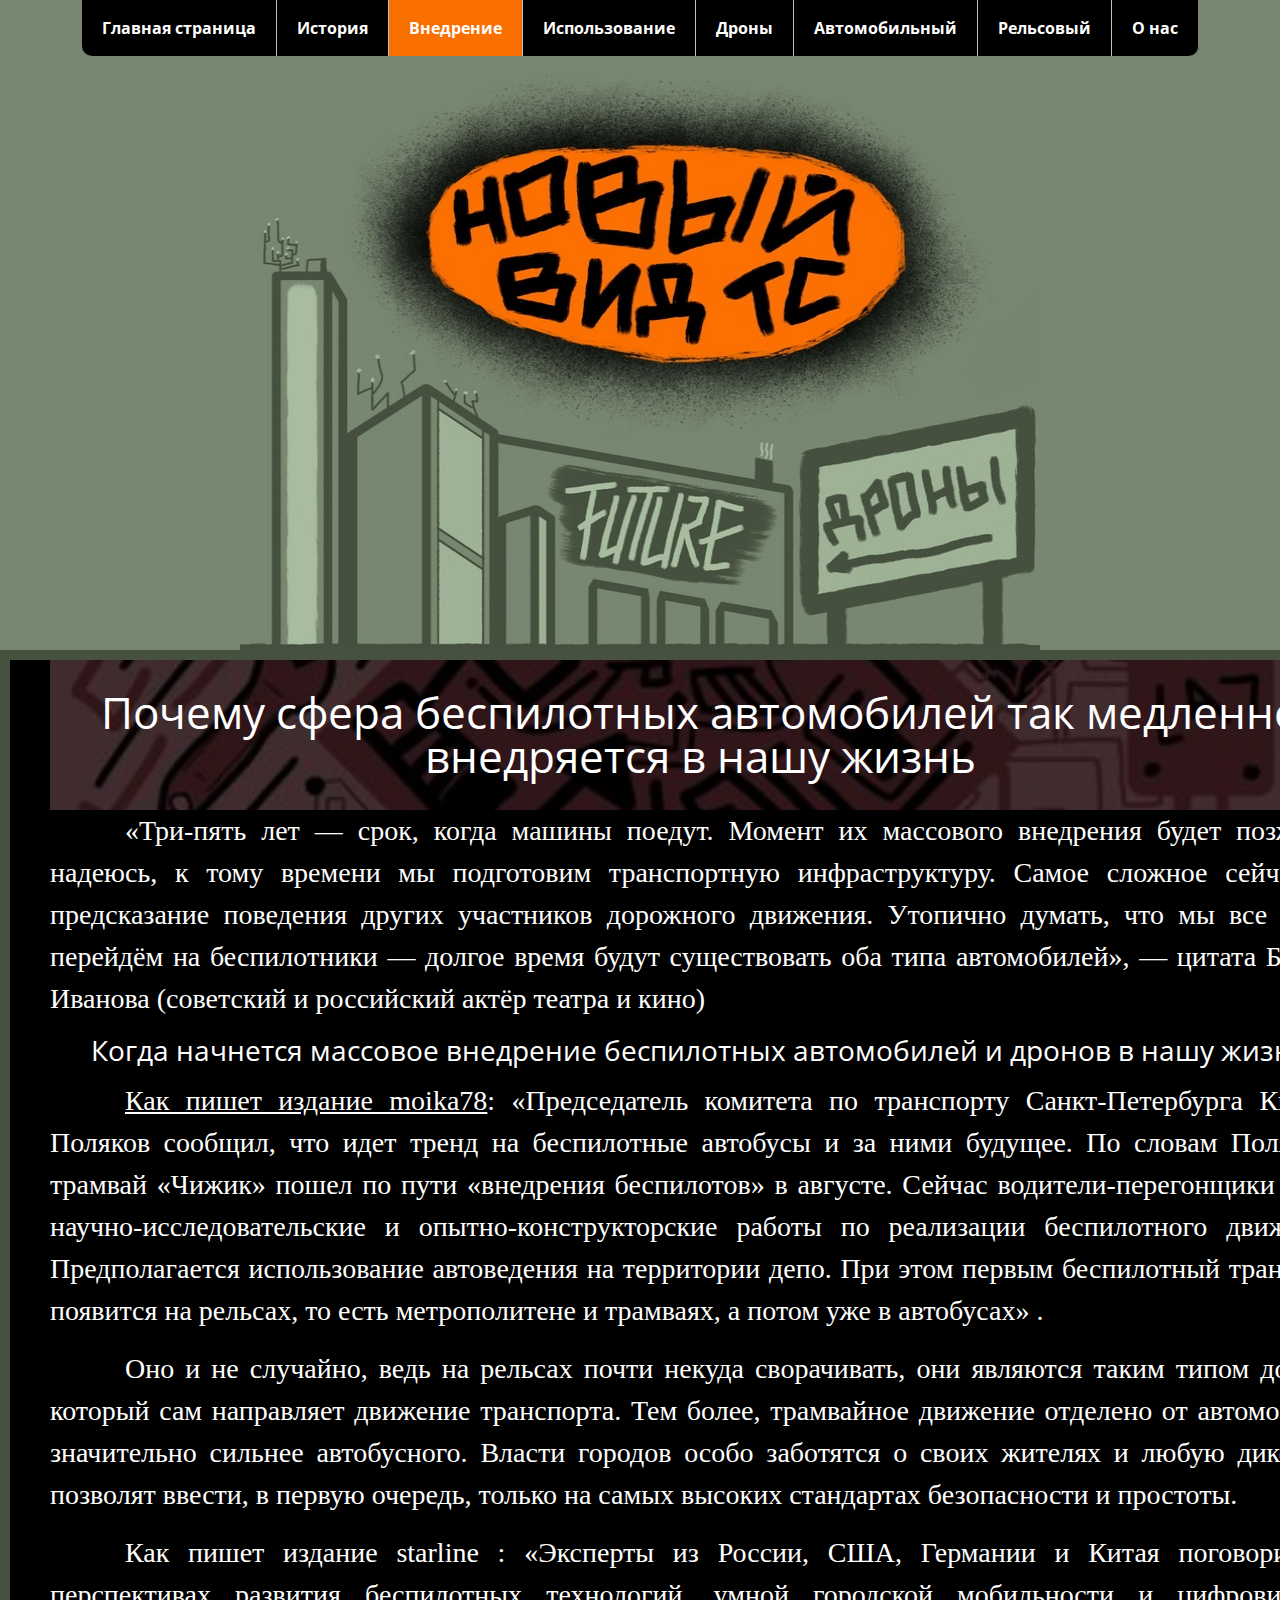
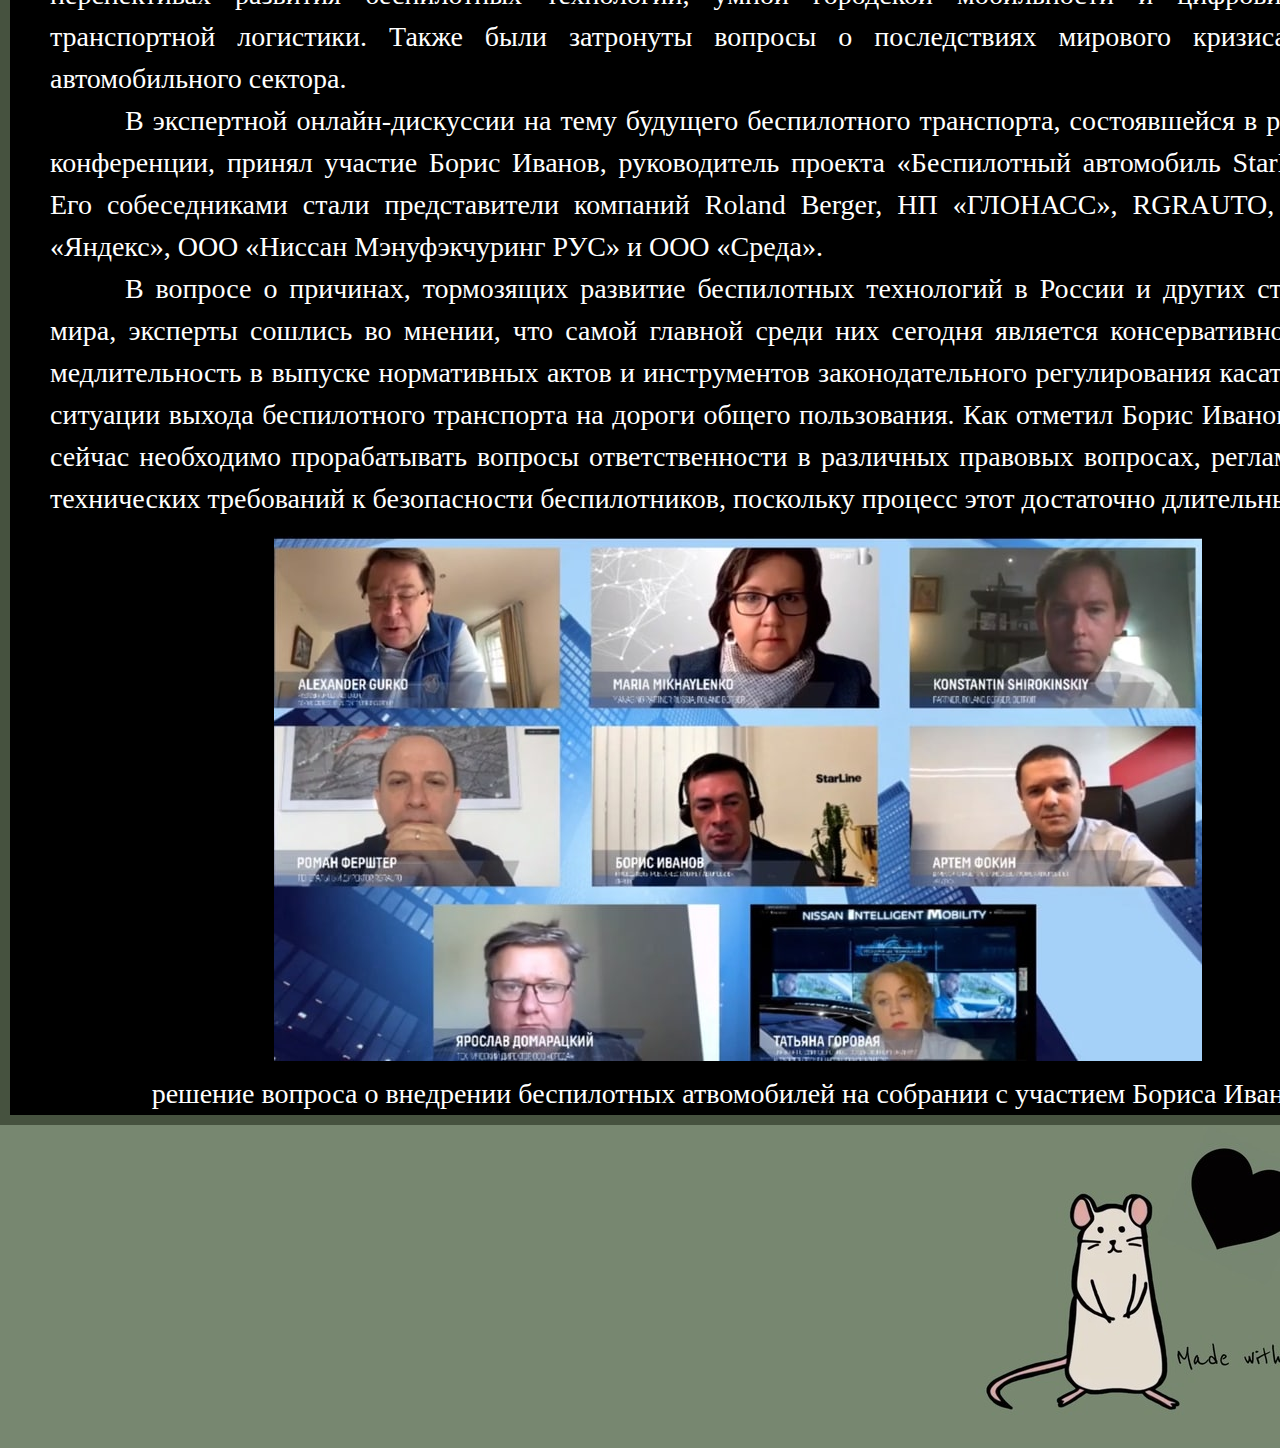
<file: vnedrenie-bespilotnogo-transporta.html>
<!DOCTYPE html>
<html lang="en">
<head>
    <meta charset="UTF-8">
    <meta http-equiv="X-UA-Compatible" content="IE=edge">
    <meta name="viewport" content="width=device-width, initial-scale=1.0">
<meta name="keywords" content="Когда начнется массовое внедрение беспилотных автомобилей, внедрение беспилотных автомобилей, Почему сфера беспилотных автомобилей так медленно внедряется в нашу жизнь">
<meta name="description" content="Внедрение беспилотных атвомобилей обязательно произойдет спустя некоторое время. Три-пять лет — срок, когда машины поедут.">


    <title>vnedrenie-bespilotnogo-transporta</title>
    <link rel="stylesheet" href="reset.css">
    <link rel="stylesheet" href="cssosnova.css">
</head>
<body>
<div class="navigation">
        <ul>
            <li><a id="left" href="index.html">Главная страница</a></li>
            <li><a href="history-of-unmanned-transport.html">История</a></li>
	    <li><a class="active" href="vnedrenie-bespilotnogo-transporta.html">Внедрение</a></li>
            <li><a href="ispolzovaniye-bespilotnogo-transporta.html">Использование</a></li>
            <li><a href="drones.html">Дроны</a></li>
            <li><a title="Беспилотные автомобили" href="automotive-unmanned-transport.html">Автомобильный</a></li>
            <li><a title="Беспилотный железнодорожный транспорт" href="rail-unmanned-transport.html">Рельсовый</a></li>
            <li><a id="right" href="about-us.html">О нас</a></li>
        </ul>
</div>
<img class="displayed" src="TC.png" width="800" height="594" alt="bespilotniki">
 <div class="container">
    <div class="header">
       <div class="title-block1">
         <h1 class="title"> Почему сфера беспилотных автомобилей так медленно внедряется в нашу жизнь </h1>
       </div>
    </div>
      <div class="content"> 
<p> «Три-пять лет — срок, когда машины поедут. Момент их массового внедрения будет позже — надеюсь, к тому времени мы подготовим транспортную инфраструктуру. Самое сложное сейчас — предсказание поведения других участников дорожного движения. Утопично думать, что мы все разом перейдём на беспилотники — долгое время будут существовать оба типа автомобилей», — цитата Бориса Иванова (советский и российский актёр театра и кино)</p> <br>
<p> <h1> Когда начнется массовое внедрение беспилотных автомобилей и дронов в нашу жизнь </h1> 
</p> <br>
<p> <u>Как пишет издание moika78</u>: <i>  «Председатель комитета по транспорту Санкт-Петербурга Кирилл Поляков сообщил, что идет тренд на беспилотные автобусы и за ними будущее. По словам Полякова, трамвай «Чижик» пошел по пути «внедрения беспилотов» в августе. Сейчас водители-перегонщики ведут научно-исследовательские и опытно-конструкторские работы по реализации беспилотного движения. Предполагается использование автоведения на территории депо. При этом первым беспилотный транспорт появится на рельсах, то есть метрополитене и трамваях, а потом уже в автобусах»</i> . </p> <br>
<p>Оно и не случайно, ведь на рельсах почти некуда сворачивать, они являются таким типом дороги, который сам направляет движение транспорта. Тем более, трамвайное движение отделено от автомобилей значительно сильнее автобусного. Власти городов особо заботятся о своих жителях и любую диковину позволят ввести, в первую очередь, только на самых высоких стандартах безопасности и простоты. </p> <br>
<p> Как пишет издание starline</u> <i>:   «Эксперты из России, США, Германии и Китая поговорили о перспективах развития беспилотных технологий, умной городской мобильности и цифровизации транспортной логистики. Также были затронуты вопросы о последствиях мирового кризиса для автомобильного сектора. </p> 
<p>В экспертной онлайн-дискуссии на тему будущего беспилотного транспорта, состоявшейся в рамках конференции, принял участие Борис Иванов, руководитель проекта «Беспилотный автомобиль StarLine». Его собеседниками стали представители компаний Roland Berger, НП «ГЛОНАСС», RGRAUTO, ООО «Яндекс», ООО «Ниссан Мэнуфэкчуринг РУС» и ООО «Среда».  </p> 
<p>В вопросе о причинах, тормозящих развитие беспилотных технологий в России и других странах мира, эксперты сошлись во мнении, что самой главной среди них сегодня является консервативность и медлительность в выпуске нормативных актов и инструментов законодательного регулирования касательно ситуации выхода беспилотного транспорта на дороги общего пользования. Как отметил Борис Иванов, уже сейчас необходимо прорабатывать вопросы ответственности в различных правовых вопросах, регламенты технических требований к безопасности беспилотников, поскольку процесс этот достаточно длительный.</p> <br>
<p id="mda"> <img src="31.jpg" alt="«решение вопроса о внедрении беспилотных атвомобилей на собрании с участием Бориса Иванова»" title="«решение вопроса о внедрении беспилотных атвомобилей на собрании с участием Бориса Иванова»">
<p id="mda"> решение вопроса о внедрении беспилотных атвомобилей на собрании с участием Бориса Иванова </p>


</div> 
    </div>
 </div>  
<img id="love" src="krica.png" alt="bespilotniki">
</body>
</html>
</file>
<file: cssosnova.css>
@import url('https://fonts.googleapis.com/css2?family=Open+Sans:wght@300&display=swap');
body{
    font-family: 'Open Sans', sans-serif;
    background: #778770;
    padding-bottom: 0px;
}    
.navigation{
    display: flex;
   justify-content:center;
}
.container {
    width: 1300px;
    min-height: 100px;
    border: 10px solid #46523f;
    margin: 0em auto 0em;
    background: black;
    border-radius: 0px 0px 0px 0px;
    color: white;
    padding-right: 40px;
    padding-left: 40px;
    
}
.picture{ 
    text-align:center;
    margin-top:1%;
}
.header{
    display: flex;
    height: 150px;
    width:100%;
    float: left;
}

.title-block1 {
    position: relative;
    display: flex;
    justify-content: center;
    align-items: center;
    width: 100%;
    height: 100%;
    font-size: 25px;
    border-radius: 0px 0px 0px 0px;
    background: url("glav.jpg") no-repeat center center  / cover;
    color: white;
    margin-right: 0px;
    margin-left: 0px;
    padding-right: 4px;
    padding-left: 4px;
}
.title-block2 {
    position: relative;
    display: flex;
    justify-content: center;
    align-items: center;
    width: 100%;
    height: 100%;
    font-size: 25px;
    border-radius: 0px 0px 0px 0px;
    background: url("2.jpg") no-repeat center center  / cover;
    color: white;
    margin-right: 0px;
    margin-left: 0px;
    padding-right: 4px;
    padding-left: 4px;
}

.title-block3 {
    position: relative;
    display: flex;
    justify-content: center;
    align-items: center;
    width: 100%;
    height: 100%;
    font-size: 25px;
    border-radius: 0px 0px 0px 0px;
    background: url("3.jpg") no-repeat center center  / cover;
    color: white;
    margin-right: 0px;
    margin-left: 0px;
    padding-right: 4px;
    padding-left: 4px;
}
.title-block::after {
    content: '';
    position: absolute;
    left: 0;
    top: 0;
    width: 100%;
    height: 100%;;
    background: #000;
    opacity: 0.5;
}

.title {
    position: relative;
    z-index: 1;
}
.active{
    background: #f97001;
}

.navigation ul {
    display: flex;
    background: black;
    border-radius: 0 0 10px 10px;
}
#left{ 
border-radius: 0px 0px 0px 10px;
}
#right{
border-radius: 0px 0px 10px 0px;
border-right: 1px solid #778770;
}
.navigation li {
    
}

.navigation li a {
    display: flex;
    padding: 20px;
    text-decoration: none;
    color: white;
    font-weight: bold;
    border-right: 1px solid #c0bebe;
    transition: background 1s ease;

}

.navigation li a:hover {
    background: #aaaaaa;
}
#love{
 margin: 2px auto 0 60em;
}
p{ 
 line-height: 1.5;
 font-family: 'Times New Roman', Times, serif;
    font-size: 175%;
 text-indent: 75px;
     text-align: justify;
}
h2{ font-size:300%;}
#mda{ text-align: center;}
.row{display: flex;}
img.displayed {
    display: block;
    margin-left: auto;
    margin-right: auto }
h1{font-size: 175%;
text-align:center;}
a {
text-decoration: none;
}


a:link {
color: #f97001;

}

a:visited {
color: #b55100;
}

a:focus {

}

a:hover {

}

a:active {

}
</file>
<file: aboutcs.css>
@import url(https://fonts.googleapis.com/css?family=Roboto:900,300);
@import url('https://fonts.googleapis.com/css2?family=Open+Sans:wght@300&display=swap');
#cardbox {
  width: 350px;
  margin: 120px auto 120px;
  background-color: black;
  padding: 0 20px 20px;
  border-radius: 10px;
  border: 1px solid #fa7001;
  -webkit-border-radius: 6px;
  -moz-border-radius: 6px;
  box-shadow: 0 2px 5px rgba(0,0,0,0.075);
  -webkit-box-shadow: 0 2px 5px rgba(0,0,0,0.075);
  -moz-box-shadow: 0 2px 5px rgba(0,0,0,0.075);
  text-align: center;
}

.avatar-flip {
  border-radius: 100px;
  overflow: hidden;
  height: 150px;
  width: 150px;
  position: relative;
  margin: auto;
  top: -70px;
border: 4px solid #fa7001 ;

}
.avatar-flip img {
  position: absolute;
  left: 0;
  top: 0;
  border-radius: 100px;
  transition: all 0.3s ease-in-out;
  -webkit-transition: all 0.3s ease-in-out;
  -moz-transition: all 0.3s ease-in-out;
}

h2 {
  font-size: 32px;
  font-weight: 600;
  margin-bottom: 15px;
  color: white;
}
h4 {
  font-size: 13px;
  color: white;
  letter-spacing: 1px;
  margin-bottom: 25px
}


body{
    font-family: 'Open Sans', sans-serif;
    background: #778770;
    padding-bottom: 0px;
}    
.navigation{
    display: flex;
   justify-content:center;
}
.container{
    width: 1300px;
    min-height: 100px;
    border: 10px solid #46523f;
    margin: 0em auto 2em;
    background-color: black;
    border-radius: 0px 0px 0px 0px;
    color: white;
    padding-right: 40px;
    padding-left: 40px;
    
}
.picture{ 
    text-align:center;
    margin-top:1%;
}
.header{
    display: flex;
    height: 150px;
    width:100%;
    float: left;
}

.title-block {
    position: relative;
    display: flex;
    justify-content: center;
    align-items: center;
    width: 100%;
    height: 100%;
    font-size: 25px;
    border-radius: 0px 0px 0px 0px;
    background: url("glav.jpg") no-repeat center center  / cover;
    color: white;
    margin-right: 0px;
    margin-left: 0px;
    padding-right: 4px;
    padding-left: 4px;
}

.title-block::after {
    content: '';
    position: absolute;
    left: 0;
    top: 0;
    width: 100%;
    height: 100%;;
    background: #000;
    opacity: 0.5;
}

.title {
    position: relative;
    z-index: 1;
}
.active{
    background: #f97001;
}

.navigation ul {
    display: flex;
    background: black;
    border-radius: 0 0 10px 10px;
}
#left{ 
border-radius: 0px 0px 0px 10px;
}
#right{
border-radius: 0px 0px 10px 0px;
border-right: 1px solid #778770;
}
.navigation li {
    
}

.navigation li a {
    display: flex;
    padding: 20px;
    text-decoration: none;
    color: white;
    font-weight: bold;
    border-right: 1px solid #c0bebe;
    transition: background 1s ease;

}

.navigation li a:hover {
    background: #aaaaaa;
}
#love{
 margin: 2px auto 0 60em;
}
p{ 
 line-height: 1.5;
 font-family: 'Times New Roman', Times, serif;
    font-size: 200%;
     text-align: justify;
}
#dlicart{
 line-height: 1.5;
 font-family: 'Times New Roman', Times, serif;
     text-align: justify;
  color:white;
font-size: 150%;
}
h1{
font-size: 350%;}

.Nado{display: flex;}
a {
text-decoration: none;
}


a:link {
color: #f97001;

}

a:visited {
color: #b55100;
}

a:focus {

}

a:hover {

}

a:active {

}
</file>
